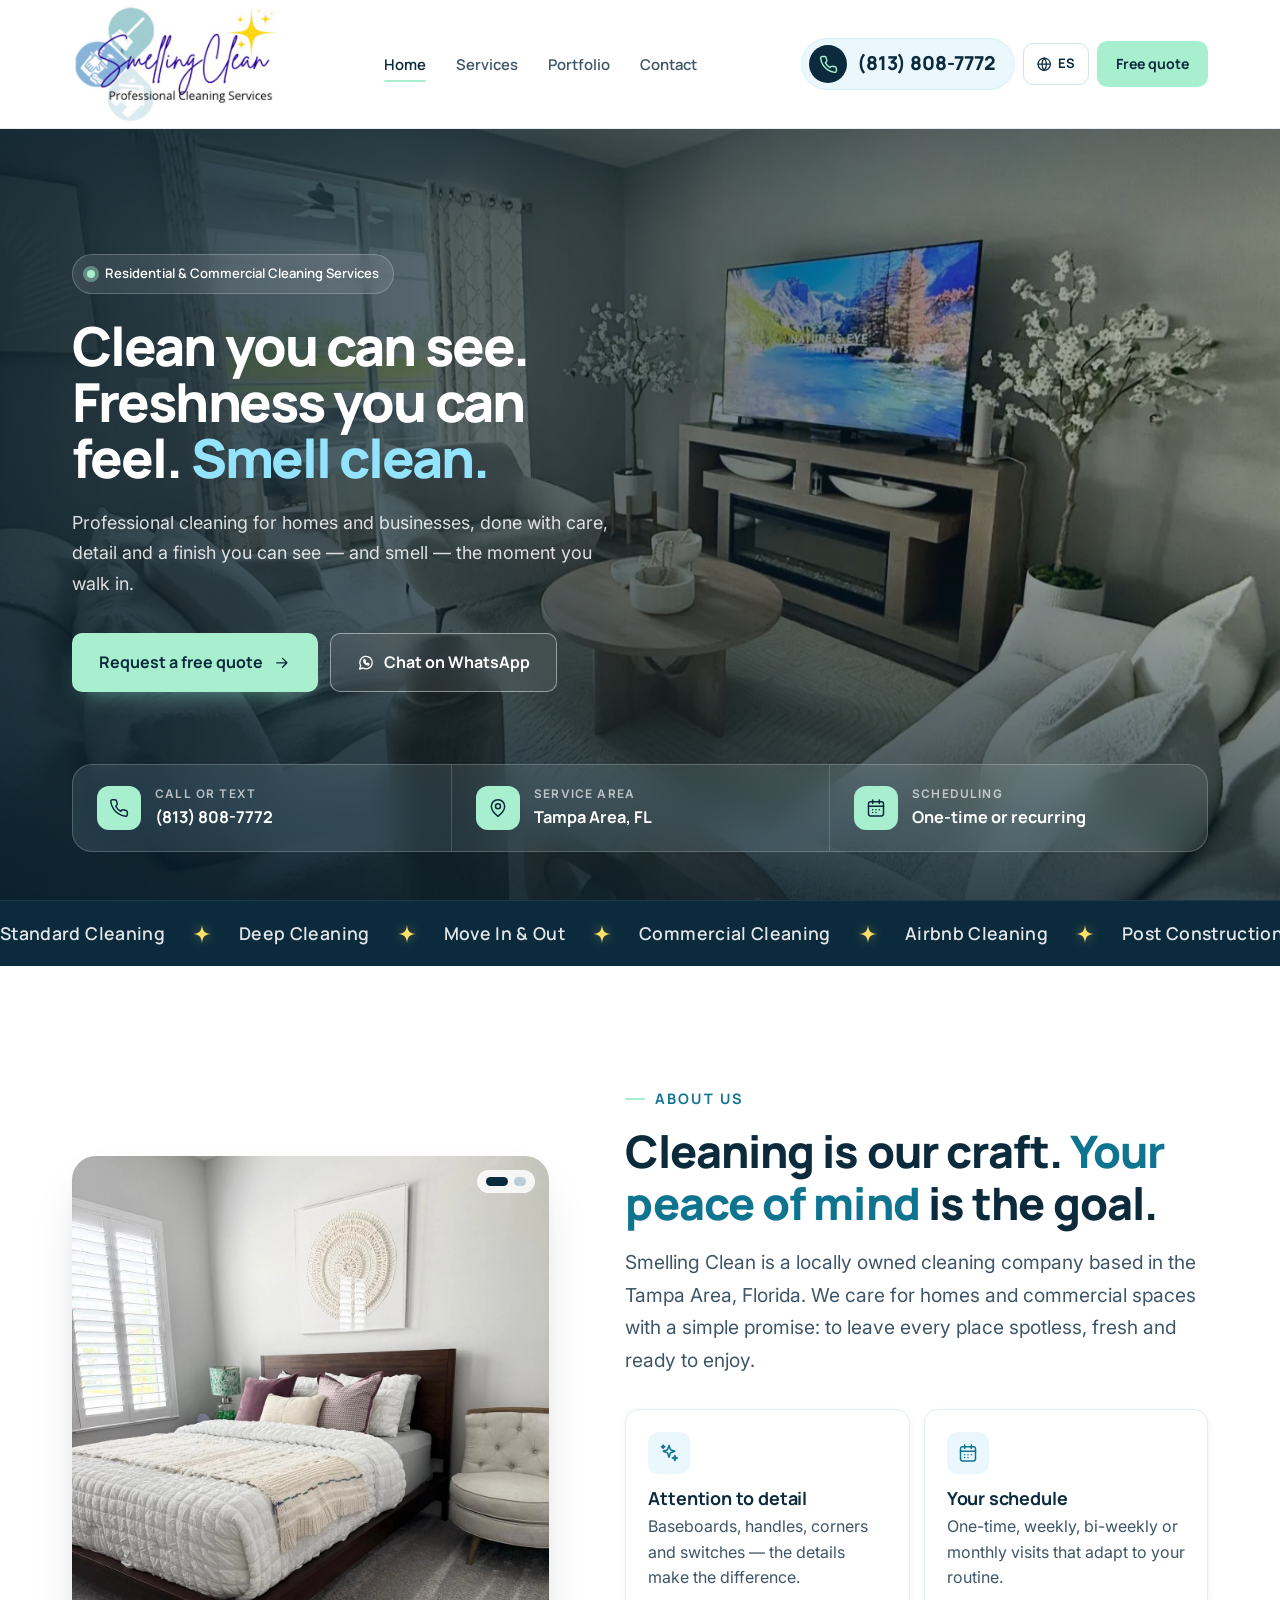
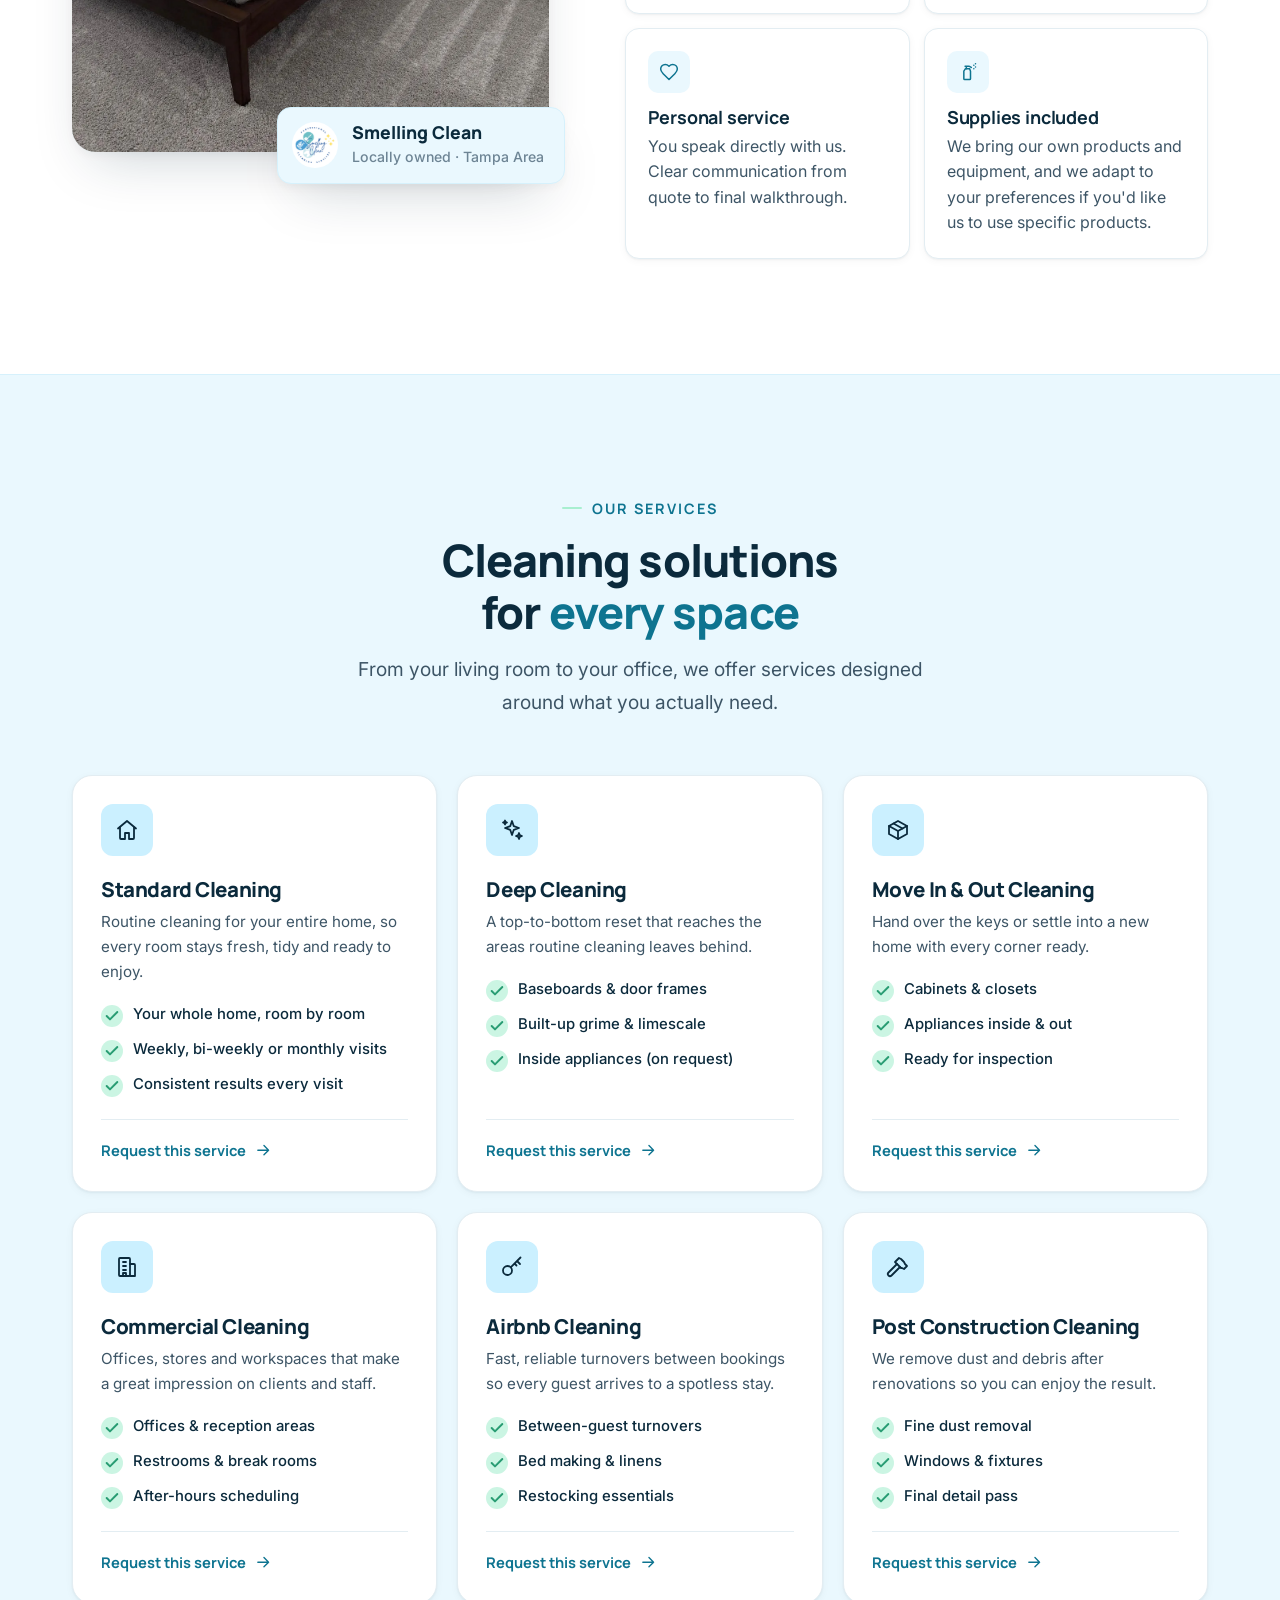
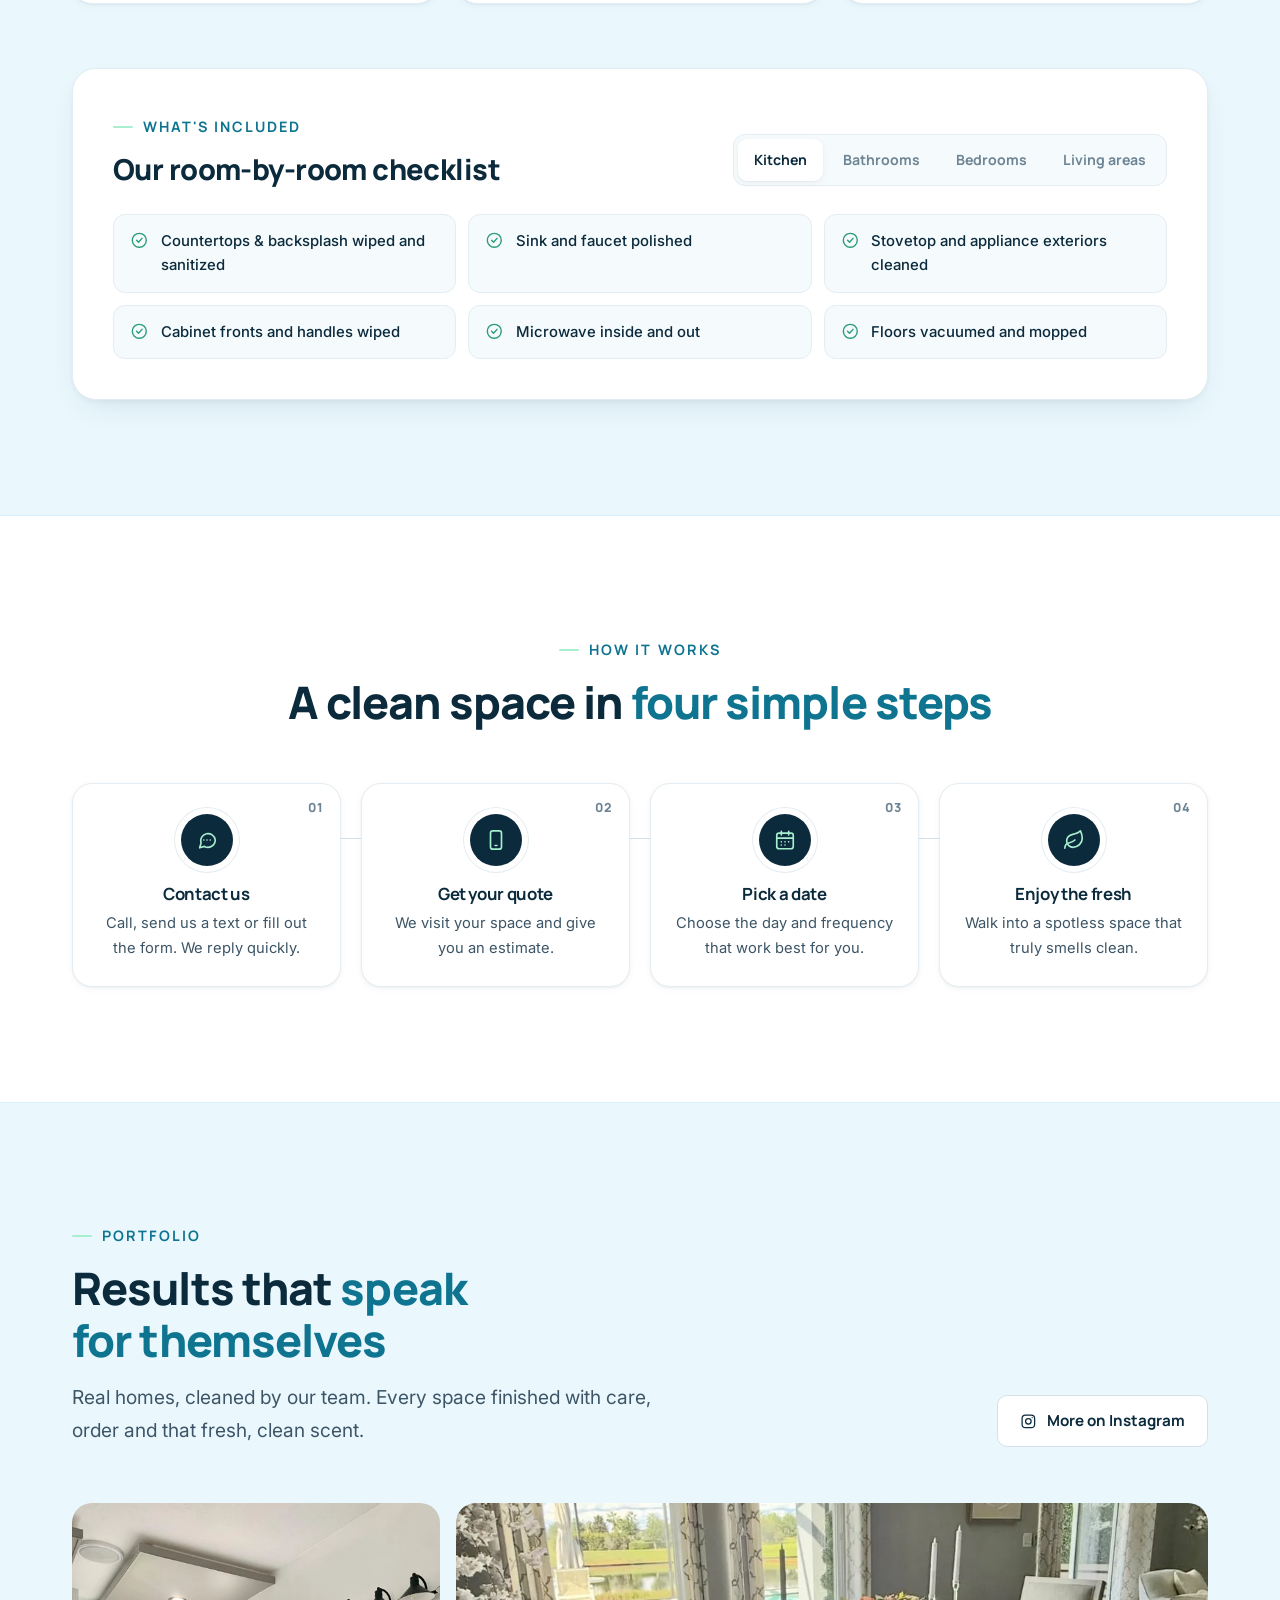
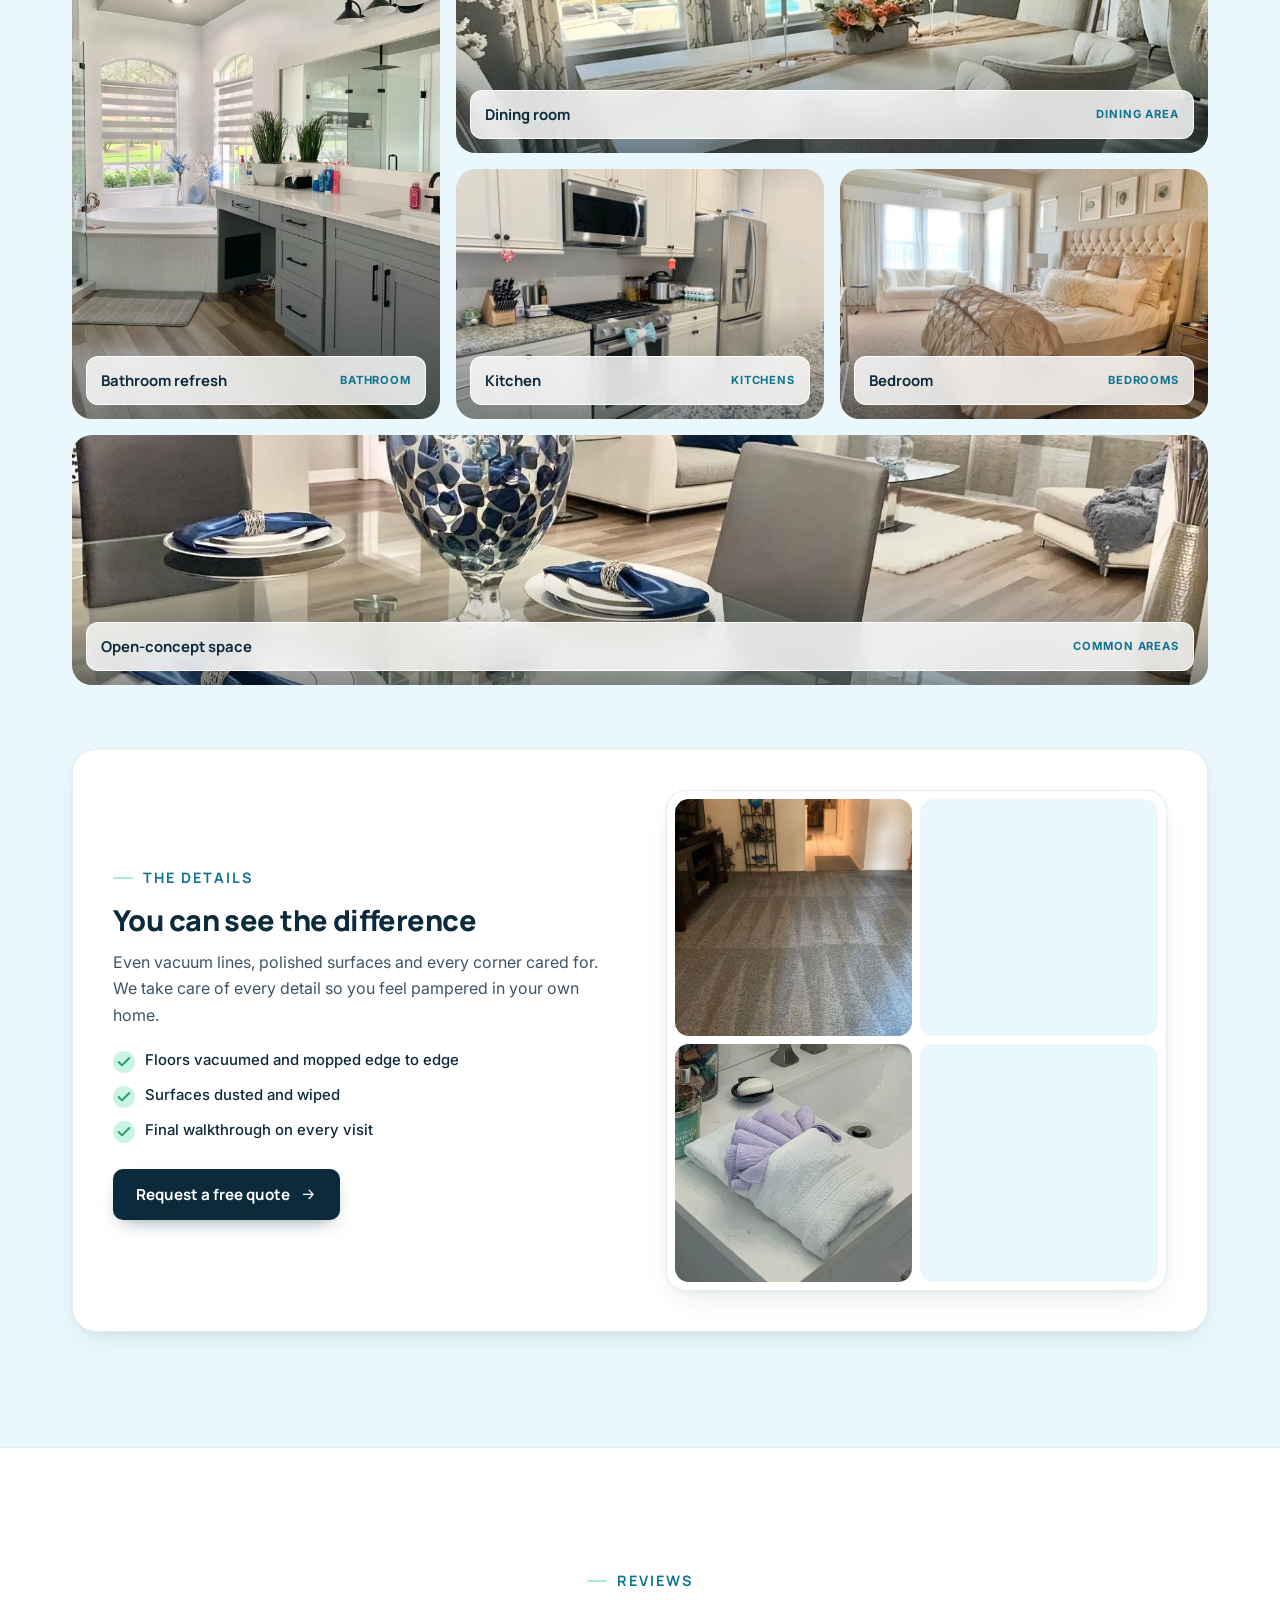
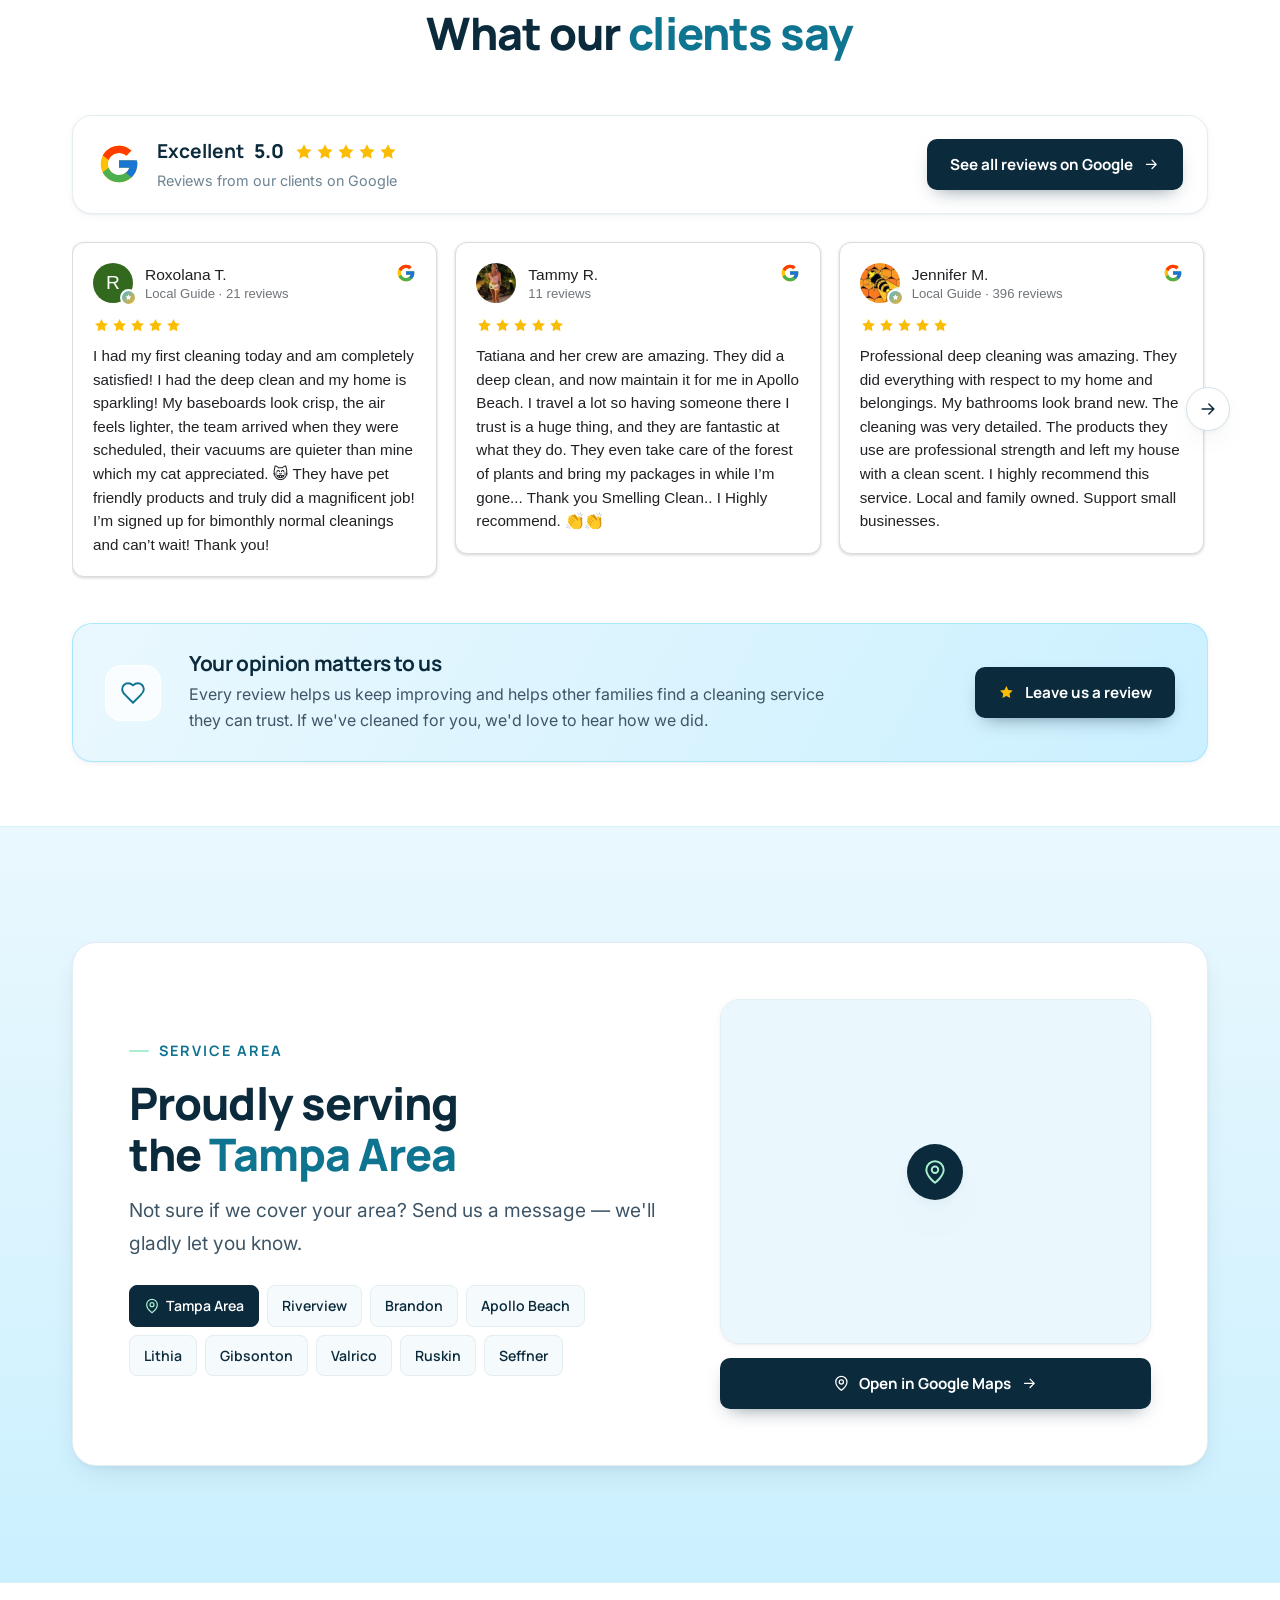
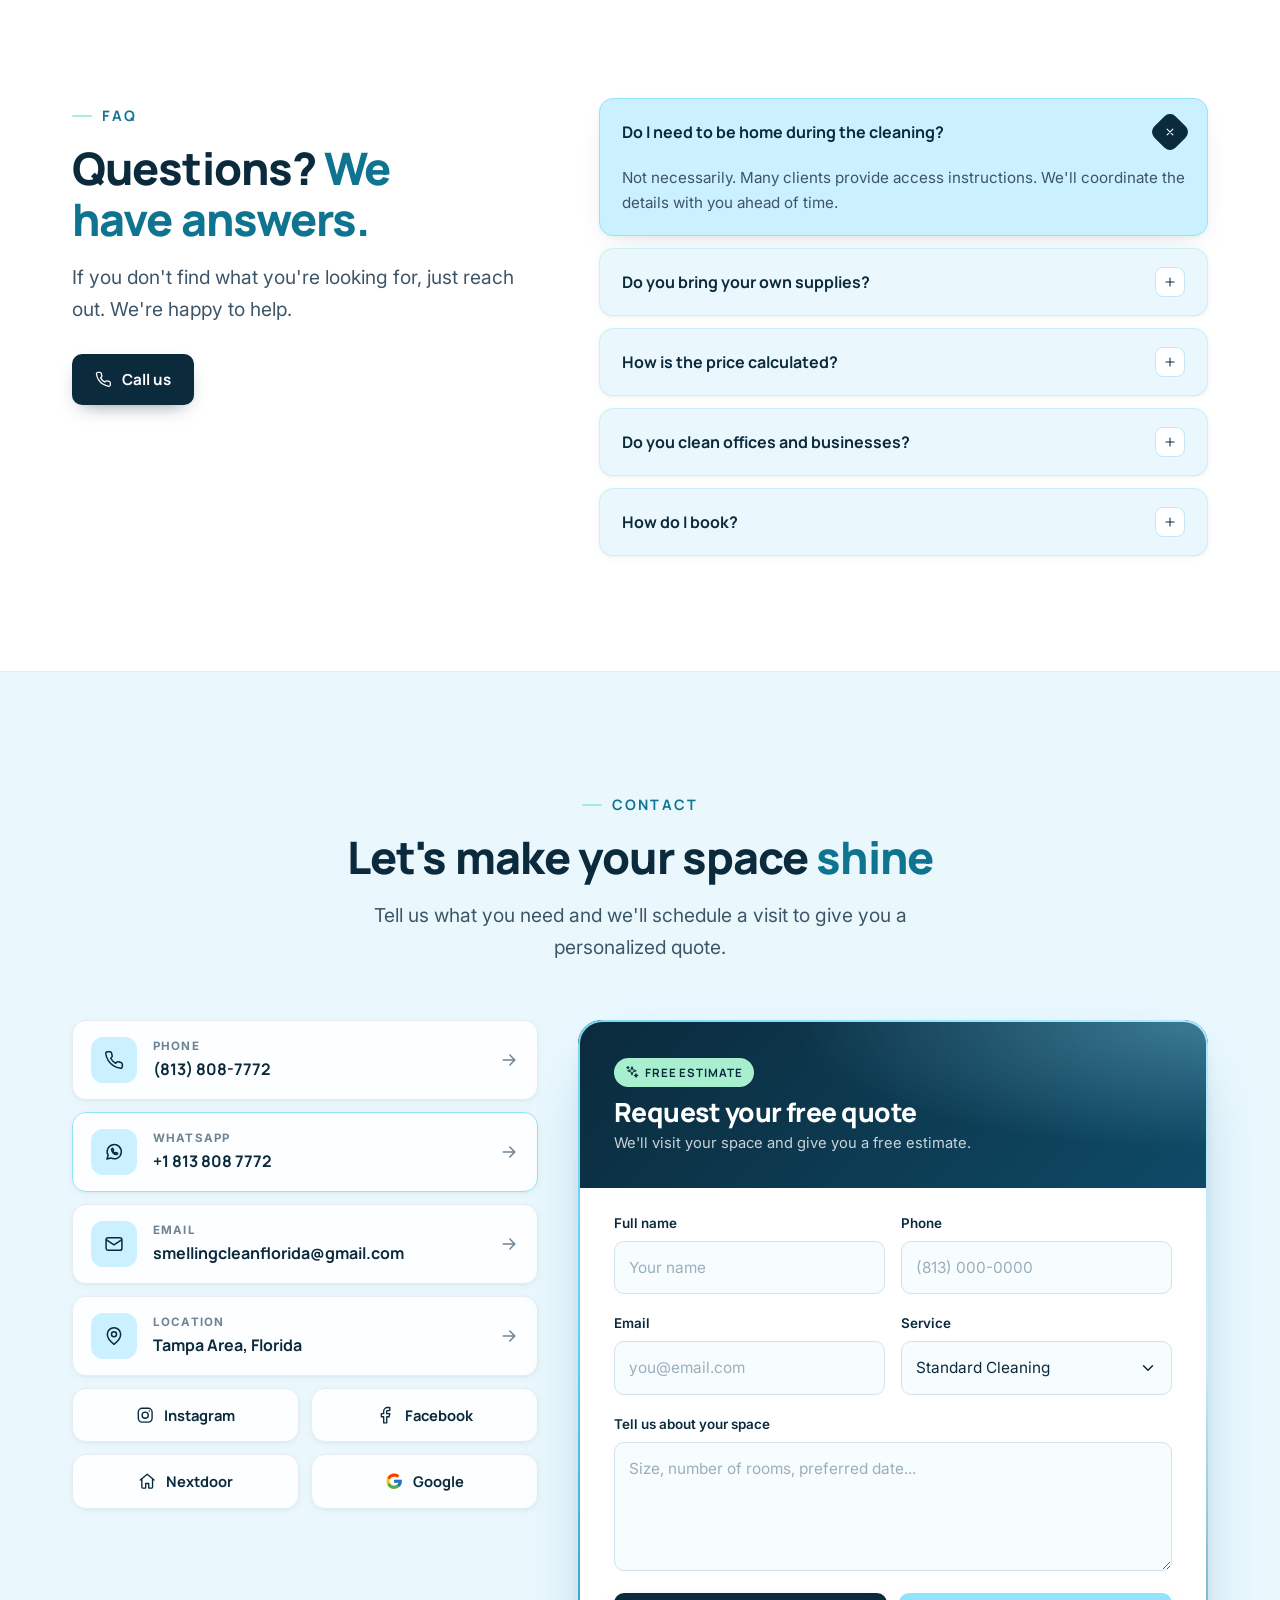
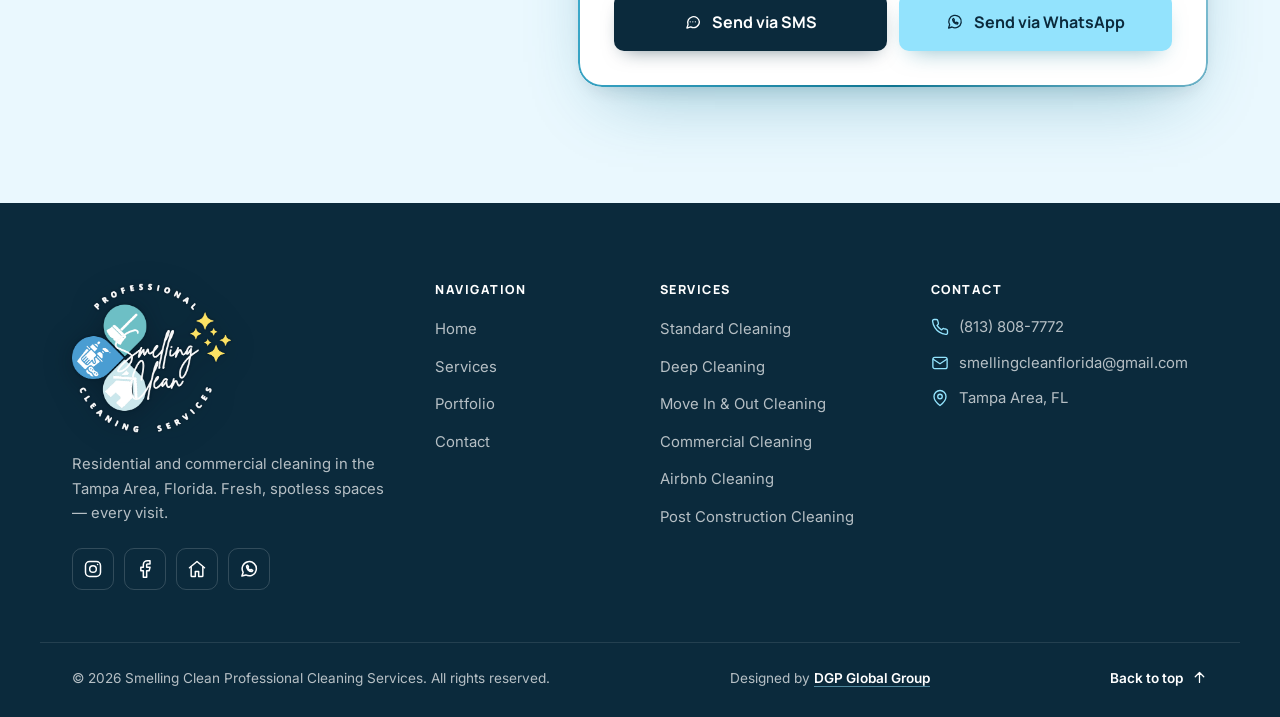
<file: index.html>
<!DOCTYPE html>
<html lang="en">
<head>
  <meta charset="UTF-8">
  <meta name="viewport" content="width=device-width, initial-scale=1.0">
  <title>Smelling Clean | House &amp; Office Cleaning in the Tampa Area, FL</title>
  <meta name="description" content="Smelling Clean Professional Cleaning Services: standard, deep, move in &amp; out, commercial, Airbnb and post construction cleaning in the Tampa Area, Florida. Call (813) 808-7772 for a free quote.">
  <meta name="keywords" content="cleaning services Tampa FL, house cleaning Tampa, maid service Tampa Bay, deep cleaning, move out cleaning, commercial cleaning, office cleaning Tampa Bay, limpieza Tampa">
  <meta name="author" content="Smelling Clean Professional Cleaning Services">
  <meta name="robots" content="index, follow, max-image-preview:large">
  <meta name="theme-color" content="#0b2a3c">
  <meta name="geo.region" content="US-FL">
  <meta name="geo.placename" content="Tampa">
  <link rel="canonical" href="https://smellingcleanfl.com/">

  <!-- Open Graph -->
  <meta property="og:type" content="website">
  <meta property="og:site_name" content="Smelling Clean">
  <meta property="og:url" content="https://smellingcleanfl.com/">
  <meta property="og:title" content="Smelling Clean | Professional Cleaning Services in the Tampa Area, FL">
  <meta property="og:description" content="Residential and commercial cleaning with care and detail. Spotless spaces that truly smell clean. Request your free quote.">
  <meta property="og:image" content="https://smellingcleanfl.com/assets/og-image.png">
  <meta property="og:image:secure_url" content="https://smellingcleanfl.com/assets/og-image.png">
  <meta property="og:image:type" content="image/png">
  <meta property="og:image:width" content="1200">
  <meta property="og:image:height" content="630">
  <meta property="og:image:alt" content="Smelling Clean Professional Cleaning Services, Tampa Area FL">
  <meta property="og:locale" content="en_US">
  <meta property="og:locale:alternate" content="es_US">

  <!-- Twitter Card -->
  <meta name="twitter:card" content="summary_large_image">
  <meta name="twitter:title" content="Smelling Clean | Professional Cleaning Services in the Tampa Area, FL">
  <meta name="twitter:description" content="Residential and commercial cleaning with care and detail. Request your free quote.">
  <meta name="twitter:image" content="https://smellingcleanfl.com/assets/og-image.png">
  <meta name="twitter:image:alt" content="Smelling Clean Professional Cleaning Services, Tampa Area FL">

  <!-- Icons & app -->
  <link rel="icon" type="image/png" sizes="32x32" href="assets/favicon-32.png?v=3">
  <link rel="apple-touch-icon" sizes="180x180" href="assets/apple-touch-icon.png?v=3">
  <link rel="manifest" href="site.webmanifest">

  <link rel="preconnect" href="https://fonts.googleapis.com">
  <link rel="preconnect" href="https://fonts.gstatic.com" crossorigin>
  <link href="https://fonts.googleapis.com/css2?family=Inter:wght@400;500;600;700&family=Manrope:wght@500;600;700;800&display=swap" rel="stylesheet">
  <link rel="stylesheet" href="css/styles.css?v=20261006a">

  <script type="application/ld+json">
  {
    "@context": "https://schema.org",
    "@graph": [
      {
        "@type": "HouseCleaningService",
        "@id": "https://smellingcleanfl.com/#business",
        "name": "Smelling Clean Professional Cleaning Services",
        "alternateName": "Smelling Clean",
        "description": "Residential and commercial cleaning services in the Tampa Area, Florida.",
        "url": "https://smellingcleanfl.com/",
        "logo": "https://smellingcleanfl.com/assets/logo.png",
        "image": "https://smellingcleanfl.com/assets/og-image.png",
        "telephone": "+1-813-808-7772",
        "email": "smellingcleanflorida@gmail.com",
        "address": { "@type": "PostalAddress", "addressLocality": "Tampa", "addressRegion": "FL", "addressCountry": "US" },
        "hasMap": "https://maps.app.goo.gl/ErihBjFjVXKzsQ3c9",
        "areaServed": [
          { "@type": "City", "name": "Tampa, FL" },
          { "@type": "City", "name": "Brandon, FL" },
          { "@type": "City", "name": "Apollo Beach, FL" },
          { "@type": "City", "name": "Gibsonton, FL" },
          { "@type": "City", "name": "Valrico, FL" },
          { "@type": "City", "name": "Ruskin, FL" }
        ],
        "knowsLanguage": ["en", "es"],
        "contactPoint": { "@type": "ContactPoint", "telephone": "+1-813-808-7772", "contactType": "customer service", "availableLanguage": ["English", "Spanish"] },
        "sameAs": ["https://www.instagram.com/smellingclean_/", "https://www.facebook.com/share/19iZ99bHnJ/?mibextid=wwXIfr", "https://nextdoor.com/page/smelling-clean-brandon-fl", "https://maps.app.goo.gl/ErihBjFjVXKzsQ3c9"],
        "hasOfferCatalog": {
          "@type": "OfferCatalog",
          "name": "Cleaning services",
          "itemListElement": [
            { "@type": "Offer", "itemOffered": { "@type": "Service", "name": "Standard Cleaning" } },
            { "@type": "Offer", "itemOffered": { "@type": "Service", "name": "Deep Cleaning" } },
            { "@type": "Offer", "itemOffered": { "@type": "Service", "name": "Commercial Cleaning" } },
            { "@type": "Offer", "itemOffered": { "@type": "Service", "name": "Move In & Out Cleaning" } },
            { "@type": "Offer", "itemOffered": { "@type": "Service", "name": "Post Construction Cleaning" } },
            { "@type": "Offer", "itemOffered": { "@type": "Service", "name": "Airbnb Cleaning" } }
          ]
        }
      },
      {
        "@type": "WebSite",
        "@id": "https://smellingcleanfl.com/#website",
        "url": "https://smellingcleanfl.com/",
        "name": "Smelling Clean",
        "inLanguage": ["en", "es"],
        "publisher": { "@id": "https://smellingcleanfl.com/#business" }
      }
    ]
  }
  </script>
</head>
<body>

<!-- ============ SVG ICON SPRITE ============ -->
<svg xmlns="http://www.w3.org/2000/svg" style="display:none">
  <symbol id="i-home" viewBox="0 0 24 24"><path d="M3 10.5 12 3l9 7.5"/><path d="M5 9.5V20a1 1 0 0 0 1 1h4v-6h4v6h4a1 1 0 0 0 1-1V9.5"/></symbol>
  <symbol id="i-building" viewBox="0 0 24 24"><rect x="4" y="3" width="11" height="18" rx="1"/><path d="M15 9h4a1 1 0 0 1 1 1v11h-5"/><path d="M8 7h3M8 11h3M8 15h3M11 21v-3H8v3"/></symbol>
  <symbol id="i-sparkles" viewBox="0 0 24 24"><path d="M12 3l1.8 5.2L19 10l-5.2 1.8L12 17l-1.8-5.2L5 10l5.2-1.8L12 3Z"/><path d="M19 15l.8 2.2L22 18l-2.2.8L19 21l-.8-2.2L16 18l2.2-.8L19 15Z"/><path d="M5 2.5l.6 1.4L7 4.5l-1.4.6L5 6.5l-.6-1.4L3 4.5l1.4-.6L5 2.5Z"/></symbol>
  <symbol id="i-star4" viewBox="-50 -50 100 100"><path d="M0-50C4-14 14-4 50 0 14 4 4 14 0 50-4 14-14 4-50 0-14-4-4-14 0-50Z"/></symbol>
  <symbol id="i-mobile" viewBox="0 0 24 24"><rect x="6" y="2" width="12" height="20" rx="2.5"/><path d="M11 18h2"/></symbol>
  <symbol id="i-star-solid" viewBox="0 0 24 24"><path d="M12 2.8l2.8 5.7 6.3.9-4.55 4.43 1.07 6.27L12 17.13 6.38 20.1l1.07-6.27L2.9 9.4l6.3-.9L12 2.8Z"/></symbol>
  <symbol id="i-box" viewBox="0 0 24 24"><path d="M21 8 12 3 3 8v8l9 5 9-5V8Z"/><path d="M3 8l9 5 9-5M12 13v8"/><path d="m7.5 5.5 9 5"/></symbol>
  <symbol id="i-hammer" viewBox="0 0 24 24"><path d="m14 12-8.5 8.5a2.1 2.1 0 0 1-3-3L11 9"/><path d="M15 13 9 7l4-4 2 1 3 3 1 2 2 2-3 3-2-1Z"/></symbol>
  <symbol id="i-key" viewBox="0 0 24 24"><circle cx="7.5" cy="15.5" r="4.5"/><path d="m10.7 12.3 9.8-9.8M17 6l3 3M14.5 8.5l2 2"/></symbol>
  <symbol id="i-phone" viewBox="0 0 24 24"><path d="M22 16.9v3a2 2 0 0 1-2.2 2 19.8 19.8 0 0 1-8.6-3.1 19.5 19.5 0 0 1-6-6A19.8 19.8 0 0 1 2.1 4.2 2 2 0 0 1 4.1 2h3a2 2 0 0 1 2 1.7c.1 1 .4 1.9.7 2.8a2 2 0 0 1-.5 2.1L8 9.9a16 16 0 0 0 6 6l1.3-1.3a2 2 0 0 1 2.1-.4c.9.3 1.8.6 2.8.7a2 2 0 0 1 1.7 2Z"/></symbol>
  <symbol id="i-mail" viewBox="0 0 24 24"><rect x="2.5" y="4.5" width="19" height="15" rx="2.5"/><path d="m3 7 9 6 9-6"/></symbol>
  <symbol id="i-pin" viewBox="0 0 24 24"><path d="M20 10c0 6-8 12-8 12s-8-6-8-12a8 8 0 0 1 16 0Z"/><circle cx="12" cy="10" r="3"/></symbol>
  <symbol id="i-clock" viewBox="0 0 24 24"><circle cx="12" cy="12" r="9"/><path d="M12 7v5l3 2"/></symbol>
  <symbol id="i-check" viewBox="0 0 24 24"><path d="M20 6 9 17l-5-5"/></symbol>
  <symbol id="i-check-circle" viewBox="0 0 24 24"><circle cx="12" cy="12" r="9"/><path d="m8.5 12 2.5 2.5 4.5-5"/></symbol>
  <symbol id="i-leaf" viewBox="0 0 24 24"><path d="M11 20A7 7 0 0 1 9.8 6.1C15.5 5 17 4.5 19 2c1 2 2 4.2 2 8 0 5.5-4.8 10-10 10Z"/><path d="M2 21c0-3 1.9-5.4 5.1-6C9.5 14.5 12 13 13 12"/></symbol>
  <symbol id="i-shield" viewBox="0 0 24 24"><path d="M12 22s8-4 8-10V5l-8-3-8 3v7c0 6 8 10 8 10Z"/><path d="m9 12 2 2 4-4"/></symbol>
  <symbol id="i-calendar" viewBox="0 0 24 24"><rect x="3" y="4.5" width="18" height="17" rx="2.5"/><path d="M16 2.5v4M8 2.5v4M3 10h18"/><path d="M8 14h.01M12 14h.01M16 14h.01M8 17.5h.01M12 17.5h.01"/></symbol>
  <symbol id="i-heart" viewBox="0 0 24 24"><path d="M19 14c1.5-1.5 3-3.2 3-5.5A5.5 5.5 0 0 0 16.5 3c-1.8 0-3 .5-4.5 2-1.5-1.5-2.7-2-4.5-2A5.5 5.5 0 0 0 2 8.5c0 2.3 1.5 4 3 5.5l7 7Z"/></symbol>
  <symbol id="i-arrow-right" viewBox="0 0 24 24"><path d="M5 12h14M13 6l6 6-6 6"/></symbol>
  <symbol id="i-arrow-up" viewBox="0 0 24 24"><path d="M12 19V5M6 11l6-6 6 6"/></symbol>
  <symbol id="i-plus" viewBox="0 0 24 24"><path d="M12 5v14M5 12h14"/></symbol>
  <symbol id="i-menu" viewBox="0 0 24 24"><path d="M4 7h16M4 12h16M4 17h10"/></symbol>
  <symbol id="i-close" viewBox="0 0 24 24"><path d="M6 6l12 12M18 6 6 18"/></symbol>
  <symbol id="i-globe" viewBox="0 0 24 24"><circle cx="12" cy="12" r="9"/><path d="M3 12h18M12 3a14 14 0 0 1 0 18M12 3a14 14 0 0 0 0 18"/></symbol>
  <symbol id="i-chat" viewBox="0 0 24 24"><path d="M21 12a8 8 0 0 1-11.8 7L4 20.5l1.5-4.9A8 8 0 1 1 21 12Z"/><path d="M8.5 12h.01M12 12h.01M15.5 12h.01"/></symbol>
  <symbol id="i-spray" viewBox="0 0 24 24"><path d="M9 8h5l1 3v9a1 1 0 0 1-1 1H8a1 1 0 0 1-1-1v-9l2-3Z"/><path d="M10 8V5h3l3 1.5M10 5H8.5"/><path d="M19 4h.01M21 6h.01M19 8h.01M21 2h.01"/></symbol>
  <symbol id="i-drop" viewBox="0 0 24 24"><path d="M12 2.5c4.5 6 7 9.8 7 13a7 7 0 0 1-14 0c0-3.2 2.5-7 7-13Z"/></symbol>
  <symbol id="i-user" viewBox="0 0 24 24"><circle cx="12" cy="8" r="4"/><path d="M4 21a8 8 0 0 1 16 0"/></symbol>
  <symbol id="i-send" viewBox="0 0 24 24"><path d="M22 2 11 13"/><path d="M22 2 15 22l-4-9-9-4 20-7Z"/></symbol>
  <symbol id="i-drag" viewBox="0 0 24 24"><path d="M9 6 3 12l6 6M15 6l6 6-6 6"/></symbol>
  <symbol id="i-image" viewBox="0 0 24 24"><rect x="3" y="3" width="18" height="18" rx="3"/><circle cx="9" cy="9" r="2"/><path d="m21 15-4.5-4.5L6 21"/></symbol>
  <symbol id="i-whatsapp" viewBox="0 0 24 24"><path d="M3.5 20.5 5 16a8.5 8.5 0 1 1 3.2 3.1L3.5 20.5Z"/><path d="M9 8.5c0 3.5 2.8 6.5 6.5 6.5l1-1.4-2-1.1-1 .9c-1.2-.5-2.4-1.7-2.9-2.9l.9-1-1.1-2L9 8.5Z"/></symbol>
  <symbol id="i-instagram" viewBox="0 0 24 24"><rect x="3" y="3" width="18" height="18" rx="5"/><circle cx="12" cy="12" r="4"/><path d="M17.5 6.5h.01"/></symbol>
  <symbol id="i-facebook" viewBox="0 0 24 24"><path d="M18 2h-3a5 5 0 0 0-5 5v3H7v4h3v8h4v-8h3l1-4h-4V7a1 1 0 0 1 1-1h3V2Z"/></symbol>
</svg>

<!-- ============ BACKGROUND DECOR ============ -->
<div class="scroll-progress" aria-hidden="true"></div>

<!-- ============ HEADER ============ -->
<header class="header" id="header">
  <div class="container header-inner">
    <a href="#inicio" class="brand brand-logo" aria-label="Smelling Clean Cleaning Services — Home">
            <img class="logo-dark" src="assets/logo-header.png?v=1" alt="Smelling Clean Professional Cleaning Services" width="484" height="280">
    </a>

    <nav class="nav" id="nav" aria-label="Main">
      <a href="#inicio" class="nav-link active" data-i18n="navHome">Home</a>
      <a href="#servicios" class="nav-link" data-i18n="navServices">Services</a>
      <a href="#portafolio" class="nav-link" data-i18n="navPortfolio">Portfolio</a>
      <a href="#contacto" class="nav-link" data-i18n="navContact">Contact</a>
      <div class="nav-mobile-extra">
        <a href="tel:+18138087772" class="btn btn-primary btn-block"><svg class="icon"><use href="#i-phone"/></svg>(813) 808-7772</a>
      </div>
    </nav>

    <div class="header-actions">
      <a href="tel:+18138087772" class="header-phone" aria-label="Call (813) 808-7772">
        <span class="hp-icon"><svg class="icon"><use href="#i-phone"/></svg></span><span>(813) 808-7772</span>
      </a>
      <button class="lang-toggle" id="langToggle" type="button" aria-label="Cambiar idioma / Change language">
        <svg class="icon"><use href="#i-globe"/></svg><span id="langLabel">ES</span>
      </button>
      <a href="#contacto" class="btn btn-primary btn-sm hide-sm" data-i18n="ctaQuote">Free quote</a>
      <button class="menu-toggle" id="menuToggle" type="button" aria-label="Menu" aria-expanded="false" aria-controls="nav">
        <svg class="icon icon-open"><use href="#i-menu"/></svg>
        <svg class="icon icon-close"><use href="#i-close"/></svg>
      </button>
    </div>
  </div>
</header>

<main>

<!-- ============ HERO / INICIO ============ -->
<section class="hero" id="inicio">
  <div class="hero-bg" aria-hidden="true">
    <picture>
      <source srcset="assets/portfolio/sala1.webp" type="image/webp">
      <img src="assets/portfolio/sala1.jpg" alt="" width="1600" height="1200" fetchpriority="high" decoding="async">
    </picture>
  </div>

  <div class="container hero-inner">
    <div class="hero-copy">
      <span class="eyebrow reveal"><span class="dot"></span><span data-i18n="heroEyebrow">Residential &amp; Commercial Cleaning Services</span></span>
      <h1 class="hero-title reveal" data-i18n="heroTitle">Clean you can see. Freshness you can feel. <em>Smell clean.</em></h1>
      <p class="hero-sub reveal" data-i18n="heroSub">Professional cleaning for homes and businesses, done with care, detail and a finish you can see — and smell — the moment you walk in.</p>
      <div class="hero-ctas reveal">
        <a href="#contacto" class="btn btn-accent btn-lg"><span data-i18n="ctaQuoteLong">Request a free quote</span><svg class="icon"><use href="#i-arrow-right"/></svg></a>
        <a href="https://wa.me/18138087772" target="_blank" rel="noopener" class="btn btn-outline-light btn-lg"><svg class="icon"><use href="#i-whatsapp"/></svg><span data-i18n="ctaWhatsapp">Chat on WhatsApp</span></a>
      </div>
    </div>

    <div class="hero-bar reveal">
      <a href="tel:+18138087772" class="hero-bar-item">
        <span class="hb-icon"><svg class="icon"><use href="#i-phone"/></svg></span>
        <span><small data-i18n="hbCall">Call or text</small><strong>(813) 808-7772</strong></span>
      </a>
      <a href="#zona" class="hero-bar-item">
        <span class="hb-icon"><svg class="icon"><use href="#i-pin"/></svg></span>
        <span><small data-i18n="hbArea">Service area</small><strong data-i18n="hbAreaV">Tampa Area, FL</strong></span>
      </a>
      <a href="#servicios" class="hero-bar-item">
        <span class="hb-icon"><svg class="icon"><use href="#i-calendar"/></svg></span>
        <span><small data-i18n="hbSched">Scheduling</small><strong data-i18n="hbSchedV">One-time or recurring</strong></span>
      </a>
    </div>
  </div>
</section>

<!-- ============ MARQUEE ============ -->
<div class="marquee" aria-hidden="true">
  <div class="marquee-track">
    <span data-i18n="mq1">Standard Cleaning</span><svg class="icon star"><use href="#i-star4"/></svg>
    <span data-i18n="mq2">Deep Cleaning</span><svg class="icon star"><use href="#i-star4"/></svg>
    <span data-i18n="mq3">Move In &amp; Out</span><svg class="icon star"><use href="#i-star4"/></svg>
    <span data-i18n="mq4">Commercial Cleaning</span><svg class="icon star"><use href="#i-star4"/></svg>
    <span data-i18n="mq5">Airbnb Cleaning</span><svg class="icon star"><use href="#i-star4"/></svg>
    <span data-i18n="mq6">Post Construction</span><svg class="icon star"><use href="#i-star4"/></svg>
    <span data-i18n="mq1">Standard Cleaning</span><svg class="icon star"><use href="#i-star4"/></svg>
    <span data-i18n="mq2">Deep Cleaning</span><svg class="icon star"><use href="#i-star4"/></svg>
    <span data-i18n="mq3">Move In &amp; Out</span><svg class="icon star"><use href="#i-star4"/></svg>
    <span data-i18n="mq4">Commercial Cleaning</span><svg class="icon star"><use href="#i-star4"/></svg>
    <span data-i18n="mq5">Airbnb Cleaning</span><svg class="icon star"><use href="#i-star4"/></svg>
    <span data-i18n="mq6">Post Construction</span><svg class="icon star"><use href="#i-star4"/></svg>
  </div>
</div>

<!-- ============ ABOUT / WHY US ============ -->
<section class="section" id="nosotros">
  <div class="container about-grid">
    <div class="about-media reveal">
      <div class="about-img glass-frame" id="aboutSlider">
        <picture class="about-slide is-active">
          <source srcset="assets/portfolio/about-bedroom.webp" type="image/webp">
          <img src="assets/portfolio/about-bedroom.jpg" alt="Freshly cleaned bedroom with the bed neatly made" loading="lazy" decoding="async" width="1200" height="1600">
        </picture>
        <picture class="about-slide">
          <source srcset="assets/portfolio/about-office.webp" type="image/webp">
          <img src="assets/portfolio/about-office.jpg" alt="Clean, bright office with desk and chairs" loading="lazy" decoding="async" width="1200" height="1576">
        </picture>
        <div class="about-dots" role="tablist" aria-label="Photos">
          <button type="button" class="about-dot is-active" aria-label="Home photo" aria-selected="true"></button>
          <button type="button" class="about-dot" aria-label="Office photo" aria-selected="false"></button>
        </div>
      </div>
      <div class="about-badge glass-strong">
        <img src="assets/favicon-64.png?v=3" alt="" width="46" height="46">
        <div>
          <strong>Smelling Clean</strong>
          <small data-i18n="aboutOwner">Locally owned · Tampa Area</small>
        </div>
      </div>
    </div>

    <div class="about-copy">
      <span class="kicker reveal" data-i18n="aboutKicker">About us</span>
      <h2 class="section-title reveal" data-i18n="aboutTitle">Cleaning is our craft. <em>Your peace of mind</em> is the goal.</h2>
      <p class="lead reveal" data-i18n="aboutLead">Smelling Clean is a locally owned cleaning company based in the Tampa Area, Florida. We care for homes and commercial spaces with a simple promise: to leave every place spotless, fresh and ready to enjoy.</p>

      <div class="feature-grid">
        <article class="feature glass reveal">
          <span class="feature-icon"><svg class="icon"><use href="#i-sparkles"/></svg></span>
          <h3 data-i18n="f1t">Attention to detail</h3>
          <p data-i18n="f1d">Baseboards, handles, corners and switches — the details make the difference.</p>
        </article>
        <article class="feature glass reveal">
          <span class="feature-icon"><svg class="icon"><use href="#i-calendar"/></svg></span>
          <h3 data-i18n="f2t">Your schedule</h3>
          <p data-i18n="f2d">One-time, weekly, bi-weekly or monthly visits that adapt to your routine.</p>
        </article>
        <article class="feature glass reveal">
          <span class="feature-icon"><svg class="icon"><use href="#i-heart"/></svg></span>
          <h3 data-i18n="f3t">Personal service</h3>
          <p data-i18n="f3d">You speak directly with us. Clear communication from quote to final walkthrough.</p>
        </article>
        <article class="feature glass reveal">
          <span class="feature-icon"><svg class="icon"><use href="#i-spray"/></svg></span>
          <h3 data-i18n="f4t">Supplies included</h3>
          <p data-i18n="f4d">We bring our own products and equipment, and we adapt to your preferences if you'd like us to use specific products.</p>
        </article>
      </div>
    </div>
  </div>
</section>

<!-- ============ SERVICES ============ -->
<section class="section section-tint" id="servicios">
  <div class="container">
    <div class="section-head center">
      <span class="kicker reveal" data-i18n="svcKicker">Our services</span>
      <h2 class="section-title reveal" data-i18n="svcTitle">Cleaning solutions for <em>every space</em></h2>
      <p class="lead reveal" data-i18n="svcLead">From your living room to your office, we offer services designed around what you actually need.</p>
    </div>

    <div class="services-grid">
      <article class="service-card glass reveal">
        <div class="service-top">
          <span class="service-icon"><svg class="icon"><use href="#i-home"/></svg></span>
        </div>
        <h3 data-i18n="s1t">Standard Cleaning</h3>
        <p data-i18n="s1d">Routine cleaning for your entire home, so every room stays fresh, tidy and ready to enjoy.</p>
        <ul class="ticks">
          <li><svg class="icon"><use href="#i-check"/></svg><span data-i18n="s1a">Your whole home, room by room</span></li>
          <li><svg class="icon"><use href="#i-check"/></svg><span data-i18n="s1b">Weekly, bi-weekly or monthly visits</span></li>
          <li><svg class="icon"><use href="#i-check"/></svg><span data-i18n="s1c">Consistent results every visit</span></li>
        </ul>
        <a href="#contacto" class="service-link" data-service="Standard Cleaning"><span data-i18n="svcBook">Request this service</span><svg class="icon"><use href="#i-arrow-right"/></svg></a>
      </article>

      <article class="service-card glass reveal">
        <div class="service-top">
          <span class="service-icon"><svg class="icon"><use href="#i-sparkles"/></svg></span>
        </div>
        <h3 data-i18n="s2t">Deep Cleaning</h3>
        <p data-i18n="s2d">A top-to-bottom reset that reaches the areas routine cleaning leaves behind.</p>
        <ul class="ticks">
          <li><svg class="icon"><use href="#i-check"/></svg><span data-i18n="s2a">Baseboards &amp; door frames</span></li>
          <li><svg class="icon"><use href="#i-check"/></svg><span data-i18n="s2b">Built-up grime &amp; limescale</span></li>
          <li><svg class="icon"><use href="#i-check"/></svg><span data-i18n="s2c">Inside appliances (on request)</span></li>
        </ul>
        <a href="#contacto" class="service-link" data-service="Deep Cleaning"><span data-i18n="svcBook">Request this service</span><svg class="icon"><use href="#i-arrow-right"/></svg></a>
      </article>

      <article class="service-card glass reveal">
        <div class="service-top">
          <span class="service-icon"><svg class="icon"><use href="#i-box"/></svg></span>
        </div>
        <h3 data-i18n="s4t">Move In &amp; Out Cleaning</h3>
        <p data-i18n="s4d">Hand over the keys or settle into a new home with every corner ready.</p>
        <ul class="ticks">
          <li><svg class="icon"><use href="#i-check"/></svg><span data-i18n="s4a">Cabinets &amp; closets</span></li>
          <li><svg class="icon"><use href="#i-check"/></svg><span data-i18n="s4b">Appliances inside &amp; out</span></li>
          <li><svg class="icon"><use href="#i-check"/></svg><span data-i18n="s4c">Ready for inspection</span></li>
        </ul>
        <a href="#contacto" class="service-link" data-service="Move In &amp; Out Cleaning"><span data-i18n="svcBook">Request this service</span><svg class="icon"><use href="#i-arrow-right"/></svg></a>
      </article>

      <article class="service-card glass reveal">
        <div class="service-top">
          <span class="service-icon"><svg class="icon"><use href="#i-building"/></svg></span>
        </div>
        <h3 data-i18n="s3t">Commercial Cleaning</h3>
        <p data-i18n="s3d">Offices, stores and workspaces that make a great impression on clients and staff.</p>
        <ul class="ticks">
          <li><svg class="icon"><use href="#i-check"/></svg><span data-i18n="s3a">Offices &amp; reception areas</span></li>
          <li><svg class="icon"><use href="#i-check"/></svg><span data-i18n="s3b">Restrooms &amp; break rooms</span></li>
          <li><svg class="icon"><use href="#i-check"/></svg><span data-i18n="s3c">After-hours scheduling</span></li>
        </ul>
        <a href="#contacto" class="service-link" data-service="Commercial Cleaning"><span data-i18n="svcBook">Request this service</span><svg class="icon"><use href="#i-arrow-right"/></svg></a>
      </article>

      <article class="service-card glass reveal">
        <div class="service-top">
          <span class="service-icon"><svg class="icon"><use href="#i-key"/></svg></span>
        </div>
        <h3 data-i18n="s6t">Airbnb Cleaning</h3>
        <p data-i18n="s6d">Fast, reliable turnovers between bookings so every guest arrives to a spotless stay.</p>
        <ul class="ticks">
          <li><svg class="icon"><use href="#i-check"/></svg><span data-i18n="s6a">Between-guest turnovers</span></li>
          <li><svg class="icon"><use href="#i-check"/></svg><span data-i18n="s6b">Bed making &amp; linens</span></li>
          <li><svg class="icon"><use href="#i-check"/></svg><span data-i18n="s6c">Restocking essentials</span></li>
        </ul>
        <a href="#contacto" class="service-link" data-service="Airbnb Cleaning"><span data-i18n="svcBook">Request this service</span><svg class="icon"><use href="#i-arrow-right"/></svg></a>
      </article>

      <article class="service-card glass reveal">
        <div class="service-top">
          <span class="service-icon"><svg class="icon"><use href="#i-hammer"/></svg></span>
        </div>
        <h3 data-i18n="s5t">Post Construction Cleaning</h3>
        <p data-i18n="s5d">We remove dust and debris after renovations so you can enjoy the result.</p>
        <ul class="ticks">
          <li><svg class="icon"><use href="#i-check"/></svg><span data-i18n="s5a">Fine dust removal</span></li>
          <li><svg class="icon"><use href="#i-check"/></svg><span data-i18n="s5b">Windows &amp; fixtures</span></li>
          <li><svg class="icon"><use href="#i-check"/></svg><span data-i18n="s5c">Final detail pass</span></li>
        </ul>
        <a href="#contacto" class="service-link" data-service="Post Construction Cleaning"><span data-i18n="svcBook">Request this service</span><svg class="icon"><use href="#i-arrow-right"/></svg></a>
      </article>
    </div>

    <!-- Checklist tabs -->
    <div class="checklist glass-strong reveal">
      <div class="checklist-head">
        <div>
          <span class="kicker" data-i18n="clKicker">What's included</span>
          <h3 class="checklist-title" data-i18n="clTitle">Our room-by-room checklist</h3>
        </div>
        <div class="tabs" role="tablist" aria-label="Rooms">
          <button class="tab active" role="tab" aria-selected="true" data-tab="kitchen" data-i18n="tabKitchen">Kitchen</button>
          <button class="tab" role="tab" aria-selected="false" data-tab="bath" data-i18n="tabBath">Bathrooms</button>
          <button class="tab" role="tab" aria-selected="false" data-tab="bed" data-i18n="tabBed">Bedrooms</button>
          <button class="tab" role="tab" aria-selected="false" data-tab="living" data-i18n="tabLiving">Living areas</button>
        </div>
      </div>
      <div class="tab-panels">
        <ul class="tab-panel active" data-panel="kitchen">
          <li><svg class="icon"><use href="#i-check-circle"/></svg><span data-i18n="k1">Countertops &amp; backsplash wiped and sanitized</span></li>
          <li><svg class="icon"><use href="#i-check-circle"/></svg><span data-i18n="k2">Sink and faucet polished</span></li>
          <li><svg class="icon"><use href="#i-check-circle"/></svg><span data-i18n="k3">Stovetop and appliance exteriors cleaned</span></li>
          <li><svg class="icon"><use href="#i-check-circle"/></svg><span data-i18n="k4">Cabinet fronts and handles wiped</span></li>
          <li><svg class="icon"><use href="#i-check-circle"/></svg><span data-i18n="k5">Microwave inside and out</span></li>
          <li><svg class="icon"><use href="#i-check-circle"/></svg><span data-i18n="k6">Floors vacuumed and mopped</span></li>
        </ul>
        <ul class="tab-panel" data-panel="bath">
          <li><svg class="icon"><use href="#i-check-circle"/></svg><span data-i18n="b1">Toilet cleaned and disinfected</span></li>
          <li><svg class="icon"><use href="#i-check-circle"/></svg><span data-i18n="b2">Shower, tub and tile scrubbed</span></li>
          <li><svg class="icon"><use href="#i-check-circle"/></svg><span data-i18n="b3">Mirrors and glass streak-free</span></li>
          <li><svg class="icon"><use href="#i-check-circle"/></svg><span data-i18n="b4">Vanity and fixtures shined</span></li>
          <li><svg class="icon"><use href="#i-check-circle"/></svg><span data-i18n="b5">Trash emptied</span></li>
          <li><svg class="icon"><use href="#i-check-circle"/></svg><span data-i18n="b6">Floors washed</span></li>
        </ul>
        <ul class="tab-panel" data-panel="bed">
          <li><svg class="icon"><use href="#i-check-circle"/></svg><span data-i18n="r1">Beds made (linens changed on request)</span></li>
          <li><svg class="icon"><use href="#i-check-circle"/></svg><span data-i18n="r2">Furniture and shelves dusted</span></li>
          <li><svg class="icon"><use href="#i-check-circle"/></svg><span data-i18n="r3">Mirrors and glass cleaned</span></li>
          <li><svg class="icon"><use href="#i-check-circle"/></svg><span data-i18n="r4">Light switches and handles wiped</span></li>
          <li><svg class="icon"><use href="#i-check-circle"/></svg><span data-i18n="r5">Ceiling fans dusted</span></li>
          <li><svg class="icon"><use href="#i-check-circle"/></svg><span data-i18n="r6">Carpets vacuumed, floors mopped</span></li>
        </ul>
        <ul class="tab-panel" data-panel="living">
          <li><svg class="icon"><use href="#i-check-circle"/></svg><span data-i18n="l1">Surfaces and decor dusted</span></li>
          <li><svg class="icon"><use href="#i-check-circle"/></svg><span data-i18n="l2">Upholstery vacuumed</span></li>
          <li><svg class="icon"><use href="#i-check-circle"/></svg><span data-i18n="l3">Baseboards wiped</span></li>
          <li><svg class="icon"><use href="#i-check-circle"/></svg><span data-i18n="l4">Glass doors and TV screens cleaned</span></li>
          <li><svg class="icon"><use href="#i-check-circle"/></svg><span data-i18n="l5">Cushions fluffed and tidied</span></li>
          <li><svg class="icon"><use href="#i-check-circle"/></svg><span data-i18n="l6">Floors vacuumed and mopped</span></li>
        </ul>
      </div>
    </div>
  </div>
</section>

<!-- ============ PROCESS ============ -->
<section class="section" id="proceso">
  <div class="container">
    <div class="section-head center">
      <span class="kicker reveal" data-i18n="prKicker">How it works</span>
      <h2 class="section-title reveal" data-i18n="prTitle">A clean space in <em>four simple steps</em></h2>
    </div>
    <ol class="steps">
      <li class="step glass reveal">
        <span class="step-num">1</span>
        <span class="step-icon"><svg class="icon"><use href="#i-chat"/></svg></span>
        <h3 data-i18n="p1t">Contact us</h3>
        <p data-i18n="p1d">Call, send us a text or fill out the form. We reply quickly.</p>
      </li>
      <li class="step glass reveal">
        <span class="step-num">2</span>
        <span class="step-icon"><svg class="icon"><use href="#i-mobile"/></svg></span>
        <h3 data-i18n="p2t">Get your quote</h3>
        <p data-i18n="p2d">We visit your space and give you an estimate.</p>
      </li>
      <li class="step glass reveal">
        <span class="step-num">3</span>
        <span class="step-icon"><svg class="icon"><use href="#i-calendar"/></svg></span>
        <h3 data-i18n="p3t">Pick a date</h3>
        <p data-i18n="p3d">Choose the day and frequency that work best for you.</p>
      </li>
      <li class="step glass reveal">
        <span class="step-num">4</span>
        <span class="step-icon"><svg class="icon"><use href="#i-leaf"/></svg></span>
        <h3 data-i18n="p4t">Enjoy the fresh</h3>
        <p data-i18n="p4d">Walk into a spotless space that truly smells clean.</p>
      </li>
    </ol>
  </div>
</section>

<!-- ============ PORTFOLIO ============ -->
<section class="section section-tint" id="portafolio">
  <div class="container">
    <div class="section-head split">
      <div>
        <span class="kicker reveal" data-i18n="pfKicker">Portfolio</span>
        <h2 class="section-title reveal" data-i18n="pfTitle">Results that <em>speak for themselves</em></h2>
        <p class="lead reveal" data-i18n="pfLead">Real homes, cleaned by our team. Every space finished with care, order and that fresh, clean scent.</p>
      </div>
      <a href="https://www.instagram.com/smellingclean_/" target="_blank" rel="noopener" class="btn btn-glass reveal"><svg class="icon"><use href="#i-instagram"/></svg><span data-i18n="baIg">More on Instagram</span></a>
    </div>

    <div class="gallery">
      <figure class="g-item tall reveal">
        <picture>
          <source srcset="assets/portfolio/bathroom-refresh.webp" type="image/webp">
          <img src="assets/portfolio/bathroom-refresh.jpg" alt="Bright, spotless bathroom with soaking tub and gray vanity" loading="lazy" decoding="async" width="1200" height="1600">
        </picture>
        <figcaption class="glass"><strong data-i18n="g1t">Bathroom refresh</strong><span data-i18n="g1c">Bathroom</span></figcaption>
      </figure>
      <figure class="g-item wide reveal">
        <picture>
          <source srcset="assets/portfolio/dining-room.webp" type="image/webp">
          <img src="assets/portfolio/dining-room.jpg" alt="Clean, bright dining room with table set" loading="lazy" decoding="async" width="1024" height="768">
        </picture>
        <figcaption class="glass"><strong data-i18n="g2t">Dining room</strong><span data-i18n="g2c">Dining area</span></figcaption>
      </figure>
      <figure class="g-item reveal">
        <picture>
          <source srcset="assets/portfolio/kitchen.webp" type="image/webp">
          <img src="assets/portfolio/kitchen.jpg" alt="Clean kitchen with white cabinets and granite countertops" loading="lazy" decoding="async" width="1600" height="1200">
        </picture>
        <figcaption class="glass"><strong data-i18n="g3t">Kitchen</strong><span data-i18n="g3c">Kitchens</span></figcaption>
      </figure>
      <figure class="g-item reveal">
        <picture>
          <source srcset="assets/portfolio/bedroom-new.webp" type="image/webp">
          <img src="assets/portfolio/bedroom-new.jpg" alt="Clean, elegant bedroom with the bed neatly made" loading="lazy" decoding="async" width="1600" height="1200">
        </picture>
        <figcaption class="glass"><strong data-i18n="g4t">Bedroom</strong><span data-i18n="g4c">Bedrooms</span></figcaption>
      </figure>
      <figure class="g-item full reveal">
        <picture>
          <source srcset="assets/portfolio/open-concept.webp" type="image/webp">
          <img src="assets/portfolio/open-concept.jpg" alt="Clean open-concept dining and living area" loading="lazy" decoding="async" width="1600" height="1200">
        </picture>
        <figcaption class="glass"><strong data-i18n="g5t">Open-concept space</strong><span data-i18n="g5c">Common areas</span></figcaption>
      </figure>
    </div>

    <div class="ba-wrap glass-strong reveal">
      <div class="ba-copy">
        <span class="kicker" data-i18n="baKicker">The details</span>
        <h3 class="checklist-title" data-i18n="baTitle">You can see the difference</h3>
        <p data-i18n="baText">Even vacuum lines, polished surfaces and every corner cared for. We take care of every detail so you feel pampered in your own home.</p>
        <ul class="ticks">
          <li><svg class="icon"><use href="#i-check"/></svg><span data-i18n="dt1">Floors vacuumed and mopped edge to edge</span></li>
          <li><svg class="icon"><use href="#i-check"/></svg><span data-i18n="dt2">Surfaces dusted and wiped</span></li>
          <li><svg class="icon"><use href="#i-check"/></svg><span data-i18n="dt3">Final walkthrough on every visit</span></li>
        </ul>
        <a href="#contacto" class="btn btn-primary"><span data-i18n="ctaQuoteLong">Request a free quote</span><svg class="icon"><use href="#i-arrow-right"/></svg></a>
      </div>
      <figure class="shot collage">
        <div class="collage-item">
          <picture>
            <source srcset="assets/portfolio/carpet.webp" type="image/webp">
            <img src="assets/portfolio/carpet.jpg" alt="Carpet with fresh, even vacuum lines after cleaning" loading="lazy" decoding="async" width="1320" height="1210">
          </picture>
        </div>
        <div class="collage-item">
          <picture>
            <source srcset="assets/portfolio/detail-paper.webp" type="image/webp">
            <img src="assets/portfolio/detail-paper.jpg" alt="Folded toilet paper finished with a Smelling Clean seal" loading="lazy" decoding="async" width="917" height="702">
          </picture>
        </div>
        <div class="collage-item">
          <picture>
            <source srcset="assets/portfolio/detail-towel.webp" type="image/webp">
            <img src="assets/portfolio/detail-towel.jpg" alt="Hand towel folded with a lilac washcloth on the vanity" loading="lazy" decoding="async" width="1000" height="937">
          </picture>
        </div>
        <div class="collage-item">
          <picture>
            <source srcset="assets/portfolio/detail-bath.webp" type="image/webp">
            <img src="assets/portfolio/detail-bath.jpg" alt="Bathtub with rolled towel and fresh flowers" loading="lazy" decoding="async" width="1000" height="1333" style="object-position: center 55%">
          </picture>
        </div>
      </figure>
    </div>
  </div>
</section>

<!-- ============ REVIEWS (Google) ============ -->
<section class="section" id="resenas">
  <div class="container">
    <div class="section-head center">
      <span class="kicker reveal" data-i18n="rvKicker">Reviews</span>
      <h2 class="section-title reveal" data-i18n="rvTitle">What our <em>clients say</em></h2>
    </div>

    <div class="gr-summary reveal">
      <div class="gr-sum-left">
        <svg class="g-logo g-logo-lg" viewBox="0 0 48 48" aria-hidden="true"><path fill="#FFC107" d="M43.611 20.083H42V20H24v8h11.303c-1.649 4.657-6.08 8-11.303 8-6.627 0-12-5.373-12-12s5.373-12 12-12c3.059 0 5.842 1.154 7.961 3.039l5.657-5.657C34.046 6.053 29.268 4 24 4 12.955 4 4 12.955 4 24s8.955 20 20 20 20-8.955 20-20c0-1.341-.138-2.65-.389-3.917z"/><path fill="#FF3D00" d="M6.306 14.691l6.571 4.819C14.655 15.108 18.961 12 24 12c3.059 0 5.842 1.154 7.961 3.039l5.657-5.657C34.046 6.053 29.268 4 24 4 16.318 4 9.656 8.337 6.306 14.691z"/><path fill="#4CAF50" d="M24 44c5.166 0 9.86-1.977 13.409-5.192l-6.19-5.238A11.91 11.91 0 0 1 24 36c-5.202 0-9.619-3.317-11.283-7.946l-6.522 5.025C9.505 39.556 16.227 44 24 44z"/><path fill="#1976D2" d="M43.611 20.083H42V20H24v8h11.303a12.04 12.04 0 0 1-4.087 5.571l.003-.002 6.19 5.238C36.971 39.205 44 34 44 24c0-1.341-.138-2.65-.389-3.917z"/></svg>
        <div>
          <div class="gr-sum-top"><strong data-i18n="rvExcellent">Excellent</strong><span class="gr-score">5.0</span><span class="gr-stars gr-stars-lg" aria-label="5 out of 5 stars"><svg viewBox="0 0 24 24" aria-hidden="true"><path d="M12 2.8l2.8 5.7 6.3.9-4.55 4.43 1.07 6.27L12 17.13 6.38 20.1l1.07-6.27L2.9 9.4l6.3-.9L12 2.8Z"/></svg><svg viewBox="0 0 24 24" aria-hidden="true"><path d="M12 2.8l2.8 5.7 6.3.9-4.55 4.43 1.07 6.27L12 17.13 6.38 20.1l1.07-6.27L2.9 9.4l6.3-.9L12 2.8Z"/></svg><svg viewBox="0 0 24 24" aria-hidden="true"><path d="M12 2.8l2.8 5.7 6.3.9-4.55 4.43 1.07 6.27L12 17.13 6.38 20.1l1.07-6.27L2.9 9.4l6.3-.9L12 2.8Z"/></svg><svg viewBox="0 0 24 24" aria-hidden="true"><path d="M12 2.8l2.8 5.7 6.3.9-4.55 4.43 1.07 6.27L12 17.13 6.38 20.1l1.07-6.27L2.9 9.4l6.3-.9L12 2.8Z"/></svg><svg viewBox="0 0 24 24" aria-hidden="true"><path d="M12 2.8l2.8 5.7 6.3.9-4.55 4.43 1.07 6.27L12 17.13 6.38 20.1l1.07-6.27L2.9 9.4l6.3-.9L12 2.8Z"/></svg></span></div>
          <small data-i18n="rvOnGoogle">Reviews from our clients on Google</small>
        </div>
      </div>
      <a href="https://maps.app.goo.gl/ErihBjFjVXKzsQ3c9" target="_blank" rel="noopener" class="btn btn-primary gr-cta"><span data-i18n="rvSeeAll">See all reviews on Google</span><svg class="icon"><use href="#i-arrow-right"/></svg></a>
    </div>

    <div class="gr-carousel reveal">
      <button type="button" class="gr-nav gr-prev" aria-label="Previous reviews"><svg class="icon"><use href="#i-arrow-right"/></svg></button>
      <div class="gr-track" id="grTrack" tabindex="0" aria-label="Google reviews">
        <article class="gr-card">
          <header class="gr-head">
            <span class="gr-av-wrap"><span class="gr-avatar gr-letter" style="background:#33691e" aria-hidden="true">R</span><span class="gr-lg-badge" aria-hidden="true"><svg viewBox="0 0 24 24"><path d="M12 5.5l1.9 3.9 4.3.6-3.1 3 .7 4.3-3.8-2-3.8 2 .7-4.3-3.1-3 4.3-.6L12 5.5Z"/></svg></span></span>
            <span class="gr-who"><strong>Roxolana T.</strong><small><span data-i18n="rvLG">Local Guide</span> · 21 <span data-i18n="rvRevs">reviews</span></small></span>
            <svg class="g-logo" viewBox="0 0 48 48" aria-hidden="true"><path fill="#FFC107" d="M43.611 20.083H42V20H24v8h11.303c-1.649 4.657-6.08 8-11.303 8-6.627 0-12-5.373-12-12s5.373-12 12-12c3.059 0 5.842 1.154 7.961 3.039l5.657-5.657C34.046 6.053 29.268 4 24 4 12.955 4 4 12.955 4 24s8.955 20 20 20 20-8.955 20-20c0-1.341-.138-2.65-.389-3.917z"/><path fill="#FF3D00" d="M6.306 14.691l6.571 4.819C14.655 15.108 18.961 12 24 12c3.059 0 5.842 1.154 7.961 3.039l5.657-5.657C34.046 6.053 29.268 4 24 4 16.318 4 9.656 8.337 6.306 14.691z"/><path fill="#4CAF50" d="M24 44c5.166 0 9.86-1.977 13.409-5.192l-6.19-5.238A11.91 11.91 0 0 1 24 36c-5.202 0-9.619-3.317-11.283-7.946l-6.522 5.025C9.505 39.556 16.227 44 24 44z"/><path fill="#1976D2" d="M43.611 20.083H42V20H24v8h11.303a12.04 12.04 0 0 1-4.087 5.571l.003-.002 6.19 5.238C36.971 39.205 44 34 44 24c0-1.341-.138-2.65-.389-3.917z"/></svg>
          </header>
          <div class="gr-rate"><span class="gr-stars" aria-label="5 out of 5 stars"><svg viewBox="0 0 24 24" aria-hidden="true"><path d="M12 2.8l2.8 5.7 6.3.9-4.55 4.43 1.07 6.27L12 17.13 6.38 20.1l1.07-6.27L2.9 9.4l6.3-.9L12 2.8Z"/></svg><svg viewBox="0 0 24 24" aria-hidden="true"><path d="M12 2.8l2.8 5.7 6.3.9-4.55 4.43 1.07 6.27L12 17.13 6.38 20.1l1.07-6.27L2.9 9.4l6.3-.9L12 2.8Z"/></svg><svg viewBox="0 0 24 24" aria-hidden="true"><path d="M12 2.8l2.8 5.7 6.3.9-4.55 4.43 1.07 6.27L12 17.13 6.38 20.1l1.07-6.27L2.9 9.4l6.3-.9L12 2.8Z"/></svg><svg viewBox="0 0 24 24" aria-hidden="true"><path d="M12 2.8l2.8 5.7 6.3.9-4.55 4.43 1.07 6.27L12 17.13 6.38 20.1l1.07-6.27L2.9 9.4l6.3-.9L12 2.8Z"/></svg><svg viewBox="0 0 24 24" aria-hidden="true"><path d="M12 2.8l2.8 5.7 6.3.9-4.55 4.43 1.07 6.27L12 17.13 6.38 20.1l1.07-6.27L2.9 9.4l6.3-.9L12 2.8Z"/></svg></span></div>
          <p class="gr-text">I had my first cleaning today and am completely satisfied! I had the deep clean and my home is sparkling! My baseboards look crisp, the air feels lighter, the team arrived when they were scheduled, their vacuums are quieter than mine which my cat appreciated. 😸 They have pet friendly products and truly did a magnificent job! I’m signed up for bimonthly normal cleanings and can’t wait! Thank you!</p>
          <button type="button" class="gr-more" hidden><span data-i18n="rvMore">Read more</span></button>
        </article>
        <article class="gr-card">
          <header class="gr-head">
            <span class="gr-av-wrap"><img class="gr-avatar" src="assets/reviews/tammy.png" alt="" width="40" height="40" loading="lazy"></span>
            <span class="gr-who"><strong>Tammy R.</strong><small>11 <span data-i18n="rvRevs">reviews</span></small></span>
            <svg class="g-logo" viewBox="0 0 48 48" aria-hidden="true"><path fill="#FFC107" d="M43.611 20.083H42V20H24v8h11.303c-1.649 4.657-6.08 8-11.303 8-6.627 0-12-5.373-12-12s5.373-12 12-12c3.059 0 5.842 1.154 7.961 3.039l5.657-5.657C34.046 6.053 29.268 4 24 4 12.955 4 4 12.955 4 24s8.955 20 20 20 20-8.955 20-20c0-1.341-.138-2.65-.389-3.917z"/><path fill="#FF3D00" d="M6.306 14.691l6.571 4.819C14.655 15.108 18.961 12 24 12c3.059 0 5.842 1.154 7.961 3.039l5.657-5.657C34.046 6.053 29.268 4 24 4 16.318 4 9.656 8.337 6.306 14.691z"/><path fill="#4CAF50" d="M24 44c5.166 0 9.86-1.977 13.409-5.192l-6.19-5.238A11.91 11.91 0 0 1 24 36c-5.202 0-9.619-3.317-11.283-7.946l-6.522 5.025C9.505 39.556 16.227 44 24 44z"/><path fill="#1976D2" d="M43.611 20.083H42V20H24v8h11.303a12.04 12.04 0 0 1-4.087 5.571l.003-.002 6.19 5.238C36.971 39.205 44 34 44 24c0-1.341-.138-2.65-.389-3.917z"/></svg>
          </header>
          <div class="gr-rate"><span class="gr-stars" aria-label="5 out of 5 stars"><svg viewBox="0 0 24 24" aria-hidden="true"><path d="M12 2.8l2.8 5.7 6.3.9-4.55 4.43 1.07 6.27L12 17.13 6.38 20.1l1.07-6.27L2.9 9.4l6.3-.9L12 2.8Z"/></svg><svg viewBox="0 0 24 24" aria-hidden="true"><path d="M12 2.8l2.8 5.7 6.3.9-4.55 4.43 1.07 6.27L12 17.13 6.38 20.1l1.07-6.27L2.9 9.4l6.3-.9L12 2.8Z"/></svg><svg viewBox="0 0 24 24" aria-hidden="true"><path d="M12 2.8l2.8 5.7 6.3.9-4.55 4.43 1.07 6.27L12 17.13 6.38 20.1l1.07-6.27L2.9 9.4l6.3-.9L12 2.8Z"/></svg><svg viewBox="0 0 24 24" aria-hidden="true"><path d="M12 2.8l2.8 5.7 6.3.9-4.55 4.43 1.07 6.27L12 17.13 6.38 20.1l1.07-6.27L2.9 9.4l6.3-.9L12 2.8Z"/></svg><svg viewBox="0 0 24 24" aria-hidden="true"><path d="M12 2.8l2.8 5.7 6.3.9-4.55 4.43 1.07 6.27L12 17.13 6.38 20.1l1.07-6.27L2.9 9.4l6.3-.9L12 2.8Z"/></svg></span></div>
          <p class="gr-text">Tatiana and her crew are amazing. They did a deep clean, and now maintain it for me in Apollo Beach. I travel a lot so having someone there I trust is a huge thing, and they are fantastic at what they do. They even take care of the forest of plants and bring my packages in while I’m gone... Thank you Smelling Clean.. I Highly recommend. 👏👏</p>
          <button type="button" class="gr-more" hidden><span data-i18n="rvMore">Read more</span></button>
        </article>
        <article class="gr-card">
          <header class="gr-head">
            <span class="gr-av-wrap"><img class="gr-avatar" src="assets/reviews/jennifer.png" alt="" width="40" height="40" loading="lazy"><span class="gr-lg-badge" aria-hidden="true"><svg viewBox="0 0 24 24"><path d="M12 5.5l1.9 3.9 4.3.6-3.1 3 .7 4.3-3.8-2-3.8 2 .7-4.3-3.1-3 4.3-.6L12 5.5Z"/></svg></span></span>
            <span class="gr-who"><strong>Jennifer M.</strong><small><span data-i18n="rvLG">Local Guide</span> · 396 <span data-i18n="rvRevs">reviews</span></small></span>
            <svg class="g-logo" viewBox="0 0 48 48" aria-hidden="true"><path fill="#FFC107" d="M43.611 20.083H42V20H24v8h11.303c-1.649 4.657-6.08 8-11.303 8-6.627 0-12-5.373-12-12s5.373-12 12-12c3.059 0 5.842 1.154 7.961 3.039l5.657-5.657C34.046 6.053 29.268 4 24 4 12.955 4 4 12.955 4 24s8.955 20 20 20 20-8.955 20-20c0-1.341-.138-2.65-.389-3.917z"/><path fill="#FF3D00" d="M6.306 14.691l6.571 4.819C14.655 15.108 18.961 12 24 12c3.059 0 5.842 1.154 7.961 3.039l5.657-5.657C34.046 6.053 29.268 4 24 4 16.318 4 9.656 8.337 6.306 14.691z"/><path fill="#4CAF50" d="M24 44c5.166 0 9.86-1.977 13.409-5.192l-6.19-5.238A11.91 11.91 0 0 1 24 36c-5.202 0-9.619-3.317-11.283-7.946l-6.522 5.025C9.505 39.556 16.227 44 24 44z"/><path fill="#1976D2" d="M43.611 20.083H42V20H24v8h11.303a12.04 12.04 0 0 1-4.087 5.571l.003-.002 6.19 5.238C36.971 39.205 44 34 44 24c0-1.341-.138-2.65-.389-3.917z"/></svg>
          </header>
          <div class="gr-rate"><span class="gr-stars" aria-label="5 out of 5 stars"><svg viewBox="0 0 24 24" aria-hidden="true"><path d="M12 2.8l2.8 5.7 6.3.9-4.55 4.43 1.07 6.27L12 17.13 6.38 20.1l1.07-6.27L2.9 9.4l6.3-.9L12 2.8Z"/></svg><svg viewBox="0 0 24 24" aria-hidden="true"><path d="M12 2.8l2.8 5.7 6.3.9-4.55 4.43 1.07 6.27L12 17.13 6.38 20.1l1.07-6.27L2.9 9.4l6.3-.9L12 2.8Z"/></svg><svg viewBox="0 0 24 24" aria-hidden="true"><path d="M12 2.8l2.8 5.7 6.3.9-4.55 4.43 1.07 6.27L12 17.13 6.38 20.1l1.07-6.27L2.9 9.4l6.3-.9L12 2.8Z"/></svg><svg viewBox="0 0 24 24" aria-hidden="true"><path d="M12 2.8l2.8 5.7 6.3.9-4.55 4.43 1.07 6.27L12 17.13 6.38 20.1l1.07-6.27L2.9 9.4l6.3-.9L12 2.8Z"/></svg><svg viewBox="0 0 24 24" aria-hidden="true"><path d="M12 2.8l2.8 5.7 6.3.9-4.55 4.43 1.07 6.27L12 17.13 6.38 20.1l1.07-6.27L2.9 9.4l6.3-.9L12 2.8Z"/></svg></span></div>
          <p class="gr-text">Professional deep cleaning was amazing. They did everything with respect to my home and belongings. My bathrooms look brand new. The cleaning was very detailed. The products they use are professional strength and left my house with a clean scent. I highly recommend this service. Local and family owned. Support small businesses.</p>
          <button type="button" class="gr-more" hidden><span data-i18n="rvMore">Read more</span></button>
        </article>
        <article class="gr-card">
          <header class="gr-head">
            <span class="gr-av-wrap"><img class="gr-avatar" src="assets/reviews/ariana.png" alt="" width="40" height="40" loading="lazy"><span class="gr-lg-badge" aria-hidden="true"><svg viewBox="0 0 24 24"><path d="M12 5.5l1.9 3.9 4.3.6-3.1 3 .7 4.3-3.8-2-3.8 2 .7-4.3-3.1-3 4.3-.6L12 5.5Z"/></svg></span></span>
            <span class="gr-who"><strong>Ariana P.</strong><small><span data-i18n="rvLG">Local Guide</span> · 17 <span data-i18n="rvRevs">reviews</span></small></span>
            <svg class="g-logo" viewBox="0 0 48 48" aria-hidden="true"><path fill="#FFC107" d="M43.611 20.083H42V20H24v8h11.303c-1.649 4.657-6.08 8-11.303 8-6.627 0-12-5.373-12-12s5.373-12 12-12c3.059 0 5.842 1.154 7.961 3.039l5.657-5.657C34.046 6.053 29.268 4 24 4 12.955 4 4 12.955 4 24s8.955 20 20 20 20-8.955 20-20c0-1.341-.138-2.65-.389-3.917z"/><path fill="#FF3D00" d="M6.306 14.691l6.571 4.819C14.655 15.108 18.961 12 24 12c3.059 0 5.842 1.154 7.961 3.039l5.657-5.657C34.046 6.053 29.268 4 24 4 16.318 4 9.656 8.337 6.306 14.691z"/><path fill="#4CAF50" d="M24 44c5.166 0 9.86-1.977 13.409-5.192l-6.19-5.238A11.91 11.91 0 0 1 24 36c-5.202 0-9.619-3.317-11.283-7.946l-6.522 5.025C9.505 39.556 16.227 44 24 44z"/><path fill="#1976D2" d="M43.611 20.083H42V20H24v8h11.303a12.04 12.04 0 0 1-4.087 5.571l.003-.002 6.19 5.238C36.971 39.205 44 34 44 24c0-1.341-.138-2.65-.389-3.917z"/></svg>
          </header>
          <div class="gr-rate"><span class="gr-stars" aria-label="5 out of 5 stars"><svg viewBox="0 0 24 24" aria-hidden="true"><path d="M12 2.8l2.8 5.7 6.3.9-4.55 4.43 1.07 6.27L12 17.13 6.38 20.1l1.07-6.27L2.9 9.4l6.3-.9L12 2.8Z"/></svg><svg viewBox="0 0 24 24" aria-hidden="true"><path d="M12 2.8l2.8 5.7 6.3.9-4.55 4.43 1.07 6.27L12 17.13 6.38 20.1l1.07-6.27L2.9 9.4l6.3-.9L12 2.8Z"/></svg><svg viewBox="0 0 24 24" aria-hidden="true"><path d="M12 2.8l2.8 5.7 6.3.9-4.55 4.43 1.07 6.27L12 17.13 6.38 20.1l1.07-6.27L2.9 9.4l6.3-.9L12 2.8Z"/></svg><svg viewBox="0 0 24 24" aria-hidden="true"><path d="M12 2.8l2.8 5.7 6.3.9-4.55 4.43 1.07 6.27L12 17.13 6.38 20.1l1.07-6.27L2.9 9.4l6.3-.9L12 2.8Z"/></svg><svg viewBox="0 0 24 24" aria-hidden="true"><path d="M12 2.8l2.8 5.7 6.3.9-4.55 4.43 1.07 6.27L12 17.13 6.38 20.1l1.07-6.27L2.9 9.4l6.3-.9L12 2.8Z"/></svg></span></div>
          <p class="gr-text">This company cleaned our commercial office very well, highly recommend! There was a little mishap however they were amazing with customer service and took extra time out of their day to satisfy our needs. That is really hard to find these days, 10000% recommend for anyone looking for cleaning services.</p>
          <button type="button" class="gr-more" hidden><span data-i18n="rvMore">Read more</span></button>
        </article>
        <article class="gr-card">
          <header class="gr-head">
            <span class="gr-av-wrap"><span class="gr-avatar gr-letter" style="background:#00897b" aria-hidden="true">P</span></span>
            <span class="gr-who"><strong>Professional Nutritionals</strong><small>1 <span data-i18n="rvRev1">review</span></small></span>
            <svg class="g-logo" viewBox="0 0 48 48" aria-hidden="true"><path fill="#FFC107" d="M43.611 20.083H42V20H24v8h11.303c-1.649 4.657-6.08 8-11.303 8-6.627 0-12-5.373-12-12s5.373-12 12-12c3.059 0 5.842 1.154 7.961 3.039l5.657-5.657C34.046 6.053 29.268 4 24 4 12.955 4 4 12.955 4 24s8.955 20 20 20 20-8.955 20-20c0-1.341-.138-2.65-.389-3.917z"/><path fill="#FF3D00" d="M6.306 14.691l6.571 4.819C14.655 15.108 18.961 12 24 12c3.059 0 5.842 1.154 7.961 3.039l5.657-5.657C34.046 6.053 29.268 4 24 4 16.318 4 9.656 8.337 6.306 14.691z"/><path fill="#4CAF50" d="M24 44c5.166 0 9.86-1.977 13.409-5.192l-6.19-5.238A11.91 11.91 0 0 1 24 36c-5.202 0-9.619-3.317-11.283-7.946l-6.522 5.025C9.505 39.556 16.227 44 24 44z"/><path fill="#1976D2" d="M43.611 20.083H42V20H24v8h11.303a12.04 12.04 0 0 1-4.087 5.571l.003-.002 6.19 5.238C36.971 39.205 44 34 44 24c0-1.341-.138-2.65-.389-3.917z"/></svg>
          </header>
          <div class="gr-rate"><span class="gr-stars" aria-label="5 out of 5 stars"><svg viewBox="0 0 24 24" aria-hidden="true"><path d="M12 2.8l2.8 5.7 6.3.9-4.55 4.43 1.07 6.27L12 17.13 6.38 20.1l1.07-6.27L2.9 9.4l6.3-.9L12 2.8Z"/></svg><svg viewBox="0 0 24 24" aria-hidden="true"><path d="M12 2.8l2.8 5.7 6.3.9-4.55 4.43 1.07 6.27L12 17.13 6.38 20.1l1.07-6.27L2.9 9.4l6.3-.9L12 2.8Z"/></svg><svg viewBox="0 0 24 24" aria-hidden="true"><path d="M12 2.8l2.8 5.7 6.3.9-4.55 4.43 1.07 6.27L12 17.13 6.38 20.1l1.07-6.27L2.9 9.4l6.3-.9L12 2.8Z"/></svg><svg viewBox="0 0 24 24" aria-hidden="true"><path d="M12 2.8l2.8 5.7 6.3.9-4.55 4.43 1.07 6.27L12 17.13 6.38 20.1l1.07-6.27L2.9 9.4l6.3-.9L12 2.8Z"/></svg><svg viewBox="0 0 24 24" aria-hidden="true"><path d="M12 2.8l2.8 5.7 6.3.9-4.55 4.43 1.07 6.27L12 17.13 6.38 20.1l1.07-6.27L2.9 9.4l6.3-.9L12 2.8Z"/></svg></span></div>
          <p class="gr-text">We recently had Smelling Clean Professional Cleaning Services come to our office for a deep clean, and they exceeded all expectations. Two women came in and did an absolutely fantastic job. They were friendly, professional, and extremely thorough.<br><br>The bathrooms looked brand new by the time they were done—shiny, spotless, and fresh. Their attention to detail was impressive throughout the entire office. You can really tell they care about the quality of their work.<br><br>We were so happy with the results that we’ve decided to have them come on a weekly basis moving forward. Highly recommend their services if you&#x27;re looking for reliable, top-notch cleaning!</p>
          <button type="button" class="gr-more" hidden><span data-i18n="rvMore">Read more</span></button>
        </article>
        <article class="gr-card">
          <header class="gr-head">
            <span class="gr-av-wrap"><img class="gr-avatar" src="assets/reviews/john.png" alt="" width="40" height="40" loading="lazy"><span class="gr-lg-badge" aria-hidden="true"><svg viewBox="0 0 24 24"><path d="M12 5.5l1.9 3.9 4.3.6-3.1 3 .7 4.3-3.8-2-3.8 2 .7-4.3-3.1-3 4.3-.6L12 5.5Z"/></svg></span></span>
            <span class="gr-who"><strong>John R.</strong><small><span data-i18n="rvLG">Local Guide</span> · 16 <span data-i18n="rvRevs">reviews</span></small></span>
            <svg class="g-logo" viewBox="0 0 48 48" aria-hidden="true"><path fill="#FFC107" d="M43.611 20.083H42V20H24v8h11.303c-1.649 4.657-6.08 8-11.303 8-6.627 0-12-5.373-12-12s5.373-12 12-12c3.059 0 5.842 1.154 7.961 3.039l5.657-5.657C34.046 6.053 29.268 4 24 4 12.955 4 4 12.955 4 24s8.955 20 20 20 20-8.955 20-20c0-1.341-.138-2.65-.389-3.917z"/><path fill="#FF3D00" d="M6.306 14.691l6.571 4.819C14.655 15.108 18.961 12 24 12c3.059 0 5.842 1.154 7.961 3.039l5.657-5.657C34.046 6.053 29.268 4 24 4 16.318 4 9.656 8.337 6.306 14.691z"/><path fill="#4CAF50" d="M24 44c5.166 0 9.86-1.977 13.409-5.192l-6.19-5.238A11.91 11.91 0 0 1 24 36c-5.202 0-9.619-3.317-11.283-7.946l-6.522 5.025C9.505 39.556 16.227 44 24 44z"/><path fill="#1976D2" d="M43.611 20.083H42V20H24v8h11.303a12.04 12.04 0 0 1-4.087 5.571l.003-.002 6.19 5.238C36.971 39.205 44 34 44 24c0-1.341-.138-2.65-.389-3.917z"/></svg>
          </header>
          <div class="gr-rate"><span class="gr-stars" aria-label="5 out of 5 stars"><svg viewBox="0 0 24 24" aria-hidden="true"><path d="M12 2.8l2.8 5.7 6.3.9-4.55 4.43 1.07 6.27L12 17.13 6.38 20.1l1.07-6.27L2.9 9.4l6.3-.9L12 2.8Z"/></svg><svg viewBox="0 0 24 24" aria-hidden="true"><path d="M12 2.8l2.8 5.7 6.3.9-4.55 4.43 1.07 6.27L12 17.13 6.38 20.1l1.07-6.27L2.9 9.4l6.3-.9L12 2.8Z"/></svg><svg viewBox="0 0 24 24" aria-hidden="true"><path d="M12 2.8l2.8 5.7 6.3.9-4.55 4.43 1.07 6.27L12 17.13 6.38 20.1l1.07-6.27L2.9 9.4l6.3-.9L12 2.8Z"/></svg><svg viewBox="0 0 24 24" aria-hidden="true"><path d="M12 2.8l2.8 5.7 6.3.9-4.55 4.43 1.07 6.27L12 17.13 6.38 20.1l1.07-6.27L2.9 9.4l6.3-.9L12 2.8Z"/></svg><svg viewBox="0 0 24 24" aria-hidden="true"><path d="M12 2.8l2.8 5.7 6.3.9-4.55 4.43 1.07 6.27L12 17.13 6.38 20.1l1.07-6.27L2.9 9.4l6.3-.9L12 2.8Z"/></svg></span></div>
          <p class="gr-text">Smelling Clean Cleaning Services, has been taking care of my 3 properties and I am satisfied with their detail cleaning and the great efforts they make to always leave my rental properties smelling clean and squeaky clean to the touch. I highly recommend them to anyone that seems professional cleaning services.</p>
          <button type="button" class="gr-more" hidden><span data-i18n="rvMore">Read more</span></button>
        </article>
        <article class="gr-card">
          <header class="gr-head">
            <span class="gr-av-wrap"><span class="gr-avatar gr-letter" style="background:#00897b" aria-hidden="true">D</span></span>
            <span class="gr-who"><strong>Denise J.</strong><small>11 <span data-i18n="rvRevs">reviews</span></small></span>
            <svg class="g-logo" viewBox="0 0 48 48" aria-hidden="true"><path fill="#FFC107" d="M43.611 20.083H42V20H24v8h11.303c-1.649 4.657-6.08 8-11.303 8-6.627 0-12-5.373-12-12s5.373-12 12-12c3.059 0 5.842 1.154 7.961 3.039l5.657-5.657C34.046 6.053 29.268 4 24 4 12.955 4 4 12.955 4 24s8.955 20 20 20 20-8.955 20-20c0-1.341-.138-2.65-.389-3.917z"/><path fill="#FF3D00" d="M6.306 14.691l6.571 4.819C14.655 15.108 18.961 12 24 12c3.059 0 5.842 1.154 7.961 3.039l5.657-5.657C34.046 6.053 29.268 4 24 4 16.318 4 9.656 8.337 6.306 14.691z"/><path fill="#4CAF50" d="M24 44c5.166 0 9.86-1.977 13.409-5.192l-6.19-5.238A11.91 11.91 0 0 1 24 36c-5.202 0-9.619-3.317-11.283-7.946l-6.522 5.025C9.505 39.556 16.227 44 24 44z"/><path fill="#1976D2" d="M43.611 20.083H42V20H24v8h11.303a12.04 12.04 0 0 1-4.087 5.571l.003-.002 6.19 5.238C36.971 39.205 44 34 44 24c0-1.341-.138-2.65-.389-3.917z"/></svg>
          </header>
          <div class="gr-rate"><span class="gr-stars" aria-label="5 out of 5 stars"><svg viewBox="0 0 24 24" aria-hidden="true"><path d="M12 2.8l2.8 5.7 6.3.9-4.55 4.43 1.07 6.27L12 17.13 6.38 20.1l1.07-6.27L2.9 9.4l6.3-.9L12 2.8Z"/></svg><svg viewBox="0 0 24 24" aria-hidden="true"><path d="M12 2.8l2.8 5.7 6.3.9-4.55 4.43 1.07 6.27L12 17.13 6.38 20.1l1.07-6.27L2.9 9.4l6.3-.9L12 2.8Z"/></svg><svg viewBox="0 0 24 24" aria-hidden="true"><path d="M12 2.8l2.8 5.7 6.3.9-4.55 4.43 1.07 6.27L12 17.13 6.38 20.1l1.07-6.27L2.9 9.4l6.3-.9L12 2.8Z"/></svg><svg viewBox="0 0 24 24" aria-hidden="true"><path d="M12 2.8l2.8 5.7 6.3.9-4.55 4.43 1.07 6.27L12 17.13 6.38 20.1l1.07-6.27L2.9 9.4l6.3-.9L12 2.8Z"/></svg><svg viewBox="0 0 24 24" aria-hidden="true"><path d="M12 2.8l2.8 5.7 6.3.9-4.55 4.43 1.07 6.27L12 17.13 6.38 20.1l1.07-6.27L2.9 9.4l6.3-.9L12 2.8Z"/></svg></span></div>
          <p class="gr-text">By far this is the best cleaning service I have experienced. They are meticulous and always leave my home smelling fresh,  along with added touches that exceed my expectations. Such care is put into every space, leaving my home fresh, clean and spotless.</p>
          <button type="button" class="gr-more" hidden><span data-i18n="rvMore">Read more</span></button>
        </article>
        <article class="gr-card">
          <header class="gr-head">
            <span class="gr-av-wrap"><img class="gr-avatar" src="assets/reviews/christina.png" alt="" width="40" height="40" loading="lazy"><span class="gr-lg-badge" aria-hidden="true"><svg viewBox="0 0 24 24"><path d="M12 5.5l1.9 3.9 4.3.6-3.1 3 .7 4.3-3.8-2-3.8 2 .7-4.3-3.1-3 4.3-.6L12 5.5Z"/></svg></span></span>
            <span class="gr-who"><strong>Christina B.</strong><small><span data-i18n="rvLG">Local Guide</span> · 14 <span data-i18n="rvRevs">reviews</span></small></span>
            <svg class="g-logo" viewBox="0 0 48 48" aria-hidden="true"><path fill="#FFC107" d="M43.611 20.083H42V20H24v8h11.303c-1.649 4.657-6.08 8-11.303 8-6.627 0-12-5.373-12-12s5.373-12 12-12c3.059 0 5.842 1.154 7.961 3.039l5.657-5.657C34.046 6.053 29.268 4 24 4 12.955 4 4 12.955 4 24s8.955 20 20 20 20-8.955 20-20c0-1.341-.138-2.65-.389-3.917z"/><path fill="#FF3D00" d="M6.306 14.691l6.571 4.819C14.655 15.108 18.961 12 24 12c3.059 0 5.842 1.154 7.961 3.039l5.657-5.657C34.046 6.053 29.268 4 24 4 16.318 4 9.656 8.337 6.306 14.691z"/><path fill="#4CAF50" d="M24 44c5.166 0 9.86-1.977 13.409-5.192l-6.19-5.238A11.91 11.91 0 0 1 24 36c-5.202 0-9.619-3.317-11.283-7.946l-6.522 5.025C9.505 39.556 16.227 44 24 44z"/><path fill="#1976D2" d="M43.611 20.083H42V20H24v8h11.303a12.04 12.04 0 0 1-4.087 5.571l.003-.002 6.19 5.238C36.971 39.205 44 34 44 24c0-1.341-.138-2.65-.389-3.917z"/></svg>
          </header>
          <div class="gr-rate"><span class="gr-stars" aria-label="5 out of 5 stars"><svg viewBox="0 0 24 24" aria-hidden="true"><path d="M12 2.8l2.8 5.7 6.3.9-4.55 4.43 1.07 6.27L12 17.13 6.38 20.1l1.07-6.27L2.9 9.4l6.3-.9L12 2.8Z"/></svg><svg viewBox="0 0 24 24" aria-hidden="true"><path d="M12 2.8l2.8 5.7 6.3.9-4.55 4.43 1.07 6.27L12 17.13 6.38 20.1l1.07-6.27L2.9 9.4l6.3-.9L12 2.8Z"/></svg><svg viewBox="0 0 24 24" aria-hidden="true"><path d="M12 2.8l2.8 5.7 6.3.9-4.55 4.43 1.07 6.27L12 17.13 6.38 20.1l1.07-6.27L2.9 9.4l6.3-.9L12 2.8Z"/></svg><svg viewBox="0 0 24 24" aria-hidden="true"><path d="M12 2.8l2.8 5.7 6.3.9-4.55 4.43 1.07 6.27L12 17.13 6.38 20.1l1.07-6.27L2.9 9.4l6.3-.9L12 2.8Z"/></svg><svg viewBox="0 0 24 24" aria-hidden="true"><path d="M12 2.8l2.8 5.7 6.3.9-4.55 4.43 1.07 6.27L12 17.13 6.38 20.1l1.07-6.27L2.9 9.4l6.3-.9L12 2.8Z"/></svg></span></div>
          <p class="gr-text">I&#x27;ve had the pleasure of hiring Tatiana from Smelling Clean for quite a few months now, and I can&#x27;t stress enough how much their service exceeds expectations! From the onset, communication was seamless and incredibly professional, setting a high standard for the experience to come. What truly set her apart were the personal touches she added, making the space not just clean, but warmly inviting. The level of precision and detail in her cleaning was simply outstanding—every corner was immaculate, and it was evident that she takes great pride in her work. It&#x27;s rare to find someone who not only meets but surpasses your expectations, and she did just that. We would highly recommend Tatiana and her crew to anyone looking for top-notch cleaning services. A truly remarkable job!</p>
          <button type="button" class="gr-more" hidden><span data-i18n="rvMore">Read more</span></button>
        </article>
        <article class="gr-card">
          <header class="gr-head">
            <span class="gr-av-wrap"><span class="gr-avatar gr-letter" style="background:#455a64" aria-hidden="true">f</span><span class="gr-lg-badge" aria-hidden="true"><svg viewBox="0 0 24 24"><path d="M12 5.5l1.9 3.9 4.3.6-3.1 3 .7 4.3-3.8-2-3.8 2 .7-4.3-3.1-3 4.3-.6L12 5.5Z"/></svg></span></span>
            <span class="gr-who"><strong>Flint W.</strong><small><span data-i18n="rvLG">Local Guide</span> · 16 <span data-i18n="rvRevs">reviews</span></small></span>
            <svg class="g-logo" viewBox="0 0 48 48" aria-hidden="true"><path fill="#FFC107" d="M43.611 20.083H42V20H24v8h11.303c-1.649 4.657-6.08 8-11.303 8-6.627 0-12-5.373-12-12s5.373-12 12-12c3.059 0 5.842 1.154 7.961 3.039l5.657-5.657C34.046 6.053 29.268 4 24 4 12.955 4 4 12.955 4 24s8.955 20 20 20 20-8.955 20-20c0-1.341-.138-2.65-.389-3.917z"/><path fill="#FF3D00" d="M6.306 14.691l6.571 4.819C14.655 15.108 18.961 12 24 12c3.059 0 5.842 1.154 7.961 3.039l5.657-5.657C34.046 6.053 29.268 4 24 4 16.318 4 9.656 8.337 6.306 14.691z"/><path fill="#4CAF50" d="M24 44c5.166 0 9.86-1.977 13.409-5.192l-6.19-5.238A11.91 11.91 0 0 1 24 36c-5.202 0-9.619-3.317-11.283-7.946l-6.522 5.025C9.505 39.556 16.227 44 24 44z"/><path fill="#1976D2" d="M43.611 20.083H42V20H24v8h11.303a12.04 12.04 0 0 1-4.087 5.571l.003-.002 6.19 5.238C36.971 39.205 44 34 44 24c0-1.341-.138-2.65-.389-3.917z"/></svg>
          </header>
          <div class="gr-rate"><span class="gr-stars" aria-label="5 out of 5 stars"><svg viewBox="0 0 24 24" aria-hidden="true"><path d="M12 2.8l2.8 5.7 6.3.9-4.55 4.43 1.07 6.27L12 17.13 6.38 20.1l1.07-6.27L2.9 9.4l6.3-.9L12 2.8Z"/></svg><svg viewBox="0 0 24 24" aria-hidden="true"><path d="M12 2.8l2.8 5.7 6.3.9-4.55 4.43 1.07 6.27L12 17.13 6.38 20.1l1.07-6.27L2.9 9.4l6.3-.9L12 2.8Z"/></svg><svg viewBox="0 0 24 24" aria-hidden="true"><path d="M12 2.8l2.8 5.7 6.3.9-4.55 4.43 1.07 6.27L12 17.13 6.38 20.1l1.07-6.27L2.9 9.4l6.3-.9L12 2.8Z"/></svg><svg viewBox="0 0 24 24" aria-hidden="true"><path d="M12 2.8l2.8 5.7 6.3.9-4.55 4.43 1.07 6.27L12 17.13 6.38 20.1l1.07-6.27L2.9 9.4l6.3-.9L12 2.8Z"/></svg><svg viewBox="0 0 24 24" aria-hidden="true"><path d="M12 2.8l2.8 5.7 6.3.9-4.55 4.43 1.07 6.27L12 17.13 6.38 20.1l1.07-6.27L2.9 9.4l6.3-.9L12 2.8Z"/></svg></span></div>
          <p class="gr-text">We were truly blessed when a friend referred the Smelling Clean Cleaning Service &quot;team&quot; to us. Ever since, our home is so much cleaner, nicer, and enjoyable, and just downright easier to maintain between their visits.<br>Furthermore, the team members are very enthusiastic and thorough when they&#x27;re here getting the work done. They are extremely friendly and enjoyable to be around as they refresh our whole house in short order. They are reliable and trustworthy of doing quality work, even when nobody is watching. Their teamwork is second to none as though they have it down to a science.<br>Smelling Clean Cleaning Service has been a part of our family for nearly a year now and we are just as happy with them today as we were the first time we met them. Throughout the time that they have been caring for our home, we have never had one concern or complaint regarding their performance, character, or trustworthiness.<br>I highly recommend anyone looking for a cleaning service, to give them a chance to prove their worth. YOU&#x27;LL BE GLAD YOU DID!!!!</p>
          <button type="button" class="gr-more" hidden><span data-i18n="rvMore">Read more</span></button>
        </article>
        <article class="gr-card">
          <header class="gr-head">
            <span class="gr-av-wrap"><span class="gr-avatar gr-letter" style="background:#5e35b1" aria-hidden="true">y</span><span class="gr-lg-badge" aria-hidden="true"><svg viewBox="0 0 24 24"><path d="M12 5.5l1.9 3.9 4.3.6-3.1 3 .7 4.3-3.8-2-3.8 2 .7-4.3-3.1-3 4.3-.6L12 5.5Z"/></svg></span></span>
            <span class="gr-who"><strong>Yuefei S.</strong><small><span data-i18n="rvLG">Local Guide</span> · 4 <span data-i18n="rvRevs">reviews</span></small></span>
            <svg class="g-logo" viewBox="0 0 48 48" aria-hidden="true"><path fill="#FFC107" d="M43.611 20.083H42V20H24v8h11.303c-1.649 4.657-6.08 8-11.303 8-6.627 0-12-5.373-12-12s5.373-12 12-12c3.059 0 5.842 1.154 7.961 3.039l5.657-5.657C34.046 6.053 29.268 4 24 4 12.955 4 4 12.955 4 24s8.955 20 20 20 20-8.955 20-20c0-1.341-.138-2.65-.389-3.917z"/><path fill="#FF3D00" d="M6.306 14.691l6.571 4.819C14.655 15.108 18.961 12 24 12c3.059 0 5.842 1.154 7.961 3.039l5.657-5.657C34.046 6.053 29.268 4 24 4 16.318 4 9.656 8.337 6.306 14.691z"/><path fill="#4CAF50" d="M24 44c5.166 0 9.86-1.977 13.409-5.192l-6.19-5.238A11.91 11.91 0 0 1 24 36c-5.202 0-9.619-3.317-11.283-7.946l-6.522 5.025C9.505 39.556 16.227 44 24 44z"/><path fill="#1976D2" d="M43.611 20.083H42V20H24v8h11.303a12.04 12.04 0 0 1-4.087 5.571l.003-.002 6.19 5.238C36.971 39.205 44 34 44 24c0-1.341-.138-2.65-.389-3.917z"/></svg>
          </header>
          <div class="gr-rate"><span class="gr-stars" aria-label="5 out of 5 stars"><svg viewBox="0 0 24 24" aria-hidden="true"><path d="M12 2.8l2.8 5.7 6.3.9-4.55 4.43 1.07 6.27L12 17.13 6.38 20.1l1.07-6.27L2.9 9.4l6.3-.9L12 2.8Z"/></svg><svg viewBox="0 0 24 24" aria-hidden="true"><path d="M12 2.8l2.8 5.7 6.3.9-4.55 4.43 1.07 6.27L12 17.13 6.38 20.1l1.07-6.27L2.9 9.4l6.3-.9L12 2.8Z"/></svg><svg viewBox="0 0 24 24" aria-hidden="true"><path d="M12 2.8l2.8 5.7 6.3.9-4.55 4.43 1.07 6.27L12 17.13 6.38 20.1l1.07-6.27L2.9 9.4l6.3-.9L12 2.8Z"/></svg><svg viewBox="0 0 24 24" aria-hidden="true"><path d="M12 2.8l2.8 5.7 6.3.9-4.55 4.43 1.07 6.27L12 17.13 6.38 20.1l1.07-6.27L2.9 9.4l6.3-.9L12 2.8Z"/></svg><svg viewBox="0 0 24 24" aria-hidden="true"><path d="M12 2.8l2.8 5.7 6.3.9-4.55 4.43 1.07 6.27L12 17.13 6.38 20.1l1.07-6.27L2.9 9.4l6.3-.9L12 2.8Z"/></svg></span></div>
          <p class="gr-text">Absolutely delighted with the service provided by Smelling clean professional cleaning service! From start to finish, the experience was seamless and professional. The team arrived promptly and meticulously cleaned every corner of my home, leaving it spotless and refreshed. They were courteous, efficient, and attentive to every detail. I particularly appreciated their use of eco-friendly products, which left the house smelling fresh without any harsh chemicals. The booking process was straightforward, and the prices were fair for the high quality of work. I highly recommend smelling clean professional team to anyone in need of a reliable and top-notch cleaning service. They exceeded my expectations in every way! Thank you Tatiana, an excellent team leader!</p>
          <button type="button" class="gr-more" hidden><span data-i18n="rvMore">Read more</span></button>
        </article>
      </div>
      <button type="button" class="gr-nav gr-next" aria-label="Next reviews"><svg class="icon"><use href="#i-arrow-right"/></svg></button>
    </div>

    <div class="rv-cta reveal">
      <span class="rv-cta-icon" aria-hidden="true"><svg class="icon"><use href="#i-heart"/></svg></span>
      <div class="rv-cta-text">
        <h3 data-i18n="rvCtaT">Your opinion matters to us</h3>
        <p data-i18n="rvCtaD">Every review helps us keep improving and helps other families find a cleaning service they can trust. If we've cleaned for you, we'd love to hear how we did.</p>
      </div>
      <a href="https://maps.app.goo.gl/ErihBjFjVXKzsQ3c9" target="_blank" rel="noopener" class="btn btn-primary rv-cta-btn"><svg class="icon"><use href="#i-star-solid"/></svg><span data-i18n="rvCtaB">Leave us a review</span></a>
    </div>
  </div>
</section>

<!-- ============ SERVICE AREA ============ -->
<section class="section" id="zona">
  <div class="container">
  <div class="area glass-strong reveal">
    <div class="area-copy">
      <span class="kicker" data-i18n="arKicker">Service area</span>
      <h2 class="section-title" data-i18n="arTitle">Proudly serving the <em>Tampa Area</em></h2>
      <p class="lead" data-i18n="arLead">Not sure if we cover your area? Send us a message — we'll gladly let you know.</p>
      <div class="pills">
        <span class="pill"><svg class="icon"><use href="#i-pin"/></svg><span data-i18n="pillTampa">Tampa Area</span></span>
        <span class="pill">Riverview</span>
        <span class="pill">Brandon</span>
        <span class="pill">Apollo Beach</span>
        <span class="pill">Lithia</span>
        <span class="pill">Gibsonton</span>
        <span class="pill">Valrico</span>
        <span class="pill">Ruskin</span>
        <span class="pill">Seffner</span>
      </div>
    </div>
    <div class="area-map">
      <div class="map-frame glass-frame">
        <iframe title="Smelling Clean location map — Tampa Area, FL" src="https://maps.google.com/maps?q=Smelling%20Clean%20Professional%20Cleaning%20Services%2C%20Tampa%2C%20FL&amp;z=12&amp;output=embed" loading="lazy" referrerpolicy="no-referrer-when-downgrade" allowfullscreen></iframe>
        <div class="map-fallback" aria-hidden="true">
          <span class="ring r1"></span><span class="ring r2"></span><span class="ring r3"></span>
          <span class="radar-pin"><svg class="icon"><use href="#i-pin"/></svg></span>
        </div>
      </div>
      <a href="https://maps.app.goo.gl/ErihBjFjVXKzsQ3c9" target="_blank" rel="noopener" class="btn btn-primary map-btn"><svg class="icon"><use href="#i-pin"/></svg><span data-i18n="mapOpen">Open in Google Maps</span><svg class="icon"><use href="#i-arrow-right"/></svg></a>
    </div>
  </div>
  </div>
</section>

<!-- ============ FAQ ============ -->
<section class="section" id="faq">
  <div class="container faq-grid">
    <div>
      <span class="kicker reveal" data-i18n="faqKicker">FAQ</span>
      <h2 class="section-title reveal" data-i18n="faqTitle">Questions? <em>We have answers.</em></h2>
      <p class="lead reveal" data-i18n="faqLead">If you don't find what you're looking for, just reach out. We're happy to help.</p>
      <a href="tel:+18138087772" class="btn btn-primary reveal"><svg class="icon"><use href="#i-phone"/></svg><span data-i18n="faqCall">Call us</span></a>
    </div>
    <div class="faq-list">
      <details class="faq glass reveal" open>
        <summary><span data-i18n="q1">Do I need to be home during the cleaning?</span><svg class="icon"><use href="#i-plus"/></svg></summary>
        <p data-i18n="a1">Not necessarily. Many clients provide access instructions. We'll coordinate the details with you ahead of time.</p>
      </details>
      <details class="faq glass reveal">
        <summary><span data-i18n="q2">Do you bring your own supplies?</span><svg class="icon"><use href="#i-plus"/></svg></summary>
        <p data-i18n="a2">Yes, we arrive with our cleaning products and equipment. If you prefer specific products, just let us know.</p>
      </details>
      <details class="faq glass reveal">
        <summary><span data-i18n="q3">How is the price calculated?</span><svg class="icon"><use href="#i-plus"/></svg></summary>
        <p data-i18n="a3">It depends on the size of the space, the type of service and how often you need it. Contact us and we'll visit your space to give you a personalized quote. We're pet friendly, so just let us know if you have pets at home.</p>
      </details>
      <details class="faq glass reveal">
        <summary><span data-i18n="q4">Do you clean offices and businesses?</span><svg class="icon"><use href="#i-plus"/></svg></summary>
        <p data-i18n="a4">Yes. We offer commercial cleaning and can work around your business hours.</p>
      </details>
      <details class="faq glass reveal">
        <summary><span data-i18n="q5">How do I book?</span><svg class="icon"><use href="#i-plus"/></svg></summary>
        <p data-i18n="a5">Call or message us at (813) 808-7772, write to us on WhatsApp, or use the contact form on this page.</p>
      </details>
    </div>
  </div>
</section>

<!-- ============ CONTACT ============ -->
<section class="section contact" id="contacto">
  <div class="container">
    <div class="section-head center">
      <span class="kicker reveal" data-i18n="ctKicker">Contact</span>
      <h2 class="section-title reveal" data-i18n="ctTitle">Let's make your space <em>shine</em></h2>
      <p class="lead reveal" data-i18n="ctLead">Tell us what you need and we'll schedule a visit to give you a personalized quote.</p>
    </div>

    <div class="contact-grid">
      <div class="contact-cards">
        <a href="tel:+18138087772" class="c-card glass reveal">
          <span class="c-icon ph"><svg class="icon"><use href="#i-phone"/></svg></span>
          <span><small data-i18n="cPhone">Phone</small><strong>(813) 808-7772</strong></span>
          <svg class="icon c-arrow"><use href="#i-arrow-right"/></svg>
        </a>
        <a href="https://wa.me/18138087772" target="_blank" rel="noopener" class="c-card c-card-wa glass reveal">
          <span class="c-icon wa"><svg class="icon"><use href="#i-whatsapp"/></svg></span>
          <span><small>WhatsApp</small><strong>+1 813 808 7772</strong></span>
          <svg class="icon c-arrow"><use href="#i-arrow-right"/></svg>
        </a>
        <a href="mailto:smellingcleanflorida@gmail.com" class="c-card glass reveal">
          <span class="c-icon ml"><svg class="icon"><use href="#i-mail"/></svg></span>
          <span><small data-i18n="cEmail">Email</small><strong class="break">smellingcleanflorida@gmail.com</strong></span>
          <svg class="icon c-arrow"><use href="#i-arrow-right"/></svg>
        </a>
        <a href="https://maps.app.goo.gl/ErihBjFjVXKzsQ3c9" target="_blank" rel="noopener" class="c-card glass reveal">
          <span class="c-icon lc"><svg class="icon"><use href="#i-pin"/></svg></span>
          <span><small data-i18n="cLocation">Location</small><strong data-i18n="cLocationV">Tampa Area, Florida</strong></span>
          <svg class="icon c-arrow"><use href="#i-arrow-right"/></svg>
        </a>
        <div class="socials reveal">
          <a href="https://www.instagram.com/smellingclean_/" target="_blank" rel="noopener" class="social glass" aria-label="Instagram @smellingclean_"><svg class="icon"><use href="#i-instagram"/></svg><span>Instagram</span></a>
          <a href="https://www.facebook.com/share/19iZ99bHnJ/?mibextid=wwXIfr" target="_blank" rel="noopener" class="social glass" aria-label="Facebook"><svg class="icon"><use href="#i-facebook"/></svg><span>Facebook</span></a>
          <a href="https://nextdoor.com/page/smelling-clean-brandon-fl" target="_blank" rel="noopener" class="social glass" aria-label="Nextdoor"><svg class="icon"><use href="#i-home"/></svg><span>Nextdoor</span></a>
          <a href="https://maps.app.goo.gl/ErihBjFjVXKzsQ3c9" target="_blank" rel="noopener" class="social glass" aria-label="Google reviews"><svg class="icon g-icon" viewBox="0 0 48 48" aria-hidden="true"><path fill="#FFC107" d="M43.611 20.083H42V20H24v8h11.303c-1.649 4.657-6.08 8-11.303 8-6.627 0-12-5.373-12-12s5.373-12 12-12c3.059 0 5.842 1.154 7.961 3.039l5.657-5.657C34.046 6.053 29.268 4 24 4 12.955 4 4 12.955 4 24s8.955 20 20 20 20-8.955 20-20c0-1.341-.138-2.65-.389-3.917z"/><path fill="#FF3D00" d="M6.306 14.691l6.571 4.819C14.655 15.108 18.961 12 24 12c3.059 0 5.842 1.154 7.961 3.039l5.657-5.657C34.046 6.053 29.268 4 24 4 16.318 4 9.656 8.337 6.306 14.691z"/><path fill="#4CAF50" d="M24 44c5.166 0 9.86-1.977 13.409-5.192l-6.19-5.238A11.91 11.91 0 0 1 24 36c-5.202 0-9.619-3.317-11.283-7.946l-6.522 5.025C9.505 39.556 16.227 44 24 44z"/><path fill="#1976D2" d="M43.611 20.083H42V20H24v8h11.303a12.04 12.04 0 0 1-4.087 5.571l.003-.002 6.19 5.238C36.971 39.205 44 34 44 24c0-1.341-.138-2.65-.389-3.917z"/></svg><span>Google</span></a>
        </div>
      </div>

      <form class="contact-form glass-strong reveal" id="contactForm" novalidate>
        <div class="form-head">
          <span class="form-badge"><svg class="icon"><use href="#i-sparkles"/></svg><span data-i18n="formBadge">Free estimate</span></span>
          <h3 data-i18n="formTitle">Request your free quote</h3>
          <p data-i18n="formSub">We'll visit your space and give you a free estimate.</p>
        </div>
        <div class="form-row">
          <label class="field">
            <span data-i18n="lName">Full name</span>
            <input type="text" name="name" required autocomplete="name" data-i18n-ph="phName" placeholder="Your name">
          </label>
          <label class="field">
            <span data-i18n="lPhone">Phone</span>
            <input type="tel" name="phone" required autocomplete="tel" placeholder="(813) 000-0000">
          </label>
        </div>
        <div class="form-row">
          <label class="field">
            <span data-i18n="lEmail">Email</span>
            <input type="email" name="email" autocomplete="email" data-i18n-ph="phEmail" placeholder="you@email.com">
          </label>
          <label class="field">
            <span data-i18n="lService">Service</span>
            <select name="service" id="serviceSelect">
              <option value="Standard Cleaning" data-i18n="s1t">Standard Cleaning</option>
              <option value="Deep Cleaning" data-i18n="s2t">Deep Cleaning</option>
              <option value="Move In &amp; Out Cleaning" data-i18n="s4t">Move In &amp; Out Cleaning</option>
              <option value="Commercial Cleaning" data-i18n="s3t">Commercial Cleaning</option>
              <option value="Airbnb Cleaning" data-i18n="s6t">Airbnb Cleaning</option>
              <option value="Post Construction Cleaning" data-i18n="s5t">Post Construction Cleaning</option>
              <option value="Other" data-i18n="optOther">Other</option>
            </select>
          </label>
        </div>
        <label class="field">
          <span data-i18n="lMsg">Tell us about your space</span>
          <textarea name="message" rows="4" data-i18n-ph="phMsg" placeholder="Size, number of rooms, preferred date..."></textarea>
        </label>
        <p class="form-error" id="formError" role="alert" hidden data-i18n="formError">Please enter your name and phone number.</p>
        <div class="form-actions">
          <button type="submit" class="btn btn-primary btn-lg" data-send="sms"><svg class="icon"><use href="#i-chat"/></svg><span data-i18n="sendSms">Send via SMS</span></button>
          <button type="submit" class="btn btn-wa btn-lg" data-send="whatsapp"><svg class="icon"><use href="#i-whatsapp"/></svg><span data-i18n="sendWa">Send via WhatsApp</span></button>
        </div>
      </form>
    </div>
  </div>
</section>

</main>

<!-- ============ FOOTER ============ -->
<footer class="footer">
  <div class="container footer-grid">
    <div class="footer-brand">
      <a href="#inicio" class="footer-logo" aria-label="Smelling Clean Cleaning Services">
        <img src="assets/logo-white.png?v=3" alt="Smelling Clean Cleaning Services" width="1000" height="946" loading="lazy">
      </a>
      <p data-i18n="footAbout">Residential and commercial cleaning in the Tampa Area, Florida. Fresh, spotless spaces — every visit.</p>
      <div class="footer-social">
        <a href="https://www.instagram.com/smellingclean_/" target="_blank" rel="noopener" aria-label="Instagram"><svg class="icon"><use href="#i-instagram"/></svg></a>
        <a href="https://www.facebook.com/share/19iZ99bHnJ/?mibextid=wwXIfr" target="_blank" rel="noopener" aria-label="Facebook"><svg class="icon"><use href="#i-facebook"/></svg></a>
        <a href="https://nextdoor.com/page/smelling-clean-brandon-fl" target="_blank" rel="noopener" aria-label="Nextdoor"><svg class="icon"><use href="#i-home"/></svg></a>
        <a href="https://wa.me/18138087772" target="_blank" rel="noopener" aria-label="WhatsApp"><svg class="icon"><use href="#i-whatsapp"/></svg></a>
      </div>
    </div>
    <div>
      <h4 data-i18n="footNav">Navigation</h4>
      <ul>
        <li><a href="#inicio" data-i18n="navHome">Home</a></li>
        <li><a href="#servicios" data-i18n="navServices">Services</a></li>
        <li><a href="#portafolio" data-i18n="navPortfolio">Portfolio</a></li>
        <li><a href="#contacto" data-i18n="navContact">Contact</a></li>
      </ul>
    </div>
    <div>
      <h4 data-i18n="navServices">Services</h4>
      <ul>
        <li><a href="#servicios" data-i18n="s1t">Standard Cleaning</a></li>
        <li><a href="#servicios" data-i18n="s2t">Deep Cleaning</a></li>
        <li><a href="#servicios" data-i18n="s4t">Move In &amp; Out Cleaning</a></li>
        <li><a href="#servicios" data-i18n="s3t">Commercial Cleaning</a></li>
        <li><a href="#servicios" data-i18n="s6t">Airbnb Cleaning</a></li>
        <li><a href="#servicios" data-i18n="s5t">Post Construction Cleaning</a></li>
      </ul>
    </div>
    <div>
      <h4 data-i18n="navContact">Contact</h4>
      <ul class="footer-contact">
        <li><svg class="icon"><use href="#i-phone"/></svg><a href="tel:+18138087772">(813) 808-7772</a></li>
        <li><svg class="icon"><use href="#i-mail"/></svg><a href="mailto:smellingcleanflorida@gmail.com" class="break">smellingcleanflorida@gmail.com</a></li>
        <li><svg class="icon"><use href="#i-pin"/></svg><a href="https://maps.app.goo.gl/ErihBjFjVXKzsQ3c9" target="_blank" rel="noopener" data-i18n="footLoc">Tampa Area, FL</a></li>
      </ul>
    </div>
  </div>
  <div class="container footer-bottom">
    <span>&copy; <span id="year">2026</span> Smelling Clean Professional Cleaning Services. <span data-i18n="rights">All rights reserved.</span></span>
    <span class="credit"><span data-i18n="designedBy">Designed by</span> <a href="https://dgpglobalgroup.com" target="_blank" rel="noopener">DGP Global Group</a></span>
    <a href="#inicio" class="to-top-link"><span data-i18n="backTop">Back to top</span><svg class="icon"><use href="#i-arrow-up"/></svg></a>
  </div>
</footer>

<!-- Floating WhatsApp -->
<a href="https://wa.me/18138087772" target="_blank" rel="noopener" class="fab-wa" aria-label="WhatsApp">
  <svg class="icon"><use href="#i-whatsapp"/></svg>
  <span class="fab-label" data-i18n="fab">Need a quote?</span>
</a>

<script src="js/main.js?v=20261006a"></script>
</body>
</html>
</file>
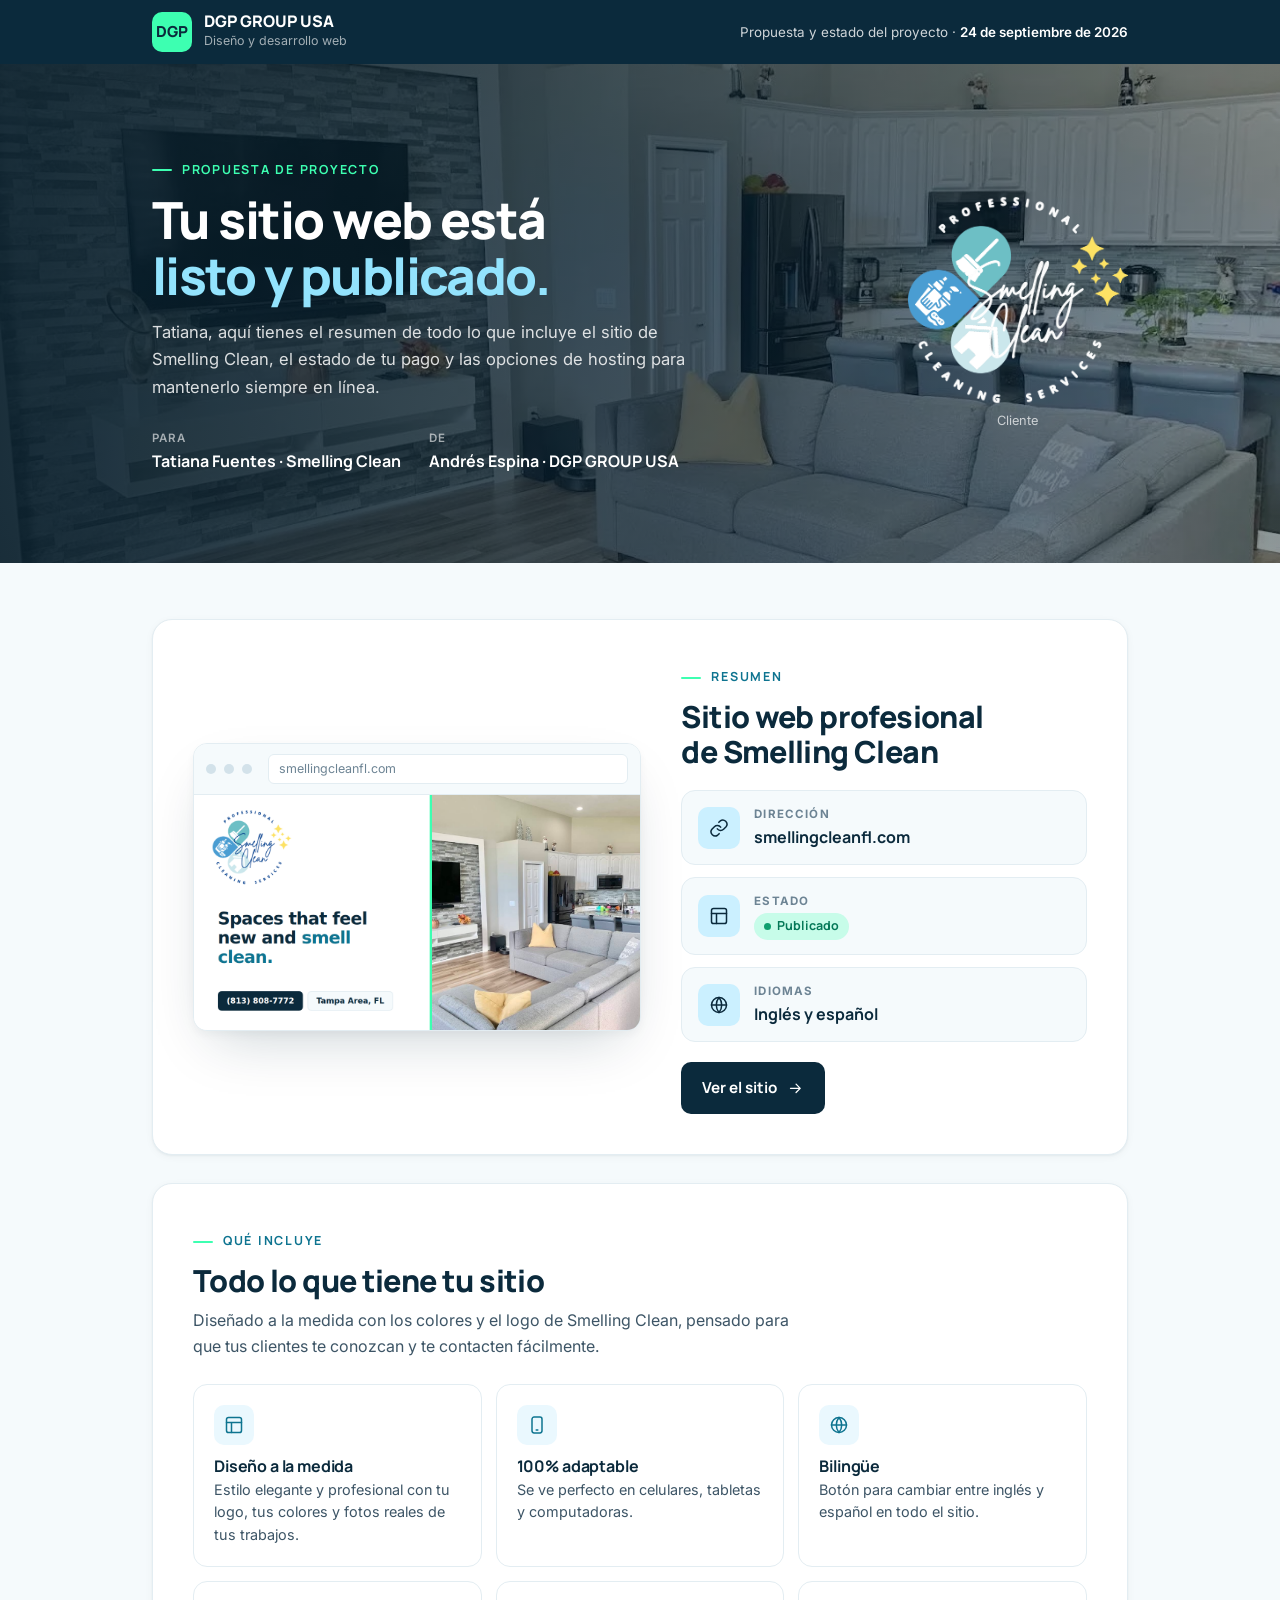
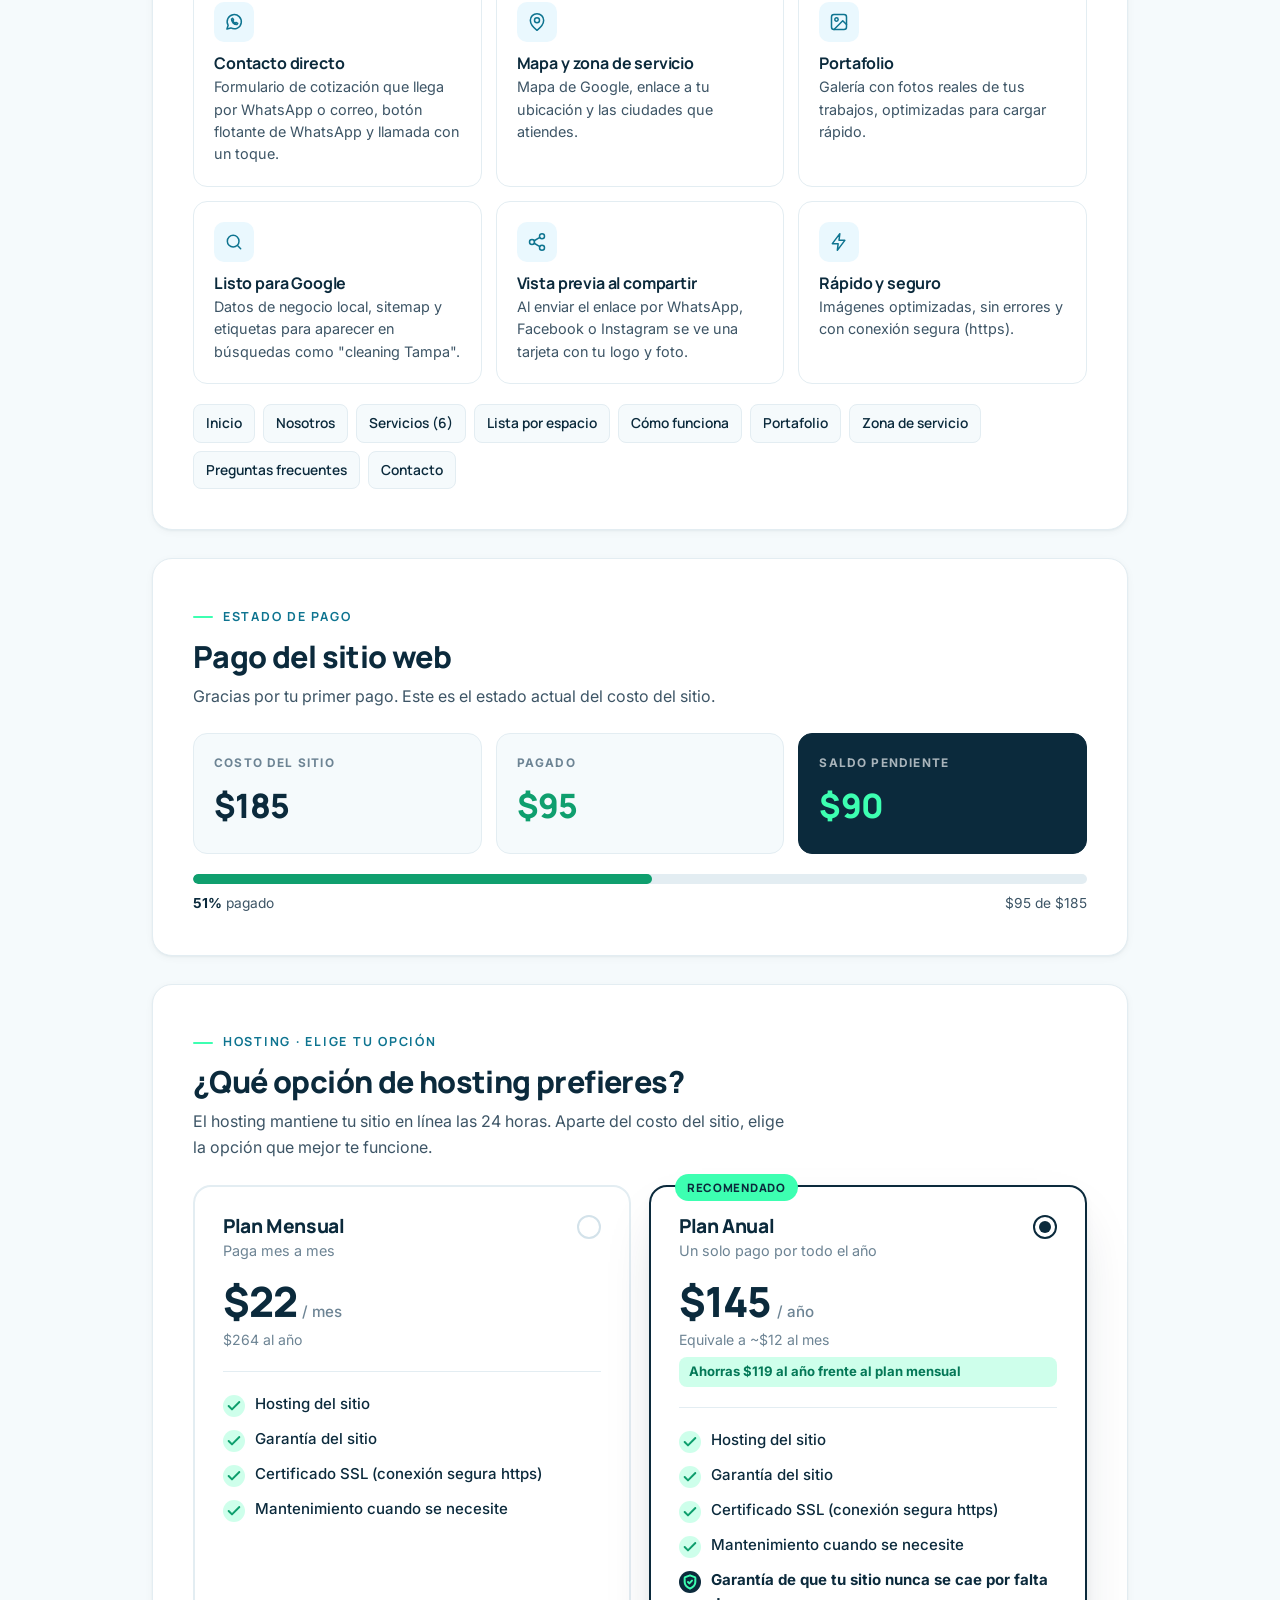
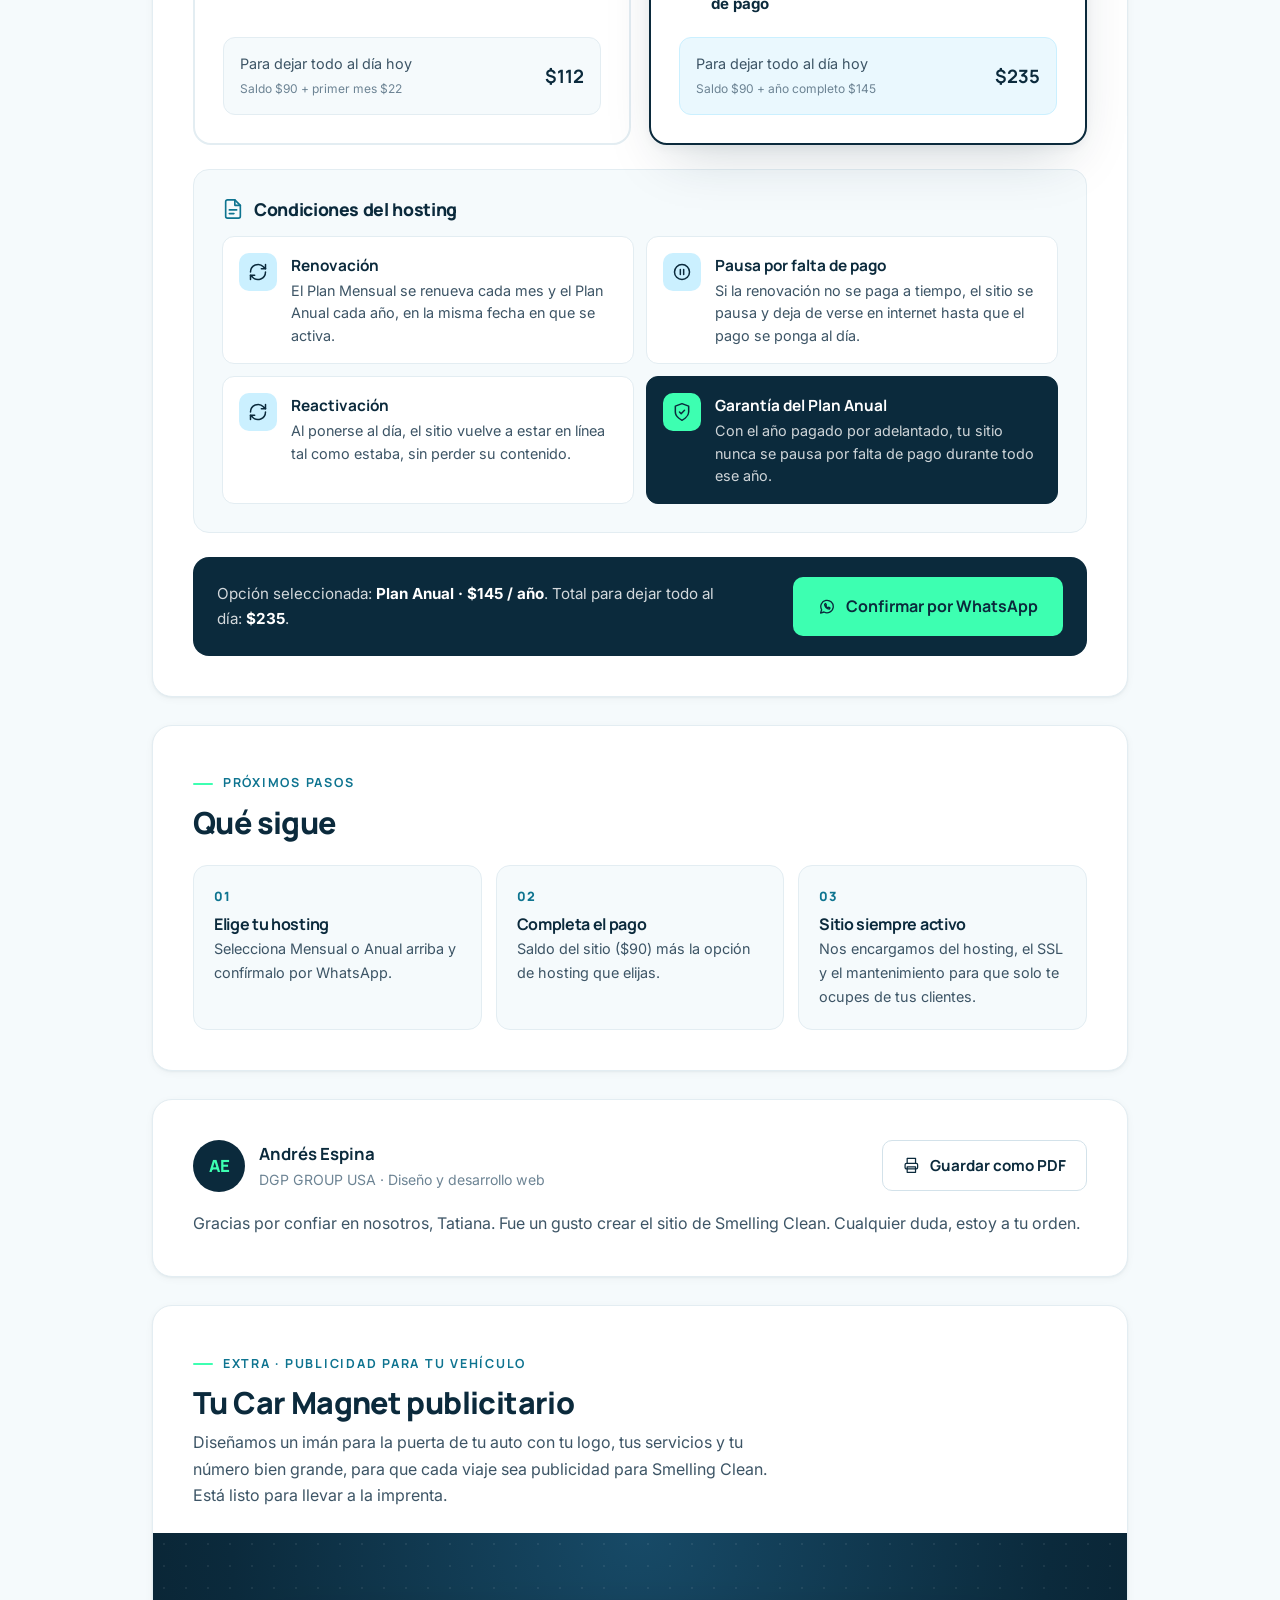
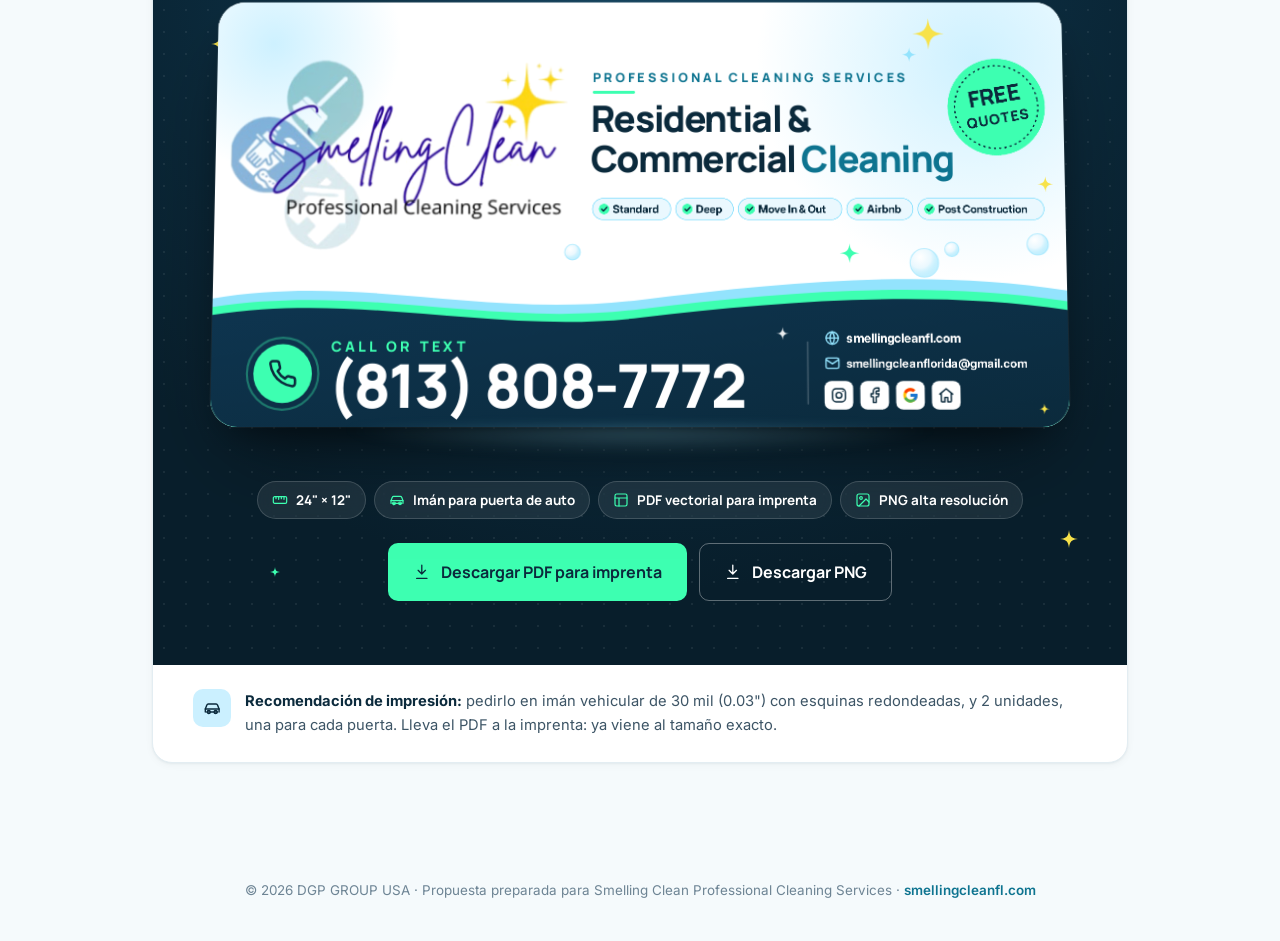
<file: propuesta/index.html>
<!DOCTYPE html>
<html lang="es">
<head>
  <meta charset="UTF-8">
  <meta name="viewport" content="width=device-width, initial-scale=1.0">
  <title>Propuesta · Sitio web Smelling Clean | DGP GROUP USA</title>
  <meta name="description" content="Resumen del proyecto, estado de pago y opciones de hosting del sitio web de Smelling Clean Professional Cleaning Services.">
  <meta name="robots" content="noindex, nofollow">
  <meta name="theme-color" content="#0b2a3c">
  <meta property="og:title" content="Propuesta · Sitio web Smelling Clean">
  <meta property="og:description" content="De Andrés Espina (DGP GROUP USA) para Tatiana Fuentes.">
  <meta property="og:image" content="https://smellingcleanfl.com/assets/og-image.png">
  <link rel="icon" type="image/png" sizes="32x32" href="../assets/favicon-32.png?v=3">
  <link rel="apple-touch-icon" href="../assets/apple-touch-icon.png">
  <link rel="preconnect" href="https://fonts.googleapis.com">
  <link rel="preconnect" href="https://fonts.gstatic.com" crossorigin>
  <link href="https://fonts.googleapis.com/css2?family=Inter:wght@400;500;600;700&family=Manrope:wght@500;600;700;800&display=swap" rel="stylesheet">
  <style>
    :root {
      --sky: #93e3fd; --ice: #cbf0ff; --mint: #3dffb1;
      --ink: #0b2a3c; --ink-hover: #133f58; --text: #3d5566; --muted: #6d8494; --accent: #0e7490; --success: #0f9f6e;
      --bg: #fff; --bg-soft: #f5fafc; --ice-soft: #eaf8fe; --line: #e3edf2; --line-strong: #d3e2ea;
      --shadow-sm: 0 1px 2px rgba(11,42,60,.05), 0 2px 8px rgba(11,42,60,.04);
      --shadow: 0 2px 4px rgba(11,42,60,.04), 0 12px 32px -12px rgba(11,42,60,.14);
      --shadow-lg: 0 4px 8px rgba(11,42,60,.04), 0 24px 56px -20px rgba(11,42,60,.22);
      --font-head: "Manrope", "Inter", system-ui, sans-serif;
      --font-body: "Inter", system-ui, -apple-system, "Segoe UI", Roboto, sans-serif;
      --gutter: clamp(16px, 4vw, 32px);
      --ease: cubic-bezier(.22,1,.36,1);
    }
    *, *::before, *::after { box-sizing: border-box; }
    html { -webkit-text-size-adjust: 100%; overflow-x: hidden; scroll-behavior: smooth; }
    body { margin: 0; font-family: var(--font-body); font-size: 16px; line-height: 1.65; color: var(--text); background: var(--bg-soft); -webkit-font-smoothing: antialiased; overflow-x: hidden; }
    @supports (overflow: clip) { html, body { overflow-x: clip; } }
    img { max-width: 100%; display: block; }
    a { color: inherit; text-decoration: none; }
    button { font: inherit; cursor: pointer; border: 0; background: none; color: inherit; }
    h1, h2, h3, h4 { font-family: var(--font-head); color: var(--ink); margin: 0; line-height: 1.15; letter-spacing: -.02em; text-wrap: balance; }
    p { margin: 0; }
    ul { margin: 0; padding: 0; list-style: none; }
    :focus-visible { outline: 2px solid var(--accent); outline-offset: 3px; border-radius: 6px; }
    .container { width: 100%; max-width: 1040px; margin-inline: auto; padding-inline: var(--gutter); }
    .icon { width: 1.25em; height: 1.25em; flex-shrink: 0; fill: none; stroke: currentColor; stroke-width: 1.8; stroke-linecap: round; stroke-linejoin: round; }

    /* Top bar */
    .topbar { background: var(--ink); color: rgba(255,255,255,.8); }
    .topbar .container { display: flex; align-items: center; justify-content: space-between; gap: 16px; min-height: 64px; flex-wrap: wrap; padding-block: 12px; }
    .agency { display: flex; align-items: center; gap: 12px; }
    .agency-mark { width: 40px; height: 40px; border-radius: 10px; display: grid; place-items: center; background: var(--mint); color: var(--ink); font-family: var(--font-head); font-weight: 800; font-size: .95rem; letter-spacing: -.02em; }
    .agency strong { display: block; color: #fff; font-family: var(--font-head); font-weight: 800; font-size: 1rem; line-height: 1.2; }
    .agency small { display: block; font-size: .78rem; color: rgba(255,255,255,.62); }
    .doc-meta { font-size: .84rem; text-align: right; }
    .doc-meta strong { color: #fff; font-weight: 600; }

    /* Hero */
    .hero { position: relative; color: #fff; background: var(--ink); overflow: hidden; isolation: isolate; }
    .hero-bg { position: absolute; inset: 0; z-index: -1; }
    .hero-bg img { width: 100%; height: 100%; object-fit: cover; object-position: center 45%; }
    .hero-bg::after { content: ""; position: absolute; inset: 0; background: linear-gradient(90deg, rgba(8,30,43,.92) 0%, rgba(8,30,43,.72) 55%, rgba(8,30,43,.45) 100%); }
    .hero .container { padding-block: clamp(48px, 8vw, 88px); display: grid; grid-template-columns: 1.3fr .7fr; gap: 32px; align-items: center; }
    .kicker { display: inline-flex; align-items: center; gap: 10px; font-family: var(--font-head); font-size: .78rem; font-weight: 700; text-transform: uppercase; letter-spacing: .14em; color: var(--accent); margin-bottom: 12px; }
    .kicker::before { content: ""; width: 20px; height: 2px; border-radius: 2px; background: var(--mint); }
    .hero .kicker { color: var(--mint); }
    .hero h1 { color: #fff; font-weight: 800; font-size: clamp(2rem, 5vw, 3.2rem); line-height: 1.08; letter-spacing: -.03em; }
    .hero h1 em { font-style: normal; color: var(--sky); }
    .hero p { margin-top: 16px; color: rgba(255,255,255,.84); font-size: clamp(1rem, 1.3vw, 1.1rem); max-width: 560px; }
    .hero-client { justify-self: end; text-align: center; }
    .hero-client img { width: min(220px, 60vw); height: auto; }
    .hero-client span { display: block; margin-top: 6px; font-size: .8rem; color: rgba(255,255,255,.7); }
    .to { display: flex; flex-wrap: wrap; gap: 10px 28px; margin-top: 28px; }
    .to div small { display: block; font-size: .72rem; font-weight: 600; text-transform: uppercase; letter-spacing: .1em; color: rgba(255,255,255,.6); }
    .to div strong { display: block; font-family: var(--font-head); font-size: 1rem; color: #fff; }

    /* Sections */
    main { padding-block: clamp(32px, 5vw, 56px) clamp(56px, 8vw, 88px); }
    .card { background: #fff; border: 1px solid var(--line); border-radius: 20px; box-shadow: var(--shadow-sm); }
    .block { margin-top: clamp(20px, 3vw, 28px); padding: clamp(22px, 4vw, 40px); }
    .block:first-child { margin-top: 0; }
    .block-head { display: flex; align-items: flex-end; justify-content: space-between; gap: 16px; flex-wrap: wrap; margin-bottom: 24px; }
    .block-head h2 { font-size: clamp(1.45rem, 2.8vw, 1.9rem); font-weight: 800; }
    .block-head p { margin-top: 8px; max-width: 600px; }
    .btn { display: inline-flex; align-items: center; justify-content: center; gap: 10px; padding: 12px 20px; border-radius: 10px; border: 1px solid transparent; font-family: var(--font-head); font-weight: 700; font-size: .95rem; white-space: nowrap; transition: background .25s, border-color .25s, transform .25s var(--ease); }
    .btn .icon { width: 1.1em; height: 1.1em; }
    .btn-primary { color: #fff; background: var(--ink); }
    .btn-primary:hover { background: var(--ink-hover); transform: translateY(-1px); }
    .btn-accent { color: var(--ink); background: var(--mint); }
    .btn-accent:hover { background: #6effc6; transform: translateY(-1px); }
    .btn-ghost { color: var(--ink); background: #fff; border-color: var(--line-strong); }
    .btn-ghost:hover { border-color: var(--ink); }
    .btn-lg { padding: 15px 24px; font-size: 1rem; }

    /* Summary */
    .summary { display: grid; grid-template-columns: 1.05fr .95fr; gap: clamp(24px, 4vw, 40px); align-items: center; }
    .browser { border-radius: 14px; overflow: hidden; border: 1px solid var(--line); box-shadow: var(--shadow-lg); background: #fff; }
    .browser-bar { display: flex; align-items: center; gap: 8px; padding: 10px 12px; background: var(--bg-soft); border-bottom: 1px solid var(--line); }
    .browser-bar i { width: 10px; height: 10px; border-radius: 50%; background: var(--line-strong); }
    .browser-bar span { margin-left: 8px; flex: 1; min-width: 0; padding: 4px 10px; border-radius: 6px; background: #fff; border: 1px solid var(--line); font-size: .78rem; color: var(--muted); white-space: nowrap; overflow: hidden; text-overflow: ellipsis; }
    .browser { display: block; }
    .browser img { width: 100%; height: auto; aspect-ratio: 1200 / 630; object-fit: cover; }
    .facts { display: grid; gap: 12px; }
    .fact { display: flex; align-items: center; gap: 14px; padding: 14px 16px; border-radius: 14px; background: var(--bg-soft); border: 1px solid var(--line); min-width: 0; }
    .fact-icon { width: 42px; height: 42px; border-radius: 10px; display: grid; place-items: center; flex-shrink: 0; color: var(--ink); background: var(--ice); }
    .fact small { display: block; font-size: .72rem; font-weight: 700; text-transform: uppercase; letter-spacing: .1em; color: var(--muted); }
    .fact strong { display: block; font-family: var(--font-head); font-size: 1rem; color: var(--ink); overflow-wrap: anywhere; }
    .status { display: inline-flex; align-items: center; gap: 6px; padding: 3px 10px; border-radius: 999px; font-size: .78rem; font-weight: 700; color: #047857; background: rgba(61,255,177,.25); }
    .status::before { content: ""; width: 7px; height: 7px; border-radius: 50%; background: var(--success); }

    /* Included */
    .features { display: grid; grid-template-columns: repeat(3, minmax(0, 1fr)); gap: 14px; }
    .feature { padding: 20px; border-radius: 14px; border: 1px solid var(--line); background: #fff; }
    .feature-icon { width: 40px; height: 40px; border-radius: 10px; display: grid; place-items: center; color: var(--accent); background: var(--ice-soft); margin-bottom: 12px; }
    .feature h3 { font-size: 1rem; font-weight: 700; margin-bottom: 4px; letter-spacing: -.01em; }
    .feature p { font-size: .9rem; line-height: 1.55; }
    .sections-list { display: flex; flex-wrap: wrap; gap: 8px; margin-top: 20px; }
    .sections-list span { padding: 7px 12px; border-radius: 8px; background: var(--bg-soft); border: 1px solid var(--line); font-family: var(--font-head); font-size: .86rem; font-weight: 600; color: var(--ink); }

    /* Payment */
    .pay { display: grid; grid-template-columns: repeat(3, minmax(0, 1fr)); gap: 14px; }
    .pay-item { padding: 20px; border-radius: 14px; border: 1px solid var(--line); background: var(--bg-soft); }
    .pay-item small { display: block; font-size: .74rem; font-weight: 700; text-transform: uppercase; letter-spacing: .1em; color: var(--muted); }
    .pay-item strong { display: block; margin-top: 4px; font-family: var(--font-head); font-size: clamp(1.6rem, 3.4vw, 2.1rem); font-weight: 800; color: var(--ink); letter-spacing: -.02em; }
    .pay-item.paid strong { color: var(--success); }
    .pay-item.due { background: var(--ink); border-color: var(--ink); }
    .pay-item.due small { color: rgba(255,255,255,.65); }
    .pay-item.due strong { color: var(--mint); }
    .progress { margin-top: 20px; }
    .progress-track { height: 10px; border-radius: 999px; background: var(--line); overflow: hidden; }
    .progress-fill { height: 100%; width: 0; border-radius: inherit; background: var(--success); transition: width 1.2s var(--ease); }
    .progress-labels { display: flex; justify-content: space-between; gap: 12px; margin-top: 8px; font-size: .86rem; }
    .progress-labels strong { color: var(--ink); }

    /* Plans */
    .plans { display: grid; grid-template-columns: repeat(2, minmax(0, 1fr)); gap: 18px; align-items: stretch; }
    .plan { position: relative; display: flex; flex-direction: column; padding: 28px; border-radius: 18px; border: 2px solid var(--line); background: #fff; cursor: pointer; transition: border-color .25s, box-shadow .25s, transform .25s var(--ease); }
    .plan:hover { border-color: var(--line-strong); box-shadow: var(--shadow); }
    .plan input { position: absolute; opacity: 0; pointer-events: none; }
    .plan.selected { border-color: var(--ink); box-shadow: var(--shadow-lg); }
    .plan.recommended { border-color: var(--sky); }
    .plan.recommended.selected { border-color: var(--ink); }
    .badge { position: absolute; top: -13px; left: 24px; padding: 4px 12px; border-radius: 999px; font-family: var(--font-head); font-size: .72rem; font-weight: 800; letter-spacing: .06em; text-transform: uppercase; color: var(--ink); background: var(--mint); }
    .plan-top { display: flex; align-items: flex-start; justify-content: space-between; gap: 12px; }
    .plan h3 { font-size: 1.2rem; font-weight: 800; }
    .plan-sub { font-size: .9rem; color: var(--muted); margin-top: 2px; }
    .radio { width: 24px; height: 24px; border-radius: 50%; border: 2px solid var(--line-strong); display: grid; place-items: center; flex-shrink: 0; transition: border-color .2s; }
    .radio::after { content: ""; width: 12px; height: 12px; border-radius: 50%; background: var(--ink); transform: scale(0); transition: transform .2s var(--ease); }
    .plan.selected .radio { border-color: var(--ink); }
    .plan.selected .radio::after { transform: scale(1); }
    .price { display: flex; align-items: baseline; gap: 6px; margin: 18px 0 4px; }
    .price strong { font-family: var(--font-head); font-size: 2.6rem; font-weight: 800; color: var(--ink); letter-spacing: -.03em; line-height: 1; }
    .price span { font-size: .95rem; color: var(--muted); font-weight: 500; }
    .price-note { font-size: .88rem; color: var(--muted); min-height: 1.4em; }
    .save { display: inline-flex; align-items: center; gap: 6px; margin-top: 6px; padding: 4px 10px; border-radius: 8px; font-size: .82rem; font-weight: 700; color: #047857; background: rgba(61,255,177,.25); }
    .plan ul { display: grid; gap: 10px; margin: 20px 0; padding-top: 20px; border-top: 1px solid var(--line); }
    .plan li { display: flex; align-items: flex-start; gap: 10px; font-size: .94rem; color: var(--ink); font-weight: 500; }
    .plan li .icon { width: 16px; height: 16px; margin-top: 3px; padding: 3px; border-radius: 50%; background: rgba(61,255,177,.25); color: var(--success); stroke-width: 3; box-sizing: content-box; }
    .plan li.star .icon { background: var(--ink); color: var(--mint); }
    .plan li.star { font-weight: 700; }
    .plan-total { margin-top: auto; padding: 14px 16px; border-radius: 12px; background: var(--bg-soft); border: 1px solid var(--line); display: flex; justify-content: space-between; align-items: center; gap: 12px; font-size: .9rem; }
    .plan-total strong { font-family: var(--font-head); font-size: 1.15rem; color: var(--ink); white-space: nowrap; }
    .plan.selected .plan-total { background: var(--ice-soft); border-color: var(--ice); }

    .confirm { margin-top: 24px; display: flex; align-items: center; justify-content: space-between; gap: 16px 24px; flex-wrap: wrap; padding: 20px 24px; border-radius: 16px; background: var(--ink); color: rgba(255,255,255,.82); }
    .confirm p { font-size: .95rem; max-width: 520px; }
    .confirm p strong { color: #fff; }
    .confirm-actions { display: flex; gap: 10px; flex-wrap: wrap; }
    .confirm .btn-ghost { background: transparent; color: #fff; border-color: rgba(255,255,255,.35); }
    .confirm .btn-ghost:hover { border-color: #fff; }

    /* Terms */
    .terms { margin-top: 24px; padding: clamp(20px, 3vw, 28px); border-radius: 16px; background: var(--bg-soft); border: 1px solid var(--line); }
    .terms h3 { font-size: 1.1rem; font-weight: 800; margin-bottom: 16px; display: flex; align-items: center; gap: 10px; }
    .terms h3 .icon { color: var(--accent); }
    .terms-list { display: grid; grid-template-columns: repeat(2, minmax(0, 1fr)); gap: 12px; }
    .term { display: flex; gap: 14px; padding: 16px; border-radius: 12px; background: #fff; border: 1px solid var(--line); min-width: 0; }
    .term-icon { width: 38px; height: 38px; border-radius: 10px; display: grid; place-items: center; flex-shrink: 0; color: var(--ink); background: var(--ice); }
    .term strong { display: block; font-family: var(--font-head); font-size: .96rem; color: var(--ink); margin-bottom: 2px; }
    .term p { font-size: .9rem; line-height: 1.55; }
    .term.highlight { border-color: var(--ink); background: var(--ink); }
    .term.highlight strong { color: #fff; }
    .term.highlight p { color: rgba(255,255,255,.8); }
    .term.highlight .term-icon { background: var(--mint); }

    /* Car magnet */
    .magnet-block { padding: 0; overflow: hidden; }
    .magnet-head { padding: clamp(22px, 4vw, 40px) clamp(22px, 4vw, 40px) 0; }
    .magnet-stage {
      position: relative; margin-top: 24px; padding: clamp(28px, 6vw, 64px) clamp(16px, 5vw, 56px);
      background: radial-gradient(70% 90% at 50% 0%, #174a67 0%, #0b2a3c 60%, #081e2b 100%);
      overflow: hidden; isolation: isolate;
    }
    .magnet-stage::before { content: ""; position: absolute; inset: 0; z-index: -1; opacity: .5;
      background-image: radial-gradient(rgba(255,255,255,.14) 1px, transparent 1.5px); background-size: 22px 22px; }
    .magnet-stage .spark { position: absolute; width: 18px; height: 18px; z-index: -1; animation: twinkle 3.2s ease-in-out infinite; }
    .magnet-stage .spark path { fill: #f7e24a; }
    .magnet-stage .s1 { top: 14%; left: 6%; }
    .magnet-stage .s2 { top: 10%; right: 9%; width: 12px; height: 12px; animation-delay: -1.2s; }
    .magnet-stage .s3 { bottom: 12%; left: 12%; width: 10px; height: 10px; animation-delay: -2s; }
    .magnet-stage .s3 path, .magnet-stage .s2 path { fill: #3dffb1; }
    .magnet-stage .s4 { bottom: 16%; right: 5%; animation-delay: -.6s; }
    @keyframes twinkle { 0%, 100% { opacity: .25; transform: scale(.7) rotate(0deg); } 50% { opacity: 1; transform: scale(1.1) rotate(20deg); } }
    .magnet-wrap { max-width: 860px; margin-inline: auto; perspective: 1400px; }
    .magnet {
      position: relative; border-radius: 3.2% / 6.4%; overflow: hidden; background: #fff;
      box-shadow: 0 2px 0 rgba(255,255,255,.35) inset, 0 40px 80px -30px rgba(0,0,0,.65), 0 18px 36px -18px rgba(0,0,0,.5), 0 0 0 1px rgba(255,255,255,.08);
      transform: rotateX(4deg); transform-origin: 50% 100%; transition: transform .6s var(--ease);
    }
    .magnet:hover { transform: rotateX(0deg) translateY(-4px); }
    .magnet .cm-svg { display: block; width: 100%; height: auto; }
    .magnet::after {
      content: ""; position: absolute; inset: -20% -60%; pointer-events: none;
      background: linear-gradient(105deg, transparent 38%, rgba(255,255,255,.55) 47%, rgba(255,255,255,.1) 53%, transparent 60%);
      transform: translateX(-60%); animation: sheen 5.5s var(--ease) infinite;
    }
    @keyframes sheen { 0%, 45% { transform: translateX(-60%); } 75%, 100% { transform: translateX(60%); } }
    .magnet-reflection { max-width: 860px; height: 40px; margin: 0 auto; background: radial-gradient(50% 100% at 50% 0%, rgba(147,227,253,.28), transparent 70%); filter: blur(6px); }
    .magnet-specs { display: flex; flex-wrap: wrap; justify-content: center; gap: 8px; margin-top: 14px; }
    .magnet-specs span { display: inline-flex; align-items: center; gap: 8px; padding: 7px 14px; border-radius: 999px; font-family: var(--font-head); font-size: .84rem; font-weight: 700; color: #fff; background: rgba(255,255,255,.08); border: 1px solid rgba(255,255,255,.16); -webkit-backdrop-filter: blur(8px); backdrop-filter: blur(8px); }
    .magnet-specs .icon { color: var(--mint); width: 16px; height: 16px; }
    .magnet-actions { display: flex; flex-wrap: wrap; justify-content: center; gap: 12px; margin-top: 24px; }
    .magnet-actions .btn-ghost { background: transparent; color: #fff; border-color: rgba(255,255,255,.35); }
    .magnet-actions .btn-ghost:hover { border-color: #fff; background: rgba(255,255,255,.08); }
    .magnet-tip { display: flex; gap: 14px; align-items: flex-start; padding: clamp(18px, 3vw, 24px) clamp(22px, 4vw, 40px); font-size: .92rem; }
    .magnet-tip .fact-icon { width: 38px; height: 38px; }
    .magnet-tip strong { color: var(--ink); }

    /* Steps */
    .steps { display: grid; grid-template-columns: repeat(3, minmax(0, 1fr)); gap: 14px; counter-reset: s; }
    .step { padding: 20px; border-radius: 14px; background: var(--bg-soft); border: 1px solid var(--line); }
    .step::before { counter-increment: s; content: "0" counter(s); display: block; font-family: var(--font-head); font-size: .8rem; font-weight: 800; letter-spacing: .08em; color: var(--accent); margin-bottom: 8px; }
    .step h3 { font-size: 1rem; font-weight: 700; margin-bottom: 4px; }
    .step p { font-size: .9rem; }

    /* Signature */
    .sign { display: flex; align-items: center; justify-content: space-between; gap: 20px; flex-wrap: wrap; }
    .sign-person { display: flex; align-items: center; gap: 14px; }
    .avatar { width: 52px; height: 52px; border-radius: 50%; display: grid; place-items: center; background: var(--ink); color: var(--mint); font-family: var(--font-head); font-weight: 800; font-size: 1.05rem; }
    .sign-person strong { display: block; font-family: var(--font-head); font-size: 1.05rem; color: var(--ink); }
    .sign-person small { display: block; font-size: .88rem; color: var(--muted); }

    footer { padding: 28px 0 40px; text-align: center; font-size: .84rem; color: var(--muted); }
    footer a { color: var(--accent); font-weight: 600; }

    .reveal { opacity: 0; transform: translateY(16px); transition: opacity .7s var(--ease), transform .7s var(--ease); }
    .reveal.in { opacity: 1; transform: none; }

    @media (max-width: 860px) {
      .hero .container, .summary { grid-template-columns: minmax(0, 1fr); }
      .hero-client { justify-self: start; order: -1; text-align: left; }
      .hero-client img { width: 160px; }
      .hero-client span { display: none; }
      .features, .steps { grid-template-columns: repeat(2, minmax(0, 1fr)); }
    }
    @media (max-width: 640px) {
      body { font-size: 15.5px; }
      .doc-meta { text-align: left; }
      .features, .steps, .pay, .plans, .terms-list { grid-template-columns: minmax(0, 1fr); }
      .plans { gap: 26px; }
      .plan.recommended { order: -1; }
      .plan { padding: 24px 20px; }
      .confirm { padding: 20px; }
      .confirm-actions, .confirm-actions .btn { width: 100%; }
      .sign .btn { width: 100%; }
      .magnet-actions .btn { width: 100%; }
      .magnet { transform: none; }
    }
    @media (prefers-reduced-motion: reduce) {
      *, *::before, *::after { transition-duration: .01ms !important; animation-duration: .01ms !important; }
      .reveal { opacity: 1; transform: none; }
    }
    @media print {
      body { background: #fff; }
      .reveal { opacity: 1 !important; transform: none !important; }
      .confirm-actions, .no-print, .magnet-actions, .magnet-stage .spark { display: none !important; }
      .magnet::after { display: none; }
      .magnet-block { break-inside: avoid; }
      .card, .plan { box-shadow: none !important; break-inside: avoid; }
      .hero, .topbar, .pay-item.due, .confirm, .avatar, .agency-mark { -webkit-print-color-adjust: exact; print-color-adjust: exact; }
    }
  </style>
</head>
<body>

<svg xmlns="http://www.w3.org/2000/svg" style="display:none">
  <symbol id="i-check" viewBox="0 0 24 24"><path d="M20 6 9 17l-5-5"/></symbol>
  <symbol id="i-globe" viewBox="0 0 24 24"><circle cx="12" cy="12" r="9"/><path d="M3 12h18M12 3a14 14 0 0 1 0 18M12 3a14 14 0 0 0 0 18"/></symbol>
  <symbol id="i-lock" viewBox="0 0 24 24"><rect x="4" y="11" width="16" height="10" rx="2"/><path d="M8 11V7a4 4 0 0 1 8 0v4"/></symbol>
  <symbol id="i-phone" viewBox="0 0 24 24"><rect x="6" y="2.5" width="12" height="19" rx="2.5"/><path d="M11 18h2"/></symbol>
  <symbol id="i-search" viewBox="0 0 24 24"><circle cx="11" cy="11" r="7"/><path d="m20 20-3.5-3.5"/></symbol>
  <symbol id="i-share" viewBox="0 0 24 24"><circle cx="18" cy="5" r="3"/><circle cx="6" cy="12" r="3"/><circle cx="18" cy="19" r="3"/><path d="m8.6 13.5 6.8 4M15.4 6.5l-6.8 4"/></symbol>
  <symbol id="i-whatsapp" viewBox="0 0 24 24"><path d="M3.5 20.5 5 16a8.5 8.5 0 1 1 3.2 3.1L3.5 20.5Z"/><path d="M9 8.5c0 3.5 2.8 6.5 6.5 6.5l1-1.4-2-1.1-1 .9c-1.2-.5-2.4-1.7-2.9-2.9l.9-1-1.1-2L9 8.5Z"/></symbol>
  <symbol id="i-mail" viewBox="0 0 24 24"><rect x="2.5" y="4.5" width="19" height="15" rx="2.5"/><path d="m3 7 9 6 9-6"/></symbol>
  <symbol id="i-pin" viewBox="0 0 24 24"><path d="M20 10c0 6-8 12-8 12s-8-6-8-12a8 8 0 0 1 16 0Z"/><circle cx="12" cy="10" r="3"/></symbol>
  <symbol id="i-image" viewBox="0 0 24 24"><rect x="3" y="3" width="18" height="18" rx="3"/><circle cx="9" cy="9" r="2"/><path d="m21 15-4.5-4.5L6 21"/></symbol>
  <symbol id="i-bolt" viewBox="0 0 24 24"><path d="M13 2 4 14h7l-1 8 9-12h-7l1-8Z"/></symbol>
  <symbol id="i-layout" viewBox="0 0 24 24"><rect x="3" y="3" width="18" height="18" rx="2.5"/><path d="M3 9h18M9 21V9"/></symbol>
  <symbol id="i-server" viewBox="0 0 24 24"><rect x="3" y="3" width="18" height="7" rx="2"/><rect x="3" y="14" width="18" height="7" rx="2"/><path d="M7 6.5h.01M7 17.5h.01"/></symbol>
  <symbol id="i-shield" viewBox="0 0 24 24"><path d="M12 22s8-4 8-10V5l-8-3-8 3v7c0 6 8 10 8 10Z"/><path d="m9 12 2 2 4-4"/></symbol>
  <symbol id="i-link" viewBox="0 0 24 24"><path d="M10 13a5 5 0 0 0 7.5.5l3-3a5 5 0 0 0-7-7l-1.7 1.7"/><path d="M14 11a5 5 0 0 0-7.5-.5l-3 3a5 5 0 0 0 7 7l1.7-1.7"/></symbol>
  <symbol id="i-wallet" viewBox="0 0 24 24"><path d="M20 7V5a2 2 0 0 0-2-2H5a2 2 0 0 0-2 2v14a2 2 0 0 0 2 2h13a2 2 0 0 0 2-2v-2"/><path d="M21 8h-5a4 4 0 0 0 0 8h5V8Z"/><path d="M16 12h.01"/></symbol>
  <symbol id="i-printer" viewBox="0 0 24 24"><path d="M6 9V2h12v7"/><rect x="3" y="9" width="18" height="8" rx="2"/><path d="M6 14h12v8H6z"/></symbol>
  <symbol id="i-refresh" viewBox="0 0 24 24"><path d="M21 12a9 9 0 0 1-15.5 6.2L3 16"/><path d="M3 12a9 9 0 0 1 15.5-6.2L21 8"/><path d="M21 3v5h-5M3 21v-5h5"/></symbol>
  <symbol id="i-pause" viewBox="0 0 24 24"><circle cx="12" cy="12" r="9"/><path d="M10 9v6M14 9v6"/></symbol>
  <symbol id="i-bell" viewBox="0 0 24 24"><path d="M6 8a6 6 0 0 1 12 0c0 7 3 9 3 9H3s3-2 3-9"/><path d="M10.3 21a1.9 1.9 0 0 0 3.4 0"/></symbol>
  <symbol id="i-doc" viewBox="0 0 24 24"><path d="M14 2H6a2 2 0 0 0-2 2v16a2 2 0 0 0 2 2h12a2 2 0 0 0 2-2V8l-6-6Z"/><path d="M14 2v6h6M8 13h8M8 17h5"/></symbol>
  <symbol id="i-download" viewBox="0 0 24 24"><path d="M12 3v12M7 10l5 5 5-5"/><path d="M5 21h14"/></symbol>
  <symbol id="i-ruler" viewBox="0 0 24 24"><rect x="2" y="7" width="20" height="10" rx="2"/><path d="M6 7v3M10 7v4M14 7v3M18 7v4"/></symbol>
  <symbol id="i-car" viewBox="0 0 24 24"><path d="M5 17h14M3 17v-4l2-5a2 2 0 0 1 1.9-1.4h10.2A2 2 0 0 1 19 8l2 5v4"/><circle cx="7.5" cy="17" r="2"/><circle cx="16.5" cy="17" r="2"/><path d="M3 13h18"/></symbol>
  <symbol id="i-arrow" viewBox="0 0 24 24"><path d="M5 12h14M13 6l6 6-6 6"/></symbol>
</svg>

<div class="topbar">
  <div class="container">
    <div class="agency">
      <span class="agency-mark" aria-hidden="true">DGP</span>
      <div><strong>DGP GROUP USA</strong><small>Diseño y desarrollo web</small></div>
    </div>
    <div class="doc-meta">Propuesta y estado del proyecto · <strong id="docDate">24 de septiembre de 2026</strong></div>
  </div>
</div>

<header class="hero">
  <div class="hero-bg" aria-hidden="true">
    <picture>
      <source srcset="../assets/portfolio/living-kitchen-gray.webp" type="image/webp">
      <img src="../assets/portfolio/living-kitchen-gray.jpg" alt="" width="1320" height="917">
    </picture>
  </div>
  <div class="container">
    <div>
      <span class="kicker">Propuesta de proyecto</span>
      <h1>Tu sitio web está <em>listo y publicado.</em></h1>
      <p>Tatiana, aquí tienes el resumen de todo lo que incluye el sitio de Smelling Clean, el estado de tu pago y las opciones de hosting para mantenerlo siempre en línea.</p>
      <div class="to">
        <div><small>Para</small><strong>Tatiana Fuentes · Smelling Clean</strong></div>
        <div><small>De</small><strong>Andrés Espina · DGP GROUP USA</strong></div>
      </div>
    </div>
    <div class="hero-client">
      <img src="../assets/logo-white.png?v=3" alt="Smelling Clean Cleaning Services" width="1000" height="946">
      <span>Cliente</span>
    </div>
  </div>
</header>

<main class="container">

  <!-- Summary -->
  <section class="card block reveal">
    <div class="summary">
      <a href="https://smellingcleanfl.com/" target="_blank" rel="noopener" class="browser" aria-label="Abrir el sitio de Smelling Clean">
        <div class="browser-bar"><i></i><i></i><i></i><span>smellingcleanfl.com</span></div>
        <img src="../assets/og-image.png" alt="Vista previa del sitio de Smelling Clean" width="1200" height="630">
      </a>
      <div>
        <span class="kicker">Resumen</span>
        <h2 style="font-size:clamp(1.45rem,2.8vw,1.9rem);font-weight:800">Sitio web profesional de Smelling Clean</h2>
        <div class="facts" style="margin-top:20px">
          <div class="fact"><span class="fact-icon"><svg class="icon"><use href="#i-link"/></svg></span><span><small>Dirección</small><strong>smellingcleanfl.com</strong></span></div>
          <div class="fact"><span class="fact-icon"><svg class="icon"><use href="#i-layout"/></svg></span><span><small>Estado</small><strong><span class="status">Publicado</span></strong></span></div>
          <div class="fact"><span class="fact-icon"><svg class="icon"><use href="#i-globe"/></svg></span><span><small>Idiomas</small><strong>Inglés y español</strong></span></div>
        </div>
        <a href="https://smellingcleanfl.com/" target="_blank" rel="noopener" class="btn btn-primary" style="margin-top:20px">Ver el sitio<svg class="icon"><use href="#i-arrow"/></svg></a>
      </div>
    </div>
  </section>

  <!-- Included -->
  <section class="card block reveal">
    <div class="block-head">
      <div>
        <span class="kicker">Qué incluye</span>
        <h2>Todo lo que tiene tu sitio</h2>
        <p>Diseñado a la medida con los colores y el logo de Smelling Clean, pensado para que tus clientes te conozcan y te contacten fácilmente.</p>
      </div>
    </div>
    <div class="features">
      <div class="feature"><span class="feature-icon"><svg class="icon"><use href="#i-layout"/></svg></span><h3>Diseño a la medida</h3><p>Estilo elegante y profesional con tu logo, tus colores y fotos reales de tus trabajos.</p></div>
      <div class="feature"><span class="feature-icon"><svg class="icon"><use href="#i-phone"/></svg></span><h3>100% adaptable</h3><p>Se ve perfecto en celulares, tabletas y computadoras.</p></div>
      <div class="feature"><span class="feature-icon"><svg class="icon"><use href="#i-globe"/></svg></span><h3>Bilingüe</h3><p>Botón para cambiar entre inglés y español en todo el sitio.</p></div>
      <div class="feature"><span class="feature-icon"><svg class="icon"><use href="#i-whatsapp"/></svg></span><h3>Contacto directo</h3><p>Formulario de cotización que llega por WhatsApp o correo, botón flotante de WhatsApp y llamada con un toque.</p></div>
      <div class="feature"><span class="feature-icon"><svg class="icon"><use href="#i-pin"/></svg></span><h3>Mapa y zona de servicio</h3><p>Mapa de Google, enlace a tu ubicación y las ciudades que atiendes.</p></div>
      <div class="feature"><span class="feature-icon"><svg class="icon"><use href="#i-image"/></svg></span><h3>Portafolio</h3><p>Galería con fotos reales de tus trabajos, optimizadas para cargar rápido.</p></div>
      <div class="feature"><span class="feature-icon"><svg class="icon"><use href="#i-search"/></svg></span><h3>Listo para Google</h3><p>Datos de negocio local, sitemap y etiquetas para aparecer en búsquedas como "cleaning Tampa".</p></div>
      <div class="feature"><span class="feature-icon"><svg class="icon"><use href="#i-share"/></svg></span><h3>Vista previa al compartir</h3><p>Al enviar el enlace por WhatsApp, Facebook o Instagram se ve una tarjeta con tu logo y foto.</p></div>
      <div class="feature"><span class="feature-icon"><svg class="icon"><use href="#i-bolt"/></svg></span><h3>Rápido y seguro</h3><p>Imágenes optimizadas, sin errores y con conexión segura (https).</p></div>
    </div>
    <div class="sections-list" aria-label="Secciones del sitio">
      <span>Inicio</span><span>Nosotros</span><span>Servicios (6)</span><span>Lista por espacio</span><span>Cómo funciona</span><span>Portafolio</span><span>Zona de servicio</span><span>Preguntas frecuentes</span><span>Contacto</span>
    </div>
  </section>

  <!-- Payment -->
  <section class="card block reveal">
    <div class="block-head">
      <div>
        <span class="kicker">Estado de pago</span>
        <h2>Pago del sitio web</h2>
        <p>Gracias por tu primer pago. Este es el estado actual del costo del sitio.</p>
      </div>
    </div>
    <div class="pay">
      <div class="pay-item"><small>Costo del sitio</small><strong>$185</strong></div>
      <div class="pay-item paid"><small>Pagado</small><strong>$95</strong></div>
      <div class="pay-item due"><small>Saldo pendiente</small><strong>$90</strong></div>
    </div>
    <div class="progress">
      <div class="progress-track" role="progressbar" aria-valuemin="0" aria-valuemax="185" aria-valuenow="95" aria-label="Pagado $95 de $185"><div class="progress-fill" data-width="51.35"></div></div>
      <div class="progress-labels"><span><strong>51%</strong> pagado</span><span>$95 de $185</span></div>
    </div>
  </section>

  <!-- Hosting -->
  <section class="card block reveal" id="hosting">
    <div class="block-head">
      <div>
        <span class="kicker">Hosting · Elige tu opción</span>
        <h2>¿Qué opción de hosting prefieres?</h2>
        <p>El hosting mantiene tu sitio en línea las 24 horas. Aparte del costo del sitio, elige la opción que mejor te funcione.</p>
      </div>
    </div>

    <div class="plans" role="radiogroup" aria-label="Opciones de hosting">
      <label class="plan" data-plan="mensual">
        <input type="radio" name="plan" value="mensual">
        <div class="plan-top">
          <div><h3>Plan Mensual</h3><p class="plan-sub">Paga mes a mes</p></div>
          <span class="radio" aria-hidden="true"></span>
        </div>
        <div class="price"><strong>$22</strong><span>/ mes</span></div>
        <p class="price-note">$264 al año</p>
        <ul>
          <li><svg class="icon"><use href="#i-check"/></svg>Hosting del sitio</li>
          <li><svg class="icon"><use href="#i-check"/></svg>Garantía del sitio</li>
          <li><svg class="icon"><use href="#i-check"/></svg>Certificado SSL (conexión segura https)</li>
          <li><svg class="icon"><use href="#i-check"/></svg>Mantenimiento cuando se necesite</li>
        </ul>
        <div class="plan-total"><span>Para dejar todo al día hoy<br><small style="color:var(--muted)">Saldo $90 + primer mes $22</small></span><strong>$112</strong></div>
      </label>

      <label class="plan recommended selected" data-plan="anual">
        <span class="badge">Recomendado</span>
        <input type="radio" name="plan" value="anual" checked>
        <div class="plan-top">
          <div><h3>Plan Anual</h3><p class="plan-sub">Un solo pago por todo el año</p></div>
          <span class="radio" aria-hidden="true"></span>
        </div>
        <div class="price"><strong>$145</strong><span>/ año</span></div>
        <p class="price-note">Equivale a ~$12 al mes</p>
        <span class="save">Ahorras $119 al año frente al plan mensual</span>
        <ul>
          <li><svg class="icon"><use href="#i-check"/></svg>Hosting del sitio</li>
          <li><svg class="icon"><use href="#i-check"/></svg>Garantía del sitio</li>
          <li><svg class="icon"><use href="#i-check"/></svg>Certificado SSL (conexión segura https)</li>
          <li><svg class="icon"><use href="#i-check"/></svg>Mantenimiento cuando se necesite</li>
          <li class="star"><svg class="icon"><use href="#i-shield"/></svg>Garantía de que tu sitio nunca se cae por falta de pago</li>
        </ul>
        <div class="plan-total"><span>Para dejar todo al día hoy<br><small style="color:var(--muted)">Saldo $90 + año completo $145</small></span><strong>$235</strong></div>
      </label>
    </div>

    <div class="terms">
      <h3><svg class="icon"><use href="#i-doc"/></svg>Condiciones del hosting</h3>
      <div class="terms-list">
        <div class="term">
          <span class="term-icon"><svg class="icon"><use href="#i-refresh"/></svg></span>
          <div><strong>Renovación</strong><p>El Plan Mensual se renueva cada mes y el Plan Anual cada año, en la misma fecha en que se activa.</p></div>
        </div>
        <div class="term">
          <span class="term-icon"><svg class="icon"><use href="#i-pause"/></svg></span>
          <div><strong>Pausa por falta de pago</strong><p>Si la renovación no se paga a tiempo, el sitio se pausa y deja de verse en internet hasta que el pago se ponga al día.</p></div>
        </div>
        <div class="term">
          <span class="term-icon"><svg class="icon"><use href="#i-refresh"/></svg></span>
          <div><strong>Reactivación</strong><p>Al ponerse al día, el sitio vuelve a estar en línea tal como estaba, sin perder su contenido.</p></div>
        </div>
        <div class="term highlight">
          <span class="term-icon"><svg class="icon"><use href="#i-shield"/></svg></span>
          <div><strong>Garantía del Plan Anual</strong><p>Con el año pagado por adelantado, tu sitio nunca se pausa por falta de pago durante todo ese año.</p></div>
        </div>
      </div>
    </div>

    <div class="confirm">
      <p id="confirmText">Opción seleccionada: <strong>Plan Anual · $145 / año</strong>. Confírmala y te enviaremos los detalles de pago.</p>
      <div class="confirm-actions">
        <a href="#" class="btn btn-accent btn-lg" id="confirmWa"><svg class="icon"><use href="#i-whatsapp"/></svg>Confirmar por WhatsApp</a>
      </div>
    </div>
  </section>

  <!-- Next steps -->
  <section class="card block reveal">
    <div class="block-head">
      <div>
        <span class="kicker">Próximos pasos</span>
        <h2>Qué sigue</h2>
      </div>
    </div>
    <div class="steps">
      <div class="step"><h3>Elige tu hosting</h3><p>Selecciona Mensual o Anual arriba y confírmalo por WhatsApp.</p></div>
      <div class="step"><h3>Completa el pago</h3><p>Saldo del sitio ($90) más la opción de hosting que elijas.</p></div>
      <div class="step"><h3>Sitio siempre activo</h3><p>Nos encargamos del hosting, el SSL y el mantenimiento para que solo te ocupes de tus clientes.</p></div>
    </div>
  </section>

  <!-- Signature -->
  <section class="card block reveal">
    <div class="sign">
      <div class="sign-person">
        <span class="avatar" aria-hidden="true">AE</span>
        <div><strong>Andrés Espina</strong><small>DGP GROUP USA · Diseño y desarrollo web</small></div>
      </div>
      <button type="button" class="btn btn-ghost no-print" onclick="window.print()"><svg class="icon"><use href="#i-printer"/></svg>Guardar como PDF</button>
    </div>
    <p style="margin-top:18px">Gracias por confiar en nosotros, Tatiana. Fue un gusto crear el sitio de Smelling Clean. Cualquier duda, estoy a tu orden.</p>
  </section>

  <!-- Car magnet -->
  <section class="card block magnet-block reveal" id="car-magnet">
    <div class="magnet-head block-head" style="margin-bottom:0">
      <div>
        <span class="kicker">Extra · Publicidad para tu vehículo</span>
        <h2>Tu Car Magnet publicitario</h2>
        <p>Diseñamos un imán para la puerta de tu auto con tu logo, tus servicios y tu número bien grande, para que cada viaje sea publicidad para Smelling Clean. Está listo para llevar a la imprenta.</p>
      </div>
    </div>
    <div class="magnet-stage">
      <svg class="spark s1" viewBox="-50 -50 100 100" aria-hidden="true"><path d="M0-50C4-14 14-4 50 0 14 4 4 14 0 50-4 14-14 4-50 0-14-4-4-14 0-50Z"/></svg><svg class="spark s2" viewBox="-50 -50 100 100" aria-hidden="true"><path d="M0-50C4-14 14-4 50 0 14 4 4 14 0 50-4 14-14 4-50 0-14-4-4-14 0-50Z"/></svg><svg class="spark s3" viewBox="-50 -50 100 100" aria-hidden="true"><path d="M0-50C4-14 14-4 50 0 14 4 4 14 0 50-4 14-14 4-50 0-14-4-4-14 0-50Z"/></svg><svg class="spark s4" viewBox="-50 -50 100 100" aria-hidden="true"><path d="M0-50C4-14 14-4 50 0 14 4 4 14 0 50-4 14-14 4-50 0-14-4-4-14 0-50Z"/></svg>
      <div class="magnet-wrap">
        <div class="magnet">
          <svg xmlns="http://www.w3.org/2000/svg" xmlns:xlink="http://www.w3.org/1999/xlink" viewBox="0 0 2400 1200" class="cm-svg" role="img" aria-label="Smelling Clean car magnet: Residential and Commercial Cleaning, call or text (813) 808-7772">
  <defs>
    <radialGradient id="cm-glow1" cx="0.5" cy="0.5" r="0.5">
      <stop offset="0" stop-color="#cbf0ff" stop-opacity="0.95"/>
      <stop offset="1" stop-color="#cbf0ff" stop-opacity="0"/>
    </radialGradient>
    <radialGradient id="cm-bubble" cx="0.35" cy="0.3" r="0.7">
      <stop offset="0" stop-color="#ffffff"/>
      <stop offset="0.55" stop-color="#eaf8fe"/>
      <stop offset="1" stop-color="#93e3fd" stop-opacity="0.55"/>
    </radialGradient>
    <linearGradient id="cm-band" x1="0" y1="0" x2="1" y2="1">
      <stop offset="0" stop-color="#0e3550"/>
      <stop offset="1" stop-color="#0b2a3c"/>
    </linearGradient>
    <path id="cm-spark" d="M0-50C4-14 14-4 50 0 14 4 4 14 0 50-4 14-14 4-50 0-14-4-4-14 0-50Z"/>
  </defs>

  <!-- Base -->
  <rect width="2400" height="1200" fill="#ffffff"/>
  <circle cx="2150" cy="170" r="620" fill="url(#cm-glow1)"/>
  <circle cx="160" cy="120" r="360" fill="url(#cm-glow1)"/>

  <!-- Bubbles -->
  <g stroke="#93e3fd" stroke-width="3" stroke-opacity="0.6">
    <circle cx="2000" cy="742" r="40" fill="url(#cm-bubble)"/>
    <circle cx="2078" cy="704" r="20" fill="url(#cm-bubble)"/>
    <circle cx="2320" cy="690" r="30" fill="url(#cm-bubble)"/>
    <circle cx="1010" cy="712" r="22" fill="url(#cm-bubble)"/>
  </g>

  <!-- Logo -->
  <image href="../assets/car-magnet/logo-horizontal.png" xlink:href="../assets/car-magnet/logo-horizontal.png" x="30" y="150" width="980" height="569" preserveAspectRatio="xMidYMid meet"/>

  <!-- Copy -->
  <g font-family="Manrope, Inter, sans-serif">
    <text x="1066" y="228" font-size="36" font-weight="800" letter-spacing="8" fill="#0e7490">PROFESSIONAL CLEANING SERVICES</text>
    <rect x="1066" y="254" width="120" height="8" rx="4" fill="#3dffb1"/>
    <text x="1060" y="372" font-size="104" font-weight="800" letter-spacing="-4" fill="#0b2a3c">Residential &amp;</text>
    <text x="1060" y="486" font-size="104" font-weight="800" letter-spacing="-4" fill="#0b2a3c">Commercial <tspan fill="#0e7490">Cleaning</tspan></text>

    <!-- Services -->
    <g font-family="Inter, Manrope, sans-serif" font-size="36" font-weight="700" fill="#0b2a3c" transform="translate(1066 560) scale(0.86) translate(-740 -580)">
      <g transform="translate(740 580)">
        <rect width="257" height="70" rx="35" fill="#eaf8fe" stroke="#93e3fd" stroke-width="3"/>
        <circle cx="38" cy="35" r="17" fill="#3dffb1"/><path d="M30 35l6 6 11-12" fill="none" stroke="#0b2a3c" stroke-width="4.5" stroke-linecap="round" stroke-linejoin="round"/>
        <text x="66" y="48">Standard</text>
      </g>
      <g transform="translate(1013 580)">
        <rect width="189" height="70" rx="35" fill="#eaf8fe" stroke="#93e3fd" stroke-width="3"/>
        <circle cx="38" cy="35" r="17" fill="#3dffb1"/><path d="M30 35l6 6 11-12" fill="none" stroke="#0b2a3c" stroke-width="4.5" stroke-linecap="round" stroke-linejoin="round"/>
        <text x="66" y="48">Deep</text>
      </g>
      <g transform="translate(1218 580)">
        <rect width="340" height="70" rx="35" fill="#eaf8fe" stroke="#93e3fd" stroke-width="3"/>
        <circle cx="38" cy="35" r="17" fill="#3dffb1"/><path d="M30 35l6 6 11-12" fill="none" stroke="#0b2a3c" stroke-width="4.5" stroke-linecap="round" stroke-linejoin="round"/>
        <text x="66" y="48">Move In &amp; Out</text>
      </g>
      <g transform="translate(1574 580)">
        <rect width="217" height="70" rx="35" fill="#eaf8fe" stroke="#93e3fd" stroke-width="3"/>
        <circle cx="38" cy="35" r="17" fill="#3dffb1"/><path d="M30 35l6 6 11-12" fill="none" stroke="#0b2a3c" stroke-width="4.5" stroke-linecap="round" stroke-linejoin="round"/>
        <text x="66" y="48">Airbnb</text>
      </g>
      <g transform="translate(1807 580)">
        <rect width="414" height="70" rx="35" fill="#eaf8fe" stroke="#93e3fd" stroke-width="3"/>
        <circle cx="38" cy="35" r="17" fill="#3dffb1"/><path d="M30 35l6 6 11-12" fill="none" stroke="#0b2a3c" stroke-width="4.5" stroke-linecap="round" stroke-linejoin="round"/>
        <text x="66" y="48">Post Construction</text>
      </g>
    </g>
  </g>

  <!-- Free quotes badge -->
  <g transform="translate(2210 300) rotate(-10)">
    <circle r="138" fill="#3dffb1"/>
    <circle r="118" fill="none" stroke="#0b2a3c" stroke-width="4" stroke-dasharray="3 12" stroke-linecap="round"/>
    <g font-family="Manrope, Inter, sans-serif" fill="#0b2a3c" text-anchor="middle">
      <text y="-10" font-size="64" font-weight="800" letter-spacing="-1">FREE</text>
      <text y="48" font-size="40" font-weight="800" letter-spacing="3">QUOTES</text>
    </g>
  </g>

  <!-- Sparkles -->
  <use href="#cm-spark" xlink:href="#cm-spark" transform="translate(2020 90) scale(0.9)" fill="#f7e24a"/>
  <use href="#cm-spark" xlink:href="#cm-spark" transform="translate(1965 150) scale(0.42)" fill="#93e3fd"/>
  <use href="#cm-spark" xlink:href="#cm-spark" transform="translate(2345 520) scale(0.45)" fill="#f7e24a"/>
  <use href="#cm-spark" xlink:href="#cm-spark" transform="translate(1790 715) scale(0.55)" fill="#3dffb1"/>

  <!-- Waves -->
  <path d="M0 842 C 420 772 760 900 1200 846 S 2020 760 2400 820 L2400 1200 L0 1200 Z" fill="#93e3fd"/>
  <path d="M0 866 C 420 800 780 924 1200 872 S 2020 792 2400 850 L2400 1200 L0 1200 Z" fill="#3dffb1"/>
  <path d="M0 888 C 420 824 800 944 1200 896 S 2020 818 2400 874 L2400 1200 L0 1200 Z" fill="url(#cm-band)"/>

  <!-- Phone -->
  <g transform="translate(200 1052)">
    <circle r="82" fill="#3dffb1"/>
    <circle r="100" fill="none" stroke="#3dffb1" stroke-opacity="0.35" stroke-width="6"/>
    <g transform="translate(-42 -42) scale(3.5)" fill="none" stroke="#0b2a3c" stroke-width="2" stroke-linecap="round" stroke-linejoin="round">
      <path d="M22 16.9v3a2 2 0 0 1-2.2 2 19.8 19.8 0 0 1-8.6-3.1 19.5 19.5 0 0 1-6-6A19.8 19.8 0 0 1 2.1 4.2 2 2 0 0 1 4.1 2h3a2 2 0 0 1 2 1.7c.1 1 .4 1.9.7 2.8a2 2 0 0 1-.5 2.1L8 9.9a16 16 0 0 0 6 6l1.3-1.3a2 2 0 0 1 2.1-.4c.9.3 1.8.6 2.8.7a2 2 0 0 1 1.7 2Z"/>
    </g>
  </g>
  <g font-family="Manrope, Inter, sans-serif">
    <text x="334" y="990" font-size="40" font-weight="800" letter-spacing="9" fill="#3dffb1">CALL OR TEXT</text>
    <text x="326" y="1146" font-size="168" font-weight="800" letter-spacing="-5" fill="#ffffff">(813) 808-7772</text>
  </g>

  <!-- Divider -->
  <rect x="1668" y="962" width="4" height="176" rx="2" fill="#ffffff" fill-opacity="0.22"/>

  <!-- Contact lines -->
  <g font-family="Inter, Manrope, sans-serif" font-weight="700" fill="#ffffff">
    <g transform="translate(1716 930)">
      <g transform="scale(1.9)" fill="none" stroke="#93e3fd" stroke-width="2" stroke-linecap="round" stroke-linejoin="round"><circle cx="12" cy="12" r="9"/><path d="M3 12h18M12 3a14 14 0 0 1 0 18M12 3a14 14 0 0 0 0 18"/></g>
      <text x="62" y="35" font-size="35">smellingcleanfl.com</text>
    </g>
    <g transform="translate(1716 1000)">
      <g transform="scale(1.9)" fill="none" stroke="#93e3fd" stroke-width="2" stroke-linecap="round" stroke-linejoin="round"><rect x="2.5" y="4.5" width="19" height="15" rx="2.5"/><path d="m3 7 9 6 9-6"/></g>
      <text x="62" y="35" font-size="33">smellingcleanflorida@gmail.com</text>
    </g>
  </g>
  <!-- Social squares: Instagram, Facebook, Google, Nextdoor -->
  <g>
    <g transform="translate(1716 1072)">
      <rect width="80" height="80" rx="20" fill="#ffffff"/>
      <g transform="translate(16 16) scale(2)" fill="none" stroke="#0b2a3c" stroke-width="2" stroke-linecap="round" stroke-linejoin="round"><rect x="3" y="3" width="18" height="18" rx="5"/><circle cx="12" cy="12" r="4"/><path d="M17.5 6.5h.01"/></g>
    </g>
    <g transform="translate(1816 1072)">
      <rect width="80" height="80" rx="20" fill="#ffffff"/>
      <g transform="translate(16 16) scale(2)" fill="none" stroke="#0b2a3c" stroke-width="2" stroke-linecap="round" stroke-linejoin="round"><path d="M18 2h-3a5 5 0 0 0-5 5v3H7v4h3v8h4v-8h3l1-4h-4V7a1 1 0 0 1 1-1h3V2Z"/></g>
    </g>
    <g transform="translate(1916 1072)">
      <rect width="80" height="80" rx="20" fill="#ffffff"/>
      <g transform="translate(16 16) scale(1)"><path fill="#FFC107" d="M43.611 20.083H42V20H24v8h11.303c-1.649 4.657-6.08 8-11.303 8-6.627 0-12-5.373-12-12s5.373-12 12-12c3.059 0 5.842 1.154 7.961 3.039l5.657-5.657C34.046 6.053 29.268 4 24 4 12.955 4 4 12.955 4 24s8.955 20 20 20 20-8.955 20-20c0-1.341-.138-2.65-.389-3.917z"/><path fill="#FF3D00" d="M6.306 14.691l6.571 4.819C14.655 15.108 18.961 12 24 12c3.059 0 5.842 1.154 7.961 3.039l5.657-5.657C34.046 6.053 29.268 4 24 4 16.318 4 9.656 8.337 6.306 14.691z"/><path fill="#4CAF50" d="M24 44c5.166 0 9.86-1.977 13.409-5.192l-6.19-5.238A11.91 11.91 0 0 1 24 36c-5.202 0-9.619-3.317-11.283-7.946l-6.522 5.025C9.505 39.556 16.227 44 24 44z"/><path fill="#1976D2" d="M43.611 20.083H42V20H24v8h11.303a12.04 12.04 0 0 1-4.087 5.571l.003-.002 6.19 5.238C36.971 39.205 44 34 44 24c0-1.341-.138-2.65-.389-3.917z"/></g>
    </g>
    <g transform="translate(2016 1072)">
      <rect width="80" height="80" rx="20" fill="#ffffff"/>
      <g transform="translate(16 16) scale(2)" fill="none" stroke="#0b2a3c" stroke-width="2" stroke-linecap="round" stroke-linejoin="round"><path d="M3 10.5 12 3l9 7.5"/><path d="M5 9.5V20a1 1 0 0 0 1 1h4v-6h4v6h4a1 1 0 0 0 1-1V9.5"/></g>
    </g>
  </g>

  <!-- Band sparkles -->
  <use href="#cm-spark" xlink:href="#cm-spark" transform="translate(1600 940) scale(0.36)" fill="#ffffff" fill-opacity="0.9"/>
  <use href="#cm-spark" xlink:href="#cm-spark" transform="translate(2330 1150) scale(0.3)" fill="#f7e24a"/>
</svg>

        </div>
      </div>
      <div class="magnet-reflection" aria-hidden="true"></div>
      <div class="magnet-specs">
        <span><svg class="icon"><use href="#i-ruler"/></svg>24" × 12"</span>
        <span><svg class="icon"><use href="#i-car"/></svg>Imán para puerta de auto</span>
        <span><svg class="icon"><use href="#i-layout"/></svg>PDF vectorial para imprenta</span>
        <span><svg class="icon"><use href="#i-image"/></svg>PNG alta resolución</span>
      </div>
      <div class="magnet-actions">
        <a href="../assets/car-magnet/smelling-clean-car-magnet-24x12.pdf" download class="btn btn-accent btn-lg"><svg class="icon"><use href="#i-download"/></svg>Descargar PDF para imprenta</a>
        <a href="../assets/car-magnet/smelling-clean-car-magnet-24x12.png" download class="btn btn-ghost btn-lg"><svg class="icon"><use href="#i-download"/></svg>Descargar PNG</a>
      </div>
    </div>
    <div class="magnet-tip">
      <span class="fact-icon"><svg class="icon"><use href="#i-car"/></svg></span>
      <p><strong>Recomendación de impresión:</strong> pedirlo en imán vehicular de 30 mil (0.03") con esquinas redondeadas, y 2 unidades, una para cada puerta. Lleva el PDF a la imprenta: ya viene al tamaño exacto.</p>
    </div>
  </section>

</main>

<footer>
  © <span id="year">2026</span> DGP GROUP USA · Propuesta preparada para Smelling Clean Professional Cleaning Services · <a href="https://smellingcleanfl.com/">smellingcleanfl.com</a>
</footer>

<script>
(function () {
  "use strict";
  /* Número de WhatsApp de Andrés (solo dígitos, con código de país, ej. "18135550000").
     Si queda vacío, WhatsApp pedirá elegir el contacto al enviar. */
  var ANDRES_WHATSAPP = "12398231738";

  var plans = document.querySelectorAll(".plan");
  var confirmText = document.getElementById("confirmText");
  var confirmWa = document.getElementById("confirmWa");
  var labels = {
    mensual: { name: "Plan Mensual", price: "$22 / mes", today: "$112" },
    anual: { name: "Plan Anual", price: "$145 / año", today: "$235" }
  };

  function current() {
    var el = document.querySelector('.plan input:checked');
    return el ? el.value : "anual";
  }
  function render() {
    var sel = current();
    plans.forEach(function (p) { p.classList.toggle("selected", p.getAttribute("data-plan") === sel); });
    var l = labels[sel];
    confirmText.innerHTML = "Opción seleccionada: <strong>" + l.name + " · " + l.price + "</strong>. Total para dejar todo al día: <strong>" + l.today + "</strong>.";
    var msg = "Hola Andrés, soy Tatiana Fuentes de Smelling Clean. Revisé la propuesta del sitio web y elijo el " + l.name + " (" + l.price + ") para el hosting. " +
      "Entiendo que el total para dejar todo al día es " + l.today + " (saldo del sitio $90 + hosting). ¿Me envías los detalles de pago?";
    confirmWa.href = "https://wa.me/" + ANDRES_WHATSAPP + "?text=" + encodeURIComponent(msg);
    confirmWa.target = "_blank";
    confirmWa.rel = "noopener";
  }
  plans.forEach(function (p) { p.querySelector("input").addEventListener("change", render); });
  render();

  var y = document.getElementById("year");
  if (y) y.textContent = new Date().getFullYear();

  var fill = document.querySelector(".progress-fill");
  var reveals = document.querySelectorAll(".reveal");
  function show(el) {
    el.classList.add("in");
    if (fill && el.contains(fill)) fill.style.width = fill.getAttribute("data-width") + "%";
  }
  if ("IntersectionObserver" in window) {
    var io = new IntersectionObserver(function (entries) {
      entries.forEach(function (e) { if (e.isIntersecting) { show(e.target); io.unobserve(e.target); } });
    }, { threshold: 0.1 });
    reveals.forEach(function (el) { io.observe(el); });
  } else {
    reveals.forEach(show);
  }
  window.addEventListener("beforeprint", function () { reveals.forEach(show); });
})();
</script>
</body>
</html>
</file>
<file: css/styles.css>
/* =========================================================
   Smelling Clean — Professional Cleaning Services
   Brand: #93e3fd (sky) · #cbf0ff (ice) · #a8efd0 (pastel mint)
   ========================================================= */

:root {
  --sky: #93e3fd;
  --ice: #cbf0ff;
  --mint: #a8efd0;
  --mint-hover: #bff5de;

  --ink: #0b2a3c;          /* primary / headings */
  --ink-hover: #133f58;
  --text: #3d5566;         /* body copy */
  --muted: #6d8494;
  --accent: #0e7490;       /* readable brand teal for text & links */
  --success: #2a9d74;

  --bg: #ffffff;
  --bg-soft: #f5fafc;
  --ice-soft: #eaf8fe;
  --line: #e3edf2;
  --line-strong: #d3e2ea;

  --shadow-sm: 0 1px 2px rgba(11, 42, 60, 0.05), 0 2px 8px rgba(11, 42, 60, 0.04);
  --shadow: 0 2px 4px rgba(11, 42, 60, 0.04), 0 12px 32px -12px rgba(11, 42, 60, 0.14);
  --shadow-lg: 0 4px 8px rgba(11, 42, 60, 0.04), 0 24px 56px -20px rgba(11, 42, 60, 0.22);

  --radius-sm: 10px;
  --radius: 14px;
  --radius-lg: 20px;
  --radius-xl: 24px;

  --font-head: "Manrope", "Inter", system-ui, -apple-system, "Segoe UI", Roboto, sans-serif;
  --font-body: "Inter", system-ui, -apple-system, "Segoe UI", Roboto, sans-serif;

  --container: 1200px;
  --gutter: clamp(16px, 4vw, 32px);
  --section-y: clamp(72px, 9vw, 120px);
  --header-h: 128px;
  --ease: cubic-bezier(0.22, 1, 0.36, 1);
}

/* ---------- Reset ---------- */
*, *::before, *::after { box-sizing: border-box; }
html { scroll-behavior: smooth; scroll-padding-top: 90px; -webkit-text-size-adjust: 100%; overflow-x: hidden; }
body {
  margin: 0;
  font-family: var(--font-body);
  font-size: 16px;
  line-height: 1.65;
  color: var(--text);
  background: var(--bg);
  -webkit-font-smoothing: antialiased;
  -moz-osx-font-smoothing: grayscale;
  overflow-x: hidden;
}
@supports (overflow: clip) { html, body { overflow-x: clip; } }
img { max-width: 100%; display: block; }
picture { display: contents; }
a { color: inherit; text-decoration: none; }
button, input, select, textarea { font: inherit; color: inherit; }
button { cursor: pointer; border: 0; background: none; }
h1, h2, h3, h4 { text-wrap: balance; font-family: var(--font-head); color: var(--ink); margin: 0; line-height: 1.15; letter-spacing: -0.02em; }
p { margin: 0; }
ul, ol { margin: 0; padding: 0; list-style: none; }
::selection { background: var(--ice); color: var(--ink); }
:focus-visible { outline: 2px solid var(--accent); outline-offset: 3px; border-radius: 6px; }

.container { width: 100%; max-width: var(--container); margin-inline: auto; padding-inline: var(--gutter); }
.icon { width: 1.25em; height: 1.25em; flex-shrink: 0; fill: none; stroke: currentColor; stroke-width: 1.8; stroke-linecap: round; stroke-linejoin: round; }
.break { overflow-wrap: anywhere; }

.scroll-progress { position: fixed; top: 0; left: 0; height: 3px; width: 100%; transform-origin: 0 50%; transform: scaleX(0); background: var(--mint); z-index: 200; }

/* ---------- Surfaces ---------- */
.glass, .glass-strong, .glass-frame {
  background: #fff;
  border: 1px solid var(--line);
  box-shadow: var(--shadow-sm);
}
.glass-strong { box-shadow: var(--shadow); }

/* ---------- Buttons ---------- */
.btn {
  display: inline-flex; align-items: center; justify-content: center; gap: 10px;
  padding: 12px 22px; border-radius: 10px; border: 1px solid transparent;
  font-family: var(--font-head); font-weight: 700; font-size: 0.95rem; letter-spacing: 0; white-space: nowrap;
  transition: background .25s ease, color .25s ease, border-color .25s ease, transform .25s var(--ease), box-shadow .25s ease;
}
.btn .icon { width: 1.1em; height: 1.1em; transition: transform .25s var(--ease); }
.btn:hover .icon:last-child { transform: translateX(3px); }
.btn-primary { color: #fff; background: var(--ink); box-shadow: 0 8px 20px -10px rgba(11, 42, 60, 0.6); }
.btn-primary:hover { background: var(--ink-hover); transform: translateY(-1px); }
.btn-accent { color: var(--ink); background: var(--mint); box-shadow: 0 10px 24px -12px rgba(120, 214, 176, 0.7); }
.btn-accent:hover { background: var(--mint-hover); transform: translateY(-1px); }
.btn-glass { color: var(--ink); background: #fff; border-color: var(--line-strong); }
.btn-glass:hover { border-color: var(--ink); transform: translateY(-1px); }
.btn-outline-light { color: #fff; background: rgba(255, 255, 255, 0.08); border-color: rgba(255, 255, 255, 0.45); -webkit-backdrop-filter: blur(10px); backdrop-filter: blur(10px); }
.btn-outline-light:hover { background: rgba(255, 255, 255, 0.18); border-color: #fff; }
.btn-sm { padding: 10px 18px; font-size: 0.88rem; }
.btn-lg { padding: 15px 26px; font-size: 1rem; }
.btn-block { width: 100%; }

/* ---------- Header (solid white) ---------- */
.header {
  position: fixed; top: 0; left: 0; right: 0; z-index: 100;
  background: #fff; border-bottom: 1px solid var(--line);
  transition: box-shadow .35s ease;
}
.header.scrolled, .menu-open .header { box-shadow: 0 8px 24px -16px rgba(11, 42, 60, 0.35); }
.header-inner {
  display: flex; align-items: center; justify-content: space-between; gap: 20px;
  height: 128px; transition: height .35s var(--ease);
}
.header.scrolled .header-inner { height: 90px; }

.brand { display: inline-flex; align-items: center; gap: 12px; min-width: 0; }
.brand-logo { position: relative; display: block; flex-shrink: 0; }
.brand-logo img { display: block; width: auto; height: 120px; transition: height .35s var(--ease); }
.brand-logo .logo-light { display: none; }
.header.scrolled .brand-logo img { height: 82px; }
.footer-logo img { filter: drop-shadow(0 0 1px rgba(4, 18, 28, 0.85)) drop-shadow(0 4px 14px rgba(4, 18, 28, 0.45)); }
.footer-logo { display: inline-block; }
.footer-logo img { width: auto; height: 150px; }
.brand-text { display: flex; flex-direction: column; line-height: 1.15; min-width: 0; }
.brand-text strong { font-family: var(--font-head); font-size: 1.12rem; font-weight: 800; letter-spacing: -0.01em; white-space: nowrap; color: var(--ink); }
.brand-text small { font-size: 0.66rem; font-weight: 600; text-transform: uppercase; letter-spacing: 0.12em; color: var(--muted); white-space: nowrap; }

.nav { display: flex; align-items: center; gap: 2px; }
.nav-link { position: relative; padding: 9px 14px; border-radius: 8px; font-family: var(--font-head); font-weight: 600; font-size: 0.93rem; color: var(--text); transition: color .25s, background .25s; }
.nav-link:hover { color: var(--ink); background: var(--bg-soft); }
.nav-link.active { color: var(--ink); }
.nav-link.active::after { content: ""; position: absolute; left: 14px; right: 14px; bottom: 3px; height: 2px; border-radius: 2px; background: var(--mint); }
.nav-mobile-extra { display: none; }

.header-actions { display: flex; align-items: center; gap: 8px; }
.header-phone {
  display: inline-flex; align-items: center; gap: 10px; height: 52px; padding: 0 18px 0 7px; border-radius: 999px;
  font-family: var(--font-head); font-weight: 800; font-size: 1.2rem; letter-spacing: -0.01em; color: var(--ink); white-space: nowrap;
  background: var(--ice-soft); border: 1px solid #d6f1fc; transition: background .25s, border-color .25s;
}
.header-phone:hover { background: var(--ice); border-color: var(--sky); }
.header-phone .hp-icon { width: 38px; height: 38px; border-radius: 50%; display: grid; place-items: center; background: var(--ink); color: var(--mint); flex-shrink: 0; }
.header-phone .hp-icon .icon { width: 19px; height: 19px; }
.lang-toggle {
  display: inline-flex; align-items: center; gap: 6px; height: 42px; padding: 0 12px; border-radius: 10px;
  font-family: var(--font-head); font-weight: 700; font-size: 0.82rem; letter-spacing: 0.04em; color: var(--ink);
  border: 1px solid var(--line-strong); transition: background .25s;
}
.lang-toggle:hover { background: var(--bg-soft); }
.header .btn-primary { background: var(--mint); color: var(--ink); box-shadow: none; }
.header .btn-primary:hover { background: var(--mint-hover); }
.menu-toggle { display: none; width: 44px; height: 44px; border-radius: 10px; align-items: center; justify-content: center; color: var(--ink); border: 1px solid var(--line-strong); }
.menu-toggle .icon { width: 22px; height: 22px; }
.menu-toggle .icon-close { display: none; }
.menu-open .menu-toggle .icon-open { display: none; }
.menu-open .menu-toggle .icon-close { display: block; }

/* ---------- Common section ---------- */
.section { padding-block: var(--section-y); position: relative; }
.section-tint { background: var(--ice-soft); border-block: 1px solid #d6f1fc; }
#resenas { padding-bottom: clamp(40px, 5vw, 64px); }
#zona { background: linear-gradient(180deg, var(--ice-soft) 0%, var(--ice) 100%); border-top: 1px solid #d6f1fc; }
#zona { border-bottom: 1px solid #d6f1fc; }
#faq { background: #fff; }
.section-head { max-width: 720px; margin-bottom: clamp(40px, 5vw, 56px); }
.section-head.center { margin-inline: auto; text-align: center; }
.section-head.split { max-width: none; display: flex; align-items: flex-end; justify-content: space-between; gap: 24px; flex-wrap: wrap; }
.section-head.split > div { max-width: 640px; }
.section-head .lead { margin-top: 16px; }
.section-head.center .lead { margin-inline: auto; }

.kicker {
  display: inline-flex; align-items: center; gap: 10px;
  font-family: var(--font-head); font-size: 0.78rem; font-weight: 700; text-transform: uppercase; letter-spacing: 0.14em; color: var(--accent); margin-bottom: 14px;
}
.kicker::before { content: ""; width: 20px; height: 2px; border-radius: 2px; background: var(--mint); }

.section-title { font-weight: 800; font-size: clamp(1.9rem, 3.8vw, 2.8rem); }
.section-title em, .hero-title em { font-style: normal; color: var(--accent); }
.lead { font-size: clamp(1rem, 1.3vw, 1.1rem); color: var(--text); max-width: 620px; }

/* ---------- Hero ---------- */
.hero { position: relative; min-height: 100vh; min-height: 100svh; display: flex; align-items: flex-end; padding: calc(var(--header-h) + 56px) 0 48px; color: #fff; overflow: hidden; background: var(--ink); isolation: isolate; }
.hero-bg { position: absolute; inset: 0; z-index: -1; }
.hero-bg img { width: 100%; height: 100%; object-fit: cover; object-position: center 45%; transform-origin: 20% 45%; transform: scale(1.2); animation: heroZoom 18s ease-out forwards; }
.hero-bg::after {
  content: ""; position: absolute; inset: 0;
  background:
    linear-gradient(90deg, rgba(8, 30, 43, 0.86) 0%, rgba(8, 30, 43, 0.62) 45%, rgba(8, 30, 43, 0.2) 100%),
    linear-gradient(0deg, rgba(8, 30, 43, 0.7) 0%, rgba(8, 30, 43, 0) 40%),
    linear-gradient(180deg, rgba(8, 30, 43, 0.55) 0%, rgba(8, 30, 43, 0) 26%);
}
@keyframes heroZoom { to { transform: scale(1.15); } }
.hero-inner { display: grid; gap: clamp(48px, 8vh, 88px); }
.hero-copy { max-width: 680px; }
.eyebrow {
  display: inline-flex; align-items: center; gap: 10px; padding: 8px 14px; border-radius: 999px; margin-bottom: 24px;
  font-family: var(--font-head); font-size: 0.82rem; font-weight: 600; color: #fff;
  background: rgba(255, 255, 255, 0.1); border: 1px solid rgba(255, 255, 255, 0.22);
  -webkit-backdrop-filter: blur(10px); backdrop-filter: blur(10px);
}
.eyebrow .dot { width: 8px; height: 8px; border-radius: 50%; background: var(--mint); box-shadow: 0 0 0 4px rgba(168, 239, 208, 0.4); flex-shrink: 0; }
.hero-title { color: #fff; font-weight: 800; font-size: clamp(2.4rem, 4.2vw, 3.4rem); line-height: 1.04; letter-spacing: -0.035em; }
.hero-title em { color: var(--sky); }
.hero-sub { margin-top: 22px; font-size: clamp(1.02rem, 1.4vw, 1.18rem); line-height: 1.7; max-width: 560px; color: rgba(255, 255, 255, 0.84); }
.hero-ctas { display: flex; flex-wrap: wrap; gap: 12px; margin-top: 34px; }

.hero-bar {
  display: grid; grid-template-columns: repeat(3, minmax(0, 1fr));
  border-radius: var(--radius-lg); overflow: hidden;
  background: rgba(255, 255, 255, 0.1); border: 1px solid rgba(255, 255, 255, 0.2);
  -webkit-backdrop-filter: blur(18px) saturate(140%); backdrop-filter: blur(18px) saturate(140%);
}
.hero-bar-item { display: flex; align-items: center; gap: 14px; padding: 20px 24px; min-width: 0; transition: background .25s; }
.hero-bar-item + .hero-bar-item { border-left: 1px solid rgba(255, 255, 255, 0.16); }
.hero-bar-item:hover { background: rgba(255, 255, 255, 0.08); }
.hb-icon { width: 44px; height: 44px; border-radius: 12px; display: grid; place-items: center; flex-shrink: 0; color: var(--ink); background: var(--mint); }
.hero-bar-item small { display: block; font-size: 0.74rem; font-weight: 600; text-transform: uppercase; letter-spacing: 0.1em; color: rgba(255, 255, 255, 0.66); }
.hero-bar-item strong { display: block; font-family: var(--font-head); font-size: 1.02rem; font-weight: 700; color: #fff; white-space: nowrap; overflow: hidden; text-overflow: ellipsis; }

/* ---------- Marquee ---------- */
.marquee { overflow: hidden; padding: 18px 0; background: var(--ink); color: #fff; position: relative; border-top: 1px solid rgba(255, 255, 255, 0.08); }
.marquee-track { display: flex; align-items: center; gap: 28px; width: max-content; animation: marquee 40s linear infinite; }
.marquee-track span { font-family: var(--font-head); font-size: clamp(0.95rem, 1.5vw, 1.1rem); font-weight: 600; letter-spacing: 0.02em; white-space: nowrap; color: rgba(255, 255, 255, 0.88); }
.marquee-track .icon { color: var(--mint); width: 16px; height: 16px; }
.marquee-track .icon.star { color: #fde068; fill: currentColor; stroke: none; width: 18px; height: 18px; filter: drop-shadow(0 0 6px rgba(253, 224, 104, 0.45)); }
@keyframes marquee { to { transform: translateX(-50%); } }

/* ---------- About ---------- */
.about-grid { display: grid; grid-template-columns: 0.9fr 1.1fr; gap: clamp(40px, 6vw, 88px); align-items: center; }
.about-media { position: relative; padding-bottom: 32px; }
.about-img { position: relative; border-radius: var(--radius-xl); overflow: hidden; aspect-ratio: 4 / 5; padding: 0; border: 0; box-shadow: var(--shadow-lg); background: var(--ice-soft); }
.about-img img { position: absolute; inset: 0; width: 100%; height: 100%; object-fit: cover; }
.about-badge {
  position: absolute; right: -16px; bottom: 0; display: flex; align-items: center; gap: 14px; padding: 14px 20px 14px 14px; border-radius: var(--radius);
  background: var(--ice-soft); border: 1px solid #d6f1fc; box-shadow: var(--shadow-lg);
}
.about-badge img { border-radius: 10px; }
.about-badge strong { display: block; font-family: var(--font-head); font-size: 1.02rem; font-weight: 800; color: var(--ink); line-height: 1.2; }
.about-badge small { font-size: 0.8rem; color: var(--muted); font-weight: 500; }
.about-copy .lead { margin-top: 18px; }
.kicker { font-size: 0.9rem; }
.lead { font-size: clamp(1.08rem, 1.5vw, 1.22rem); line-height: 1.7; }
#nosotros .feature h3 { font-size: 1.12rem; }
#nosotros .feature p { font-size: 1rem; line-height: 1.6; }
#nosotros .about-badge strong { font-size: 1.1rem; }
#nosotros .about-badge small { font-size: 0.88rem; }

.feature-grid { display: grid; grid-template-columns: repeat(2, minmax(0, 1fr)); gap: 14px; margin-top: 32px; }
.feature { padding: 22px; border-radius: var(--radius); transition: border-color .25s, box-shadow .25s; }
.feature:hover { border-color: var(--line-strong); box-shadow: var(--shadow); }
.feature-icon { width: 42px; height: 42px; border-radius: 10px; display: grid; place-items: center; color: var(--accent); background: var(--ice-soft); margin-bottom: 14px; }
.feature h3 { font-size: 1rem; font-weight: 700; margin-bottom: 6px; letter-spacing: -0.01em; }
.feature p { font-size: 0.92rem; line-height: 1.6; }

/* ---------- Services ---------- */
.services-grid { display: grid; grid-template-columns: repeat(3, minmax(0, 1fr)); gap: 20px; }
.service-card { position: relative; display: flex; flex-direction: column; padding: 28px; border-radius: var(--radius-lg); transition: transform .3s var(--ease), box-shadow .3s ease, border-color .3s ease; }
.service-card:hover { transform: translateY(-4px); box-shadow: var(--shadow-lg); border-color: var(--line-strong); }
.service-card.featured { border-color: var(--sky); box-shadow: 0 0 0 1px var(--sky), var(--shadow); }
.ribbon { position: absolute; top: 24px; right: 24px; padding: 4px 10px; border-radius: 6px; font-family: var(--font-head); font-size: 0.7rem; font-weight: 800; letter-spacing: 0.06em; text-transform: uppercase; color: var(--ink); background: var(--ice); }
.service-top { display: flex; align-items: center; justify-content: space-between; margin-bottom: 22px; }
.service-icon { width: 52px; height: 52px; border-radius: 12px; display: grid; place-items: center; color: var(--ink); background: var(--ice); transition: background .3s, color .3s; }
.service-icon .icon { width: 24px; height: 24px; }
.service-card:hover .service-icon { background: var(--ink); color: var(--mint); }
.service-num { font-family: var(--font-head); font-size: 0.85rem; font-weight: 700; color: var(--muted); letter-spacing: 0.06em; }
.featured .service-num { opacity: 0; }
.service-card h3 { font-size: 1.28rem; font-weight: 800; margin-bottom: 8px; }
.service-card > p { font-size: 0.95rem; }
.ticks { margin: 18px 0 22px; display: grid; gap: 10px; }
.ticks li { display: flex; align-items: flex-start; gap: 10px; font-size: 0.93rem; font-weight: 500; color: var(--ink); }
.ticks .icon { width: 16px; height: 16px; margin-top: 3px; padding: 3px; border-radius: 50%; background: rgba(168, 239, 208, 0.6); color: var(--success); stroke-width: 3; box-sizing: content-box; }
.service-link { margin-top: auto; display: inline-flex; align-items: center; gap: 8px; font-family: var(--font-head); font-weight: 700; font-size: 0.92rem; color: var(--accent); padding-top: 18px; border-top: 1px solid var(--line); }
.service-link .icon { transition: transform .25s var(--ease); }
.service-link:hover { color: var(--ink); }
.service-link:hover .icon { transform: translateX(4px); }

/* Checklist */
.checklist { margin-top: clamp(40px, 6vw, 64px); padding: clamp(24px, 4vw, 40px); border-radius: var(--radius-xl); }
.checklist-head { display: flex; align-items: flex-end; justify-content: space-between; gap: 24px; flex-wrap: wrap; margin-bottom: 28px; }
.checklist-title { font-size: clamp(1.4rem, 2.4vw, 1.8rem); font-weight: 800; }
.tabs { display: flex; flex-wrap: wrap; gap: 4px; padding: 4px; border-radius: 12px; background: var(--bg-soft); border: 1px solid var(--line); }
.tab { padding: 9px 16px; border-radius: 9px; font-family: var(--font-head); font-weight: 700; font-size: 0.88rem; color: var(--muted); transition: all .25s ease; }
.tab:hover { color: var(--ink); }
.tab.active { background: #fff; color: var(--ink); box-shadow: var(--shadow-sm); }
.tab-panel { display: none; grid-template-columns: repeat(3, minmax(0, 1fr)); gap: 12px; }
.tab-panel.active { display: grid; animation: fadeUp .4s var(--ease); }
.tab-panel li { display: flex; align-items: flex-start; gap: 12px; padding: 14px 16px; border-radius: 12px; background: var(--bg-soft); border: 1px solid var(--line); font-weight: 500; font-size: 0.93rem; color: var(--ink); }
.tab-panel .icon { color: var(--success); margin-top: 2px; }
@keyframes fadeUp { from { opacity: 0; transform: translateY(8px); } to { opacity: 1; transform: none; } }

/* ---------- Process ---------- */
.steps { display: grid; grid-template-columns: repeat(4, minmax(0, 1fr)); gap: 20px; position: relative; }
.steps::before { content: ""; position: absolute; top: 55px; left: 12.5%; right: 12.5%; height: 1px; background: var(--line-strong); z-index: 0; }
.step { position: relative; z-index: 1; padding: 30px 22px 26px; border-radius: var(--radius-lg); text-align: center; transition: box-shadow .3s ease, transform .3s var(--ease); }
.step:hover { transform: translateY(-3px); box-shadow: var(--shadow); }
.step-num { position: absolute; top: 14px; right: 16px; font-family: var(--font-head); font-size: 0.78rem; font-weight: 800; color: var(--muted); letter-spacing: 0.08em; }
.step-num::before { content: "0"; }
.step-icon { width: 52px; height: 52px; margin: 0 auto 18px; border-radius: 50%; display: grid; place-items: center; color: var(--mint); background: var(--ink); box-shadow: 0 0 0 6px #fff, 0 0 0 7px var(--line); }
.step-icon .icon { width: 22px; height: 22px; }
.step h3 { font-size: 1.05rem; font-weight: 700; margin-bottom: 8px; }
.step p { font-size: 0.92rem; }

/* ---------- Portfolio ---------- */
.gallery { display: grid; grid-template-columns: repeat(3, minmax(0, 1fr)); grid-auto-rows: 250px; grid-auto-flow: dense; gap: 16px; }
.g-item { position: relative; margin: 0; border-radius: var(--radius-lg); overflow: hidden; background: var(--ice-soft); }
.g-item.tall { grid-row: span 2; }
.g-item.wide { grid-column: span 2; }
.g-item.full { grid-column: 1 / -1; }
.g-item.full img { object-position: center 60%; }
.g-item img { position: absolute; inset: 0; width: 100%; height: 100%; object-fit: cover; transition: transform .9s var(--ease); }
.g-item:hover img { transform: scale(1.04); }
.g-item::after { content: ""; position: absolute; inset: 0; background: linear-gradient(0deg, rgba(8, 30, 43, 0.45), rgba(8, 30, 43, 0) 45%); pointer-events: none; }
.g-item figcaption {
  position: absolute; left: 14px; right: 14px; bottom: 14px; z-index: 2;
  display: flex; align-items: center; justify-content: space-between; gap: 10px;
  padding: 11px 14px; border-radius: 12px;
  background: rgba(255, 255, 255, 0.82); border: 1px solid rgba(255, 255, 255, 0.9); box-shadow: none;
  -webkit-backdrop-filter: blur(12px); backdrop-filter: blur(12px);
}
.g-item figcaption strong { font-family: var(--font-head); font-size: 0.93rem; font-weight: 700; color: var(--ink); }
.g-item figcaption span { font-size: 0.7rem; font-weight: 700; letter-spacing: 0.08em; text-transform: uppercase; color: var(--accent); white-space: nowrap; }

/* Detail highlight */
.ba-wrap { margin-top: clamp(40px, 6vw, 64px); display: grid; grid-template-columns: 1fr 1fr; gap: clamp(24px, 4vw, 56px); align-items: center; padding: clamp(20px, 3.5vw, 40px); border-radius: var(--radius-xl); }
.ba-copy p { margin: 12px 0 0; }
.ba-copy .ticks { margin: 20px 0 26px; }
.shot { position: relative; margin: 0; aspect-ratio: 4 / 3.4; border-radius: var(--radius-lg); overflow: hidden; background: var(--ice-soft); }
.shot img { position: absolute; inset: 0; width: 100%; height: 100%; object-fit: cover; transition: transform 1s var(--ease); }
.shot:hover img { transform: scale(1.03); }
.shot.collage { display: grid; grid-template-columns: 1fr 1fr; grid-template-rows: 1fr 1fr; gap: 8px; padding: 8px; aspect-ratio: 1 / 1; background: #fff; border: 1px solid var(--line); box-shadow: var(--shadow); }
.collage-item { position: relative; overflow: hidden; border-radius: 14px; background: var(--ice-soft); min-height: 0; }
.shot.collage img { position: absolute; inset: 0; width: 100%; height: 100%; object-fit: cover; transition: transform 1s var(--ease); }
.shot.collage:hover img { transform: none; }
.collage-item:hover img { transform: scale(1.05); }
.shot-tag {
  position: absolute; left: 16px; bottom: 16px; display: inline-flex; align-items: center; gap: 8px; padding: 9px 14px; border-radius: 10px;
  font-family: var(--font-head); font-weight: 700; font-size: 0.86rem; color: var(--ink);
  background: rgba(255, 255, 255, 0.85); border: 1px solid rgba(255, 255, 255, 0.9); box-shadow: none;
  -webkit-backdrop-filter: blur(12px); backdrop-filter: blur(12px);
}
.shot-tag .icon { color: var(--accent); }

/* ---------- Service area ---------- */
.area { display: grid; grid-template-columns: 1.1fr 0.9fr; gap: clamp(28px, 5vw, 64px); align-items: center; padding: clamp(24px, 5vw, 56px); border-radius: var(--radius-xl); }
.area-copy .lead { margin-top: 14px; }
.pills { display: flex; flex-wrap: wrap; gap: 8px; margin-top: 26px; }
.pill { display: inline-flex; align-items: center; gap: 6px; padding: 8px 14px; border-radius: 8px; font-family: var(--font-head); font-weight: 600; font-size: 0.88rem; color: var(--ink); background: var(--bg-soft); border: 1px solid var(--line); }
.pill:first-child { background: var(--ink); color: #fff; border-color: var(--ink); }
.pill:first-child .icon { color: var(--mint); }
.pill .icon { width: 16px; height: 16px; }
.area-map { display: grid; gap: 14px; min-width: 0; }
.map-frame { position: relative; width: 100%; aspect-ratio: 4 / 3.2; border-radius: var(--radius-lg); overflow: hidden; padding: 0; }
.map-frame iframe { position: absolute; inset: 0; width: 100%; height: 100%; border: 0; z-index: 1; }
.map-fallback { position: absolute; inset: 0; background: var(--ice-soft); }
.ring { position: absolute; top: 50%; left: 50%; border-radius: 50%; border: 1.5px solid var(--sky); transform: translate(-50%, -50%); width: 0; height: 0; animation: ring 4.5s ease-out infinite; }
.r2 { animation-delay: 1.5s; }
.r3 { animation-delay: 3s; }
@keyframes ring { 0% { width: 0; height: 0; opacity: 1; } 100% { width: 90%; height: 90%; opacity: 0; } }
.radar-pin { position: absolute; top: 50%; left: 50%; width: 56px; height: 56px; margin: -28px 0 0 -28px; border-radius: 50%; display: grid; place-items: center; color: var(--mint); background: var(--ink); box-shadow: var(--shadow-lg); }
.radar-pin .icon { width: 26px; height: 26px; }
.map-btn { width: 100%; }

/* ---------- Reviews (Google style) ---------- */
.gr-summary { display: flex; align-items: center; justify-content: space-between; gap: 16px 24px; flex-wrap: wrap; padding: 20px 24px; margin-bottom: 24px; border-radius: var(--radius-lg); background: #fff; border: 1px solid var(--line); box-shadow: var(--shadow-sm); }
.gr-sum-left { display: flex; align-items: center; gap: 16px; }
.g-logo { width: 20px; height: 20px; flex-shrink: 0; }
.g-logo-lg { width: 44px; height: 44px; }
.gr-sum-top { display: flex; align-items: center; flex-wrap: wrap; gap: 6px 10px; }
.gr-sum-top strong { font-family: var(--font-head); font-size: 1.2rem; color: var(--ink); }
.gr-score { font-family: var(--font-head); font-weight: 800; font-size: 1.2rem; color: var(--ink); }
.gr-summary small { display: block; margin-top: 2px; color: var(--muted); font-size: 0.9rem; }
.gr-stars { display: inline-flex; gap: 1px; color: #fbbc04; }
.gr-stars svg { width: 17px; height: 17px; fill: currentColor; }
.gr-stars-lg svg { width: 20px; height: 20px; }
.gr-cta { white-space: nowrap; }

.gr-carousel { position: relative; }
.gr-track { display: flex; align-items: flex-start; transition: height .35s ease; gap: 18px; overflow-x: auto; scroll-snap-type: x mandatory; scroll-behavior: smooth; padding: 4px 2px 18px; scrollbar-width: none; overscroll-behavior-x: contain; }
.gr-track::-webkit-scrollbar { display: none; }
.rv-cta { display: flex; align-items: center; gap: 20px 28px; margin-top: 28px; padding: 28px 32px; border-radius: var(--radius-lg); background: linear-gradient(120deg, #eaf8fe 0%, var(--ice) 100%); border: 1px solid rgba(147, 227, 253, 0.7); box-shadow: var(--shadow-sm); }
.rv-cta-icon { flex: none; display: grid; place-items: center; width: 56px; height: 56px; border-radius: 16px; background: rgba(255, 255, 255, 0.75); border: 1px solid rgba(255, 255, 255, 0.9); color: var(--accent); -webkit-backdrop-filter: blur(8px); backdrop-filter: blur(8px); }
.rv-cta-icon .icon { width: 26px; height: 26px; }
.rv-cta-text { flex: 1; min-width: 0; }
.rv-cta-text h3 { font-family: var(--font-head); font-size: 1.3rem; color: var(--ink); margin: 0 0 6px; }
.rv-cta-text p { margin: 0; color: #3d5566; line-height: 1.6; max-width: 640px; }
.rv-cta-btn { flex: none; }
.rv-cta-btn .icon { color: #fbbc04; fill: currentColor; stroke: none; }
.gr-track:focus-visible { outline: 2px solid var(--accent); outline-offset: 4px; border-radius: 12px; }
.gr-card { flex: 0 0 calc((100% - 36px) / 3); scroll-snap-align: start; display: flex; flex-direction: column; padding: 20px; border-radius: 12px; background: #fff; border: 1px solid #dadce0; box-shadow: 0 1px 2px rgba(60, 64, 67, 0.12), 0 1px 3px 1px rgba(60, 64, 67, 0.08); font-family: Roboto, Arial, var(--font-body); min-width: 0; }
.gr-head { display: flex; align-items: center; gap: 12px; }
.gr-av-wrap { position: relative; flex-shrink: 0; width: 40px; height: 40px; }
.gr-avatar { width: 40px; height: 40px; border-radius: 50%; object-fit: cover; display: block; }
.gr-letter { display: grid; place-items: center; color: #fff; font-size: 1.2rem; font-weight: 500; text-transform: none; }
.gr-lg-badge { position: absolute; right: -4px; bottom: -3px; width: 17px; height: 17px; border-radius: 50%; background: linear-gradient(135deg, #4fb6d8, #f6b026); border: 2px solid #fff; display: grid; place-items: center; }
.gr-lg-badge svg { width: 11px; height: 11px; fill: #fff; }
.gr-who { flex: 1; min-width: 0; line-height: 1.3; }
.gr-who strong { display: block; font-size: 0.97rem; font-weight: 500; color: #202124; overflow: hidden; text-overflow: ellipsis; white-space: nowrap; }
.gr-who small { display: block; font-size: 0.82rem; color: #70757a; }
.gr-head .g-logo { align-self: flex-start; }
.gr-rate { display: flex; align-items: center; gap: 10px; margin-top: 14px; }
.gr-date { font-size: 0.84rem; color: #70757a; }
.gr-text { margin-top: 10px; font-size: 0.95rem; line-height: 1.55; color: #202124; display: -webkit-box; -webkit-line-clamp: 12; -webkit-box-orient: vertical; overflow: hidden; overflow-wrap: anywhere; }
.gr-card.is-open .gr-text { display: block; -webkit-line-clamp: unset; }
.gr-more { align-self: flex-start; margin-top: 8px; padding: 0; font-size: 0.9rem; font-weight: 500; color: #1a73e8; }
.gr-more:hover { text-decoration: underline; }
.gr-more[hidden] { display: none; }
.gr-nav { position: absolute; top: calc(50% - 30px); z-index: 2; width: 44px; height: 44px; border-radius: 50%; display: grid; place-items: center; color: var(--ink); background: #fff; border: 1px solid var(--line-strong); box-shadow: var(--shadow); transition: opacity .2s, background .2s; }
.gr-nav:hover { background: var(--bg-soft); }
.gr-nav[disabled] { opacity: 0; pointer-events: none; }
.gr-prev { left: -22px; }
.gr-prev .icon { transform: rotate(180deg); }
.gr-next { right: -22px; }

/* About slider */
.about-img .about-slide { position: absolute; inset: 0; display: block; opacity: 0; transition: opacity 1s ease; }
.about-img .about-slide.is-active { opacity: 1; }
.about-img .about-slide img { transform: scale(1.04); transition: transform 6s ease; }
.about-img .about-slide.is-active img { transform: scale(1); }
.about-dots { position: absolute; top: 14px; right: 14px; z-index: 2; display: flex; gap: 6px; padding: 7px 9px; border-radius: 999px; background: rgba(255, 255, 255, 0.82); -webkit-backdrop-filter: blur(8px); backdrop-filter: blur(8px); }
.about-dot { width: 9px; height: 9px; border-radius: 999px; background: #b9ccd7; transition: width .3s var(--ease), background .3s; }
.about-dot.is-active { width: 22px; background: var(--ink); }

/* ---------- FAQ ---------- */
.faq-grid { display: grid; grid-template-columns: 0.85fr 1.15fr; gap: clamp(32px, 6vw, 80px); align-items: start; }
.faq-grid .lead { margin: 16px 0 28px; }
.faq-list { display: grid; gap: 12px; }
.faq { border-radius: var(--radius); overflow: hidden; transition: box-shadow .25s ease, border-color .25s ease; }
.faq[open] { border-color: var(--line-strong); box-shadow: var(--shadow); }
.faq-list .faq { background: var(--ice-soft); border-color: #cdeefb; transition: background .25s ease, box-shadow .25s ease, border-color .25s ease; }
.faq-list .faq:hover { background: #dff4fd; }
.faq-list .faq[open] { background: var(--ice); border-color: #93e3fd; }
.faq-list .faq summary .icon { background: #fff; border-color: #bfe9f9; }
.faq summary { display: flex; align-items: center; justify-content: space-between; gap: 16px; padding: 18px 22px; cursor: pointer; list-style: none; font-family: var(--font-head); font-weight: 700; color: var(--ink); }
.faq summary::-webkit-details-marker { display: none; }
.faq summary .icon { width: 30px; height: 30px; padding: 7px; border-radius: 8px; background: var(--bg-soft); border: 1px solid var(--line); transition: transform .3s var(--ease), background .3s, color .3s; box-sizing: border-box; }
.faq[open] summary .icon { transform: rotate(45deg); background: var(--ink); color: #fff; border-color: var(--ink); }
.faq p { padding: 0 22px 20px; font-size: 0.95rem; }

/* ---------- Contact ---------- */
.contact-grid { display: grid; grid-template-columns: 0.85fr 1.15fr; gap: clamp(24px, 4vw, 40px); align-items: start; }
.contact-cards { display: grid; gap: 12px; min-width: 0; }
.c-card { display: flex; align-items: center; gap: 16px; padding: 16px 18px; border-radius: var(--radius); transition: border-color .25s, box-shadow .25s; min-width: 0; }
a.c-card:hover { border-color: var(--line-strong); box-shadow: var(--shadow); }
.c-card > span:not(.c-icon) { min-width: 0; flex: 1; }
.c-card small { display: block; font-size: 0.72rem; font-weight: 700; text-transform: uppercase; letter-spacing: 0.1em; color: var(--muted); }
.c-card strong { display: block; font-family: var(--font-head); color: var(--ink); font-size: 1rem; font-weight: 700; }
.c-icon { width: 46px; height: 46px; border-radius: 12px; display: grid; place-items: center; flex-shrink: 0; color: var(--ink); background: var(--ice); }
.c-icon.ph, .c-icon.wa, .c-icon.ml, .c-icon.lc { background: var(--ice); color: var(--ink); box-shadow: none; }
.c-arrow { color: var(--muted); transition: transform .25s var(--ease), color .25s; }
a.c-card:hover .c-arrow { color: var(--ink); transform: translateX(3px); }
.socials { display: grid; grid-template-columns: repeat(2, minmax(0, 1fr)); gap: 12px; }
.social .g-icon { stroke: none; }
.social { display: flex; align-items: center; justify-content: center; gap: 10px; padding: 14px; border-radius: var(--radius); font-family: var(--font-head); font-weight: 700; font-size: 0.92rem; color: var(--ink); transition: border-color .25s, box-shadow .25s; min-width: 0; }
.social span { overflow: hidden; text-overflow: ellipsis; white-space: nowrap; }
.social:hover { border-color: var(--line-strong); box-shadow: var(--shadow); }

.contact-form { padding: clamp(24px, 4vw, 36px); border-radius: var(--radius-xl); display: grid; gap: 18px; min-width: 0; }
.form-head h3 { font-size: clamp(1.35rem, 2.4vw, 1.65rem); font-weight: 800; }
.form-head p { font-size: 0.92rem; color: var(--muted); margin-top: 4px; }
.form-row { display: grid; grid-template-columns: repeat(2, minmax(0, 1fr)); gap: 16px; }
.field { display: grid; gap: 7px; min-width: 0; }
.field > span { font-size: 0.84rem; font-weight: 600; color: var(--ink); }
.field input, .field select, .field textarea {
  width: 100%; min-width: 0; padding: 13px 14px; border-radius: 10px; font-size: 0.96rem; color: var(--ink);
  background: #fff; border: 1px solid var(--line-strong); outline: none;
  transition: border-color .2s, box-shadow .2s;
}
.field select { -webkit-appearance: none; appearance: none; padding-right: 42px; cursor: pointer;
  background-image: url("data:image/svg+xml,%3Csvg xmlns='http://www.w3.org/2000/svg' viewBox='0 0 24 24' fill='none' stroke='%230b2a3c' stroke-width='2' stroke-linecap='round' stroke-linejoin='round'%3E%3Cpath d='m6 9 6 6 6-6'/%3E%3C/svg%3E");
  background-repeat: no-repeat; background-position: right 14px center; background-size: 18px; }
.field textarea { resize: vertical; min-height: 120px; }
.field input::placeholder, .field textarea::placeholder { color: #9aafbd; }
.field input:hover, .field select:hover, .field textarea:hover { border-color: #b9ccd7; }
.field input:focus, .field select:focus, .field textarea:focus { border-color: var(--accent); box-shadow: 0 0 0 3px rgba(147, 227, 253, 0.45); }
.field .invalid { border-color: #dc2626; box-shadow: 0 0 0 3px rgba(220, 38, 38, 0.12); }
.form-error { color: #b91c1c; font-size: 0.88rem; font-weight: 600; }
.form-actions { display: grid; grid-template-columns: 1fr 1fr; gap: 12px; margin-top: 4px; }
.form-actions .btn { white-space: normal; text-align: center; }

/* Contact: more contrast & color */
.contact { overflow: hidden; background: var(--ice-soft); border-top: 1px solid #d6f1fc; }
.contact > .container { position: relative; z-index: 1; }

.c-card { background: rgba(255, 255, 255, 0.85); -webkit-backdrop-filter: blur(10px); backdrop-filter: blur(10px); transition: border-color .25s, box-shadow .25s, transform .25s var(--ease); }
a.c-card:hover { transform: translateY(-2px); }
.c-card-wa { border-color: #93e3fd; }
.c-card-wa:hover { border-color: #5fd0f5 !important; }
.social { background: rgba(255, 255, 255, 0.85); -webkit-backdrop-filter: blur(10px); backdrop-filter: blur(10px); }

@property --ct-ang { syntax: "<angle>"; initial-value: 0deg; inherits: false; }
.contact-form { --fp: clamp(24px, 4vw, 36px); position: relative; padding: var(--fp); border: 0; background: #fff; box-shadow: 0 30px 70px -30px rgba(14, 116, 144, 0.45), 0 10px 24px -14px rgba(11, 42, 60, 0.25); isolation: isolate; }
.contact-form::before { content: ""; position: absolute; inset: 0; padding: 2px; border-radius: inherit; pointer-events: none; z-index: 2;
  background: conic-gradient(from var(--ct-ang), #93e3fd, #cbf0ff, #0e7490, #5fd0f5, #93e3fd);
  -webkit-mask: linear-gradient(#000 0 0) content-box, linear-gradient(#000 0 0); -webkit-mask-composite: xor;
  mask: linear-gradient(#000 0 0) content-box exclude, linear-gradient(#000 0 0);
  animation: ctSpin 7s linear infinite; }
@keyframes ctSpin { to { --ct-ang: 360deg; } }
.contact-form .form-head { margin: calc(-1 * var(--fp)) calc(-1 * var(--fp)) 6px; padding: calc(var(--fp) + 2px) var(--fp) calc(var(--fp) - 4px); border-radius: var(--radius-xl) var(--radius-xl) 0 0; color: #fff; position: relative; overflow: hidden;
  background: radial-gradient(120% 140% at 100% 0%, rgba(147, 227, 253, 0.35) 0%, rgba(147, 227, 253, 0) 55%), linear-gradient(135deg, #0b2a3c 0%, #0e4a66 100%); }
.contact-form .form-head h3 { color: #fff; }
.contact-form .form-head p { color: rgba(255, 255, 255, 0.78); }
.form-badge { display: inline-flex; align-items: center; gap: 6px; margin-bottom: 10px; padding: 5px 11px; border-radius: 999px; font-family: var(--font-head); font-size: 0.72rem; font-weight: 700; letter-spacing: 0.08em; text-transform: uppercase; color: var(--ink); background: var(--mint); }
.form-badge .icon { width: 14px; height: 14px; }
.field input, .field select, .field textarea { background-color: #f7fcfe; }
.field input:focus, .field select:focus, .field textarea:focus { background-color: #fff; }
.btn-wa { color: var(--ink); background: #93e3fd; box-shadow: 0 10px 24px -12px rgba(14, 116, 144, 0.55); }
.btn-wa:hover { background: #7dd9f7; transform: translateY(-1px); }

/* ---------- Footer ---------- */
.footer { color: rgba(255, 255, 255, 0.7); background: var(--ink); padding: clamp(56px, 8vw, 80px) 0 28px; }
.footer-grid { display: grid; grid-template-columns: 1.4fr 0.8fr 1fr 1.2fr; gap: 40px; }
.footer .brand-text strong { color: #fff; }
.footer .brand-text small { color: rgba(255, 255, 255, 0.55); }
.footer-brand p { margin: 12px 0 22px; max-width: 340px; font-size: 0.93rem; }
.footer h4 { color: #fff; font-size: 0.78rem; font-weight: 800; text-transform: uppercase; letter-spacing: 0.12em; margin-bottom: 18px; }
.footer ul { display: grid; gap: 11px; }
.footer ul a { font-size: 0.93rem; transition: color .25s; }
.footer ul a:hover { color: var(--mint); }
.footer-contact li { display: flex; align-items: flex-start; gap: 10px; font-size: 0.93rem; min-width: 0; }
.footer-contact .icon { color: var(--sky); margin-top: 3px; width: 18px; height: 18px; }
.footer-social { display: flex; gap: 10px; }
.footer-social a { width: 42px; height: 42px; border-radius: 10px; display: grid; place-items: center; color: #fff; border: 1px solid rgba(255, 255, 255, 0.16); transition: all .25s ease; }
.footer-social a:hover { color: var(--ink); background: var(--mint); border-color: var(--mint); }
.footer-bottom { display: flex; align-items: center; justify-content: space-between; gap: 16px; flex-wrap: wrap; margin-top: 52px; padding-top: 24px; border-top: 1px solid rgba(255, 255, 255, 0.1); font-size: 0.85rem; }
.credit { color: rgba(255, 255, 255, 0.7); }
.credit a { color: #fff; font-weight: 600; border-bottom: 1px solid rgba(147, 227, 253, 0.5); transition: color .2s, border-color .2s; }
.credit a:hover { color: var(--ice); border-color: var(--ice); }
.to-top-link { display: inline-flex; align-items: center; gap: 8px; font-weight: 600; color: #fff; }
.to-top-link:hover { color: var(--mint); }

/* ---------- Floating WhatsApp ---------- */
.fab-wa {
  position: fixed; right: 20px; bottom: 20px; z-index: 90;
  display: inline-flex; align-items: center; gap: 10px; height: 54px; padding: 0 18px;
  border-radius: 999px; color: var(--ink); font-family: var(--font-head); font-weight: 700; font-size: 0.92rem;
  background: var(--mint); box-shadow: 0 12px 28px -10px rgba(11, 42, 60, 0.45);
  transition: transform .35s var(--ease), opacity .35s var(--ease), background .25s;
  transform: translateY(120px); opacity: 0;
}
.fab-wa.show { transform: none; opacity: 1; }
.fab-wa:hover { background: var(--mint-hover); }
.fab-wa .icon { width: 24px; height: 24px; }

/* ---------- Reveal ---------- */
.reveal { opacity: 0; transform: translateY(20px); transition: opacity .8s var(--ease), transform .8s var(--ease); }
.reveal.in { opacity: 1; transform: none; }

/* =========================================================
   Responsive
   ========================================================= */
@media (max-width: 1200px) {
  .header .btn-primary.hide-sm { display: none; }
}

@media (max-width: 1100px) {
  .footer-grid { grid-template-columns: 1fr 1fr; }
}

@media (max-width: 1060px) {
  .menu-toggle { display: inline-flex; }
  .hide-sm { display: none; }
  .nav {
    position: fixed; top: 132px; left: var(--gutter); right: var(--gutter);
    flex-direction: column; align-items: stretch; gap: 2px; padding: 12px;
    border-radius: var(--radius-lg); background: #fff; border: 1px solid var(--line); box-shadow: var(--shadow-lg);
    opacity: 0; visibility: hidden; transform: translateY(-8px);
    transition: opacity .3s var(--ease), transform .3s var(--ease), visibility .3s;
  }
  .menu-open .nav { opacity: 1; visibility: visible; transform: none; }
  .header.scrolled .nav { top: 94px; }
  .nav-link { padding: 14px 16px; font-size: 1rem; }
  .nav-link.active { background: var(--ice-soft); }
  .nav-link.active::after { display: none; }
  .nav-mobile-extra { display: block; padding-top: 10px; margin-top: 6px; border-top: 1px solid var(--line); }
}

@media (max-width: 980px) {
  .about-grid, .faq-grid, .contact-grid, .area, .ba-wrap { grid-template-columns: minmax(0, 1fr); }
  .gr-card { flex-basis: calc((100% - 18px) / 2); }
  .gr-prev { left: -10px; }
  .gr-next { right: -10px; }
  .about-media { max-width: 520px; margin-inline: auto; width: 100%; }
  .about-badge { right: 16px; }
  .services-grid { grid-template-columns: repeat(2, minmax(0, 1fr)); }
  .tab-panel { grid-template-columns: repeat(2, minmax(0, 1fr)); }
  .steps { grid-template-columns: repeat(2, minmax(0, 1fr)); }
  .steps::before { display: none; }
  .gallery { grid-template-columns: repeat(2, minmax(0, 1fr)); grid-auto-rows: 240px; }
  .g-item.tall { grid-row: span 1; }
  .g-item.wide { grid-column: span 1; }
  .hero-bar { grid-template-columns: minmax(0, 1fr) minmax(0, 1fr); }
  .hero-bar-item:nth-child(3) { display: none; }
}

@media (max-width: 640px) {
  body { font-size: 15.5px; }
  :root { --header-h: 88px; }
  .header-inner { height: 88px; gap: 10px; }
  .header.scrolled .header-inner { height: 66px; }
  .brand-logo img { height: 72px; }
  .header.scrolled .brand-logo img { height: 58px; }
  .header-actions { gap: 6px; }
  .header-phone { height: 40px; padding: 0 10px 0 5px; gap: 6px; font-size: 0.86rem; }
  .header-phone .hp-icon { width: 28px; height: 28px; }
  .footer-logo img { height: 128px; }
  .nav { left: 12px; right: 12px; top: 94px; }
  .header.scrolled .nav { top: 72px; }
  .brand { gap: 10px; }
  .brand-text strong { font-size: 1.02rem; }
  .brand-text small { font-size: 0.58rem; letter-spacing: 0.08em; }
  .lang-toggle { height: 40px; padding: 0 9px; }
  .lang-toggle .icon { display: none; }

  .hero { min-height: auto; padding: calc(var(--header-h) + 40px) 0 28px; }
  .hero-bg::after { background: linear-gradient(0deg, rgba(8, 30, 43, 0.9) 0%, rgba(8, 30, 43, 0.72) 55%, rgba(8, 30, 43, 0.5) 100%); }
  .hero-inner { gap: 40px; }
  .eyebrow { font-size: 0.7rem; padding: 7px 12px; margin-bottom: 20px; border-radius: 14px; align-items: flex-start; }
  .eyebrow .dot { margin-top: 5px; }
  .eb-extra { display: none; }
  .hero-ctas { flex-direction: column; align-items: stretch; }
  .hero-ctas .btn { width: 100%; }
  .hero-bar { grid-template-columns: minmax(0, 1fr); }
  .hero-bar-item { padding: 16px 18px; }
  .hero-bar-item + .hero-bar-item { border-left: 0; border-top: 1px solid rgba(255, 255, 255, 0.16); }
  .hero-bar-item:nth-child(3) { display: flex; }
  .rv-cta { flex-direction: column; align-items: flex-start; padding: 24px 20px; }
  .rv-cta-btn { width: 100%; }
  .hb-icon { width: 40px; height: 40px; }

  .about-media { padding-bottom: 40px; }
  .about-badge { left: 16px; right: 16px; }
  .feature-grid { grid-template-columns: minmax(0, 1fr); }
  .feature { display: grid; grid-template-columns: auto 1fr; column-gap: 16px; padding: 18px; }
  .lead { font-size: 1.08rem; }
  #nosotros .feature p { font-size: 0.98rem; }
  .feature-icon { grid-row: span 2; margin-bottom: 0; }

  .services-grid { grid-template-columns: minmax(0, 1fr); gap: 16px; }
  .gr-card { flex-basis: 86%; }
  .gr-nav { display: none; }
  .gr-summary { padding: 16px; }
  .gr-cta { width: 100%; }
  .service-card { padding: 24px 20px 20px; }
  .checklist-head { flex-direction: column; align-items: stretch; }
  .tabs { display: grid; grid-template-columns: 1fr 1fr; }
  .tab { padding: 10px 8px; }
  .tab-panel { grid-template-columns: minmax(0, 1fr); gap: 10px; }

  .steps { grid-template-columns: minmax(0, 1fr); gap: 12px; }
  .step { display: grid; grid-template-columns: auto 1fr; column-gap: 18px; text-align: left; padding: 20px 18px; }
  .step-icon { grid-row: span 2; margin: 0; width: 48px; height: 48px; }
  .step h3 { padding-right: 30px; }

  .section-head.split { flex-direction: column; align-items: flex-start; }
  .gallery { grid-template-columns: minmax(0, 1fr); grid-auto-rows: 240px; gap: 14px; }
  .ba-copy .btn { width: 100%; }
  .shot { aspect-ratio: 1 / 1; }

  .area { padding: 24px 18px; }

  .faq summary { padding: 16px 18px; font-size: 0.96rem; }
  .faq p { padding: 0 18px 18px; }

  .c-card { padding: 14px; gap: 14px; }
  .c-icon { width: 44px; height: 44px; }
  .c-card strong { font-size: 0.95rem; }
  .c-arrow { display: none; }
  .form-row, .form-actions { grid-template-columns: minmax(0, 1fr); }

  .footer-grid { grid-template-columns: minmax(0, 1fr); gap: 32px; }
  .footer-bottom { flex-direction: column; align-items: flex-start; }

  .fab-wa { right: 14px; bottom: 14px; height: 52px; width: 52px; padding: 0; justify-content: center; }
  .fab-label { display: none; }
}

@media (max-width: 380px) {
  .header-inner { gap: 6px; }
  .header-actions { gap: 4px; }
  .brand-logo img, .header.scrolled .brand-logo img { height: 50px; }
  .lang-toggle { padding: 0 7px; height: 38px; }
  .menu-toggle { width: 38px; height: 38px; }
  .header-phone { height: 38px; }
  .header-phone { font-size: 0.8rem; padding-right: 8px; }
  .header-phone .hp-icon { display: none; }
  .header-phone { padding-left: 10px; }
  .brand-text small { display: none !important; }
}
@media (max-width: 340px) {
  .tabs { grid-template-columns: minmax(0, 1fr); }
}

@media (prefers-reduced-motion: reduce) {
  *, *::before, *::after { animation-duration: 0.01ms !important; animation-iteration-count: 1 !important; transition-duration: 0.01ms !important; scroll-behavior: auto !important; }
  .reveal { opacity: 1; transform: none; }
  .marquee-track { animation: none; }
}

@media (max-width: 440px), (min-width: 900px) and (max-width: 1200px) {
  .social { padding: 13px 8px; gap: 6px; font-size: 0.8rem; }
  .social .icon { width: 1.1em; height: 1.1em; }
}
@media (max-width: 360px) {
  .socials { grid-template-columns: minmax(0, 1fr); }
}
</file>
